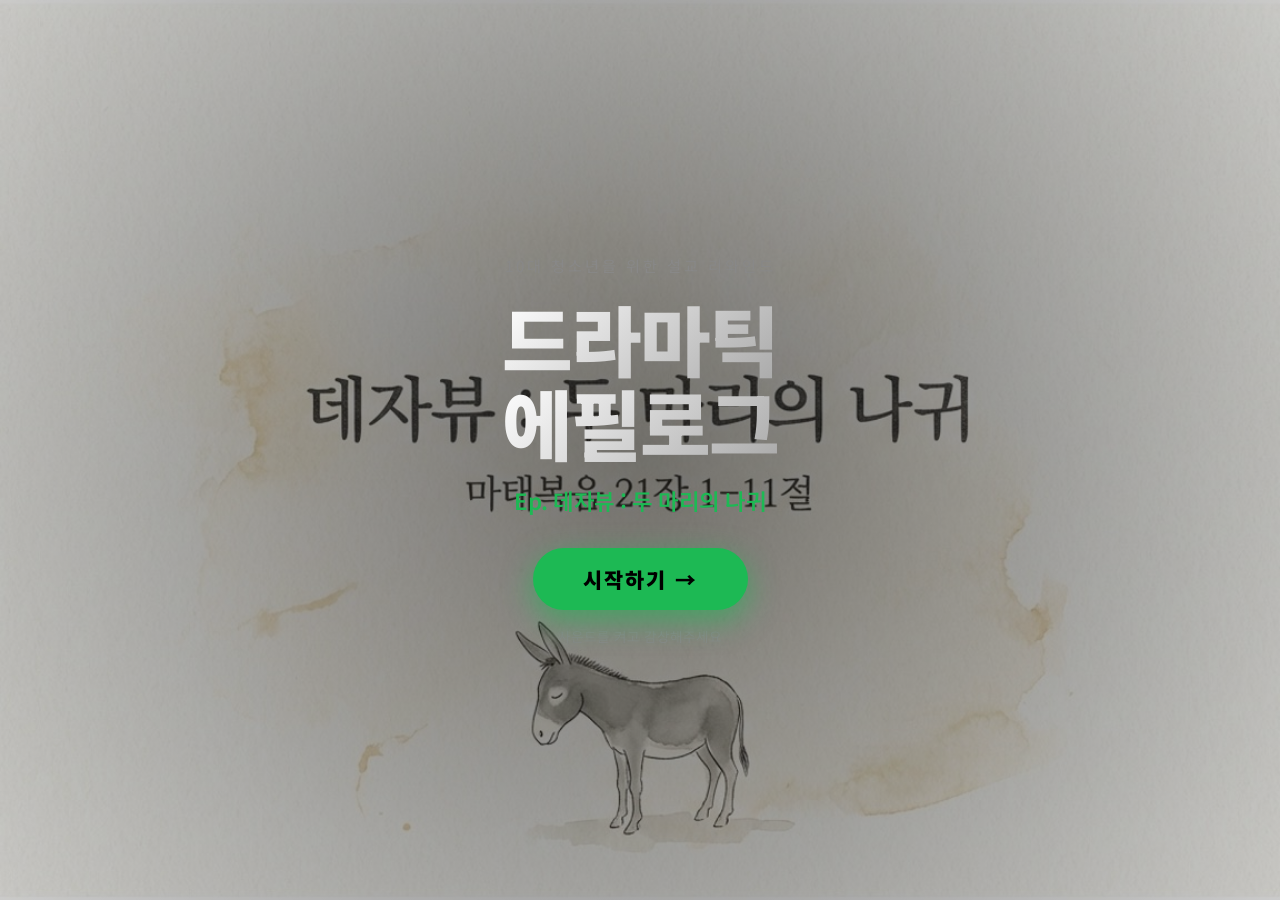
<file: donkeys/index.html>
<!DOCTYPE html>
<html lang="ko">
<head>
    <meta charset="UTF-8">
    <meta name="viewport" content="width=device-width, initial-scale=1.0, maximum-scale=1.0, user-scalable=no">
    <title>드라마틱 에필로그 - 데자뷰 : 두 마리의 나귀</title>
    <meta name="description" content="10대 청소년을 위한 인터랙티브 설교 리와인드 – 종려주일 특집">
    <meta property="og:title" content="드라마틱 에필로그 – 데자뷰 : 두 마리의 나귀">
    <meta property="og:description" content="웅장한 백마가 아닌, 볼품없는 나귀를 타신 이유. 종려주일 설교 리와인드">
    <link rel="preconnect" href="https://fonts.googleapis.com">
    <link href="https://fonts.googleapis.com/css2?family=Noto+Sans+KR:wght@400;700;900&display=swap" rel="stylesheet">
    <link rel="stylesheet" href="style.css">
    <!-- GSAP -->
    <script src="https://cdnjs.cloudflare.com/ajax/libs/gsap/3.12.5/gsap.min.js"></script>
</head>
<body class="dark-mode no-scroll">

    <!-- Cursor Glow -->
    <div class="cursor-glow"></div>

    <!-- BGM -->
    <audio id="bgm-player" src="bgm/bgm.mp3" loop></audio>

    <!-- Mute Button -->
    <button class="mute-btn" id="btn-mute">🔊</button>

    <!-- =================== -->
    <!-- App Container       -->
    <!-- =================== -->
    <div id="app-container">

        <!-- =========================================== -->
        <!-- SLIDE 0: INTRO COVER                        -->
        <!-- =========================================== -->
        <div id="slide0" class="slide intro-cover active" style="background-image: url('images/슬라이드69.jpeg'); background-size: cover; background-position: center;">
            <div class="aurora-bg" style="background: radial-gradient(circle at 50% 50%, rgba(0,0,0,0.55), transparent 80%);"></div>
            <div class="intro-content">
                <p class="sub-title">10대 청소년을 위한 설교 리와인드</p>
                <h1 class="main-title">
                    <span class="word">드라마틱</span><br>
                    <span class="word">에필로그</span>
                </h1>
                <p class="episode-title">Ep. 데자뷰 : 두 마리의 나귀</p>
                <div style="margin-top:2rem;">
                    <button id="btn-start-experience" class="start-btn pulse-glow">시작하기 →</button>
                    <p style="margin-top:1rem; font-size:0.85rem; color:#888;">사운드를 켜고 감상해주세요</p>
                </div>
            </div>
        </div>

        <!-- =========================================== -->
        <!-- SLIDE 1: 멘탈 슬라이더 (인트로 공감)         -->
        <!-- =========================================== -->
        <div id="slide1" class="slide hidden">
            <div class="image-area" style="background:#111;"></div>
            <div class="ui-area">
                <p class="hint-text text-center mb-sm">지금 이 순간, 내 상태는?</p>
                <div class="slider-labels">
                    <span>지쳐있어요 😪</span>
                    <span>괜찮아요! 🌸</span>
                </div>
                <input type="range" id="mentalSlider" class="spotify-slider" min="0" max="100" value="50">
                <p class="guide-text text-center mt-sm">슬라이더를 움직이면 다음으로 넘어가요</p>
                <button id="btn-next-1" class="next-btn mt-md hidden">다음 →</button>
            </div>
        </div>

        <!-- =========================================== -->
        <!-- SLIDE 2: 어둠 속의 공포 이야기 (내러티브)    -->
        <!-- =========================================== -->
        <div id="slide2" class="slide hidden" style="background:#0d0d0d; flex-direction:column;">
            <div class="image-area">
                <div class="bg-layer" style="background-image:url('images/슬라이드73.jpeg'); background-size:cover; background-position:center;"></div>
            </div>
            <div class="ui-area">
                <p class="hint-text text-center mb-sm">"호산나"의 뜻을 알고 있나요?</p>
                <button id="btn-next-2" class="next-btn">알고 싶어요 →</button>
            </div>
        </div>

        <!-- =========================================== -->
        <!-- SLIDE 3: 호산나의 뜻 (크로스페이드 인터랙션)  -->
        <!-- =========================================== -->
        <div id="slide3" class="slide hidden">
            <div class="image-area" style="position:relative; background:#111;">
                <div class="bg-layer" id="s3-bg1" style="background-image:url('images/슬라이드73.jpeg'); background-size:cover; background-position:center;"></div>
                <div class="bg-layer" id="s3-bg2" style="background-image:url('images/슬라이드74.jpeg'); background-size:cover; background-position:center; opacity:0;"></div>
            </div>
            <div class="ui-area">
                <p class="hint-text text-center mb-sm">
                    무서울 때, 살고 싶을 때 터지는 외침.<br>아래 버튼을 눌러보세요.
                </p>
                <button id="btn-action-3" class="action-btn mb-sm">🫶 나도 살고 싶다!</button>
                <button id="btn-next-3" class="next-btn hidden">다음 →</button>
            </div>
        </div>

        <!-- =========================================== -->
        <!-- SLIDE 4: 예루살렘 입성 장면 (줌 아웃)        -->
        <!-- =========================================== -->
        <div id="slide4" class="slide hidden">
            <div class="image-area" style="overflow:hidden;">
                <div class="bg-layer" id="s4-bg" style="background-image:url('images/슬라이드75.jpeg'); background-size:cover; background-position:center;"></div>
            </div>
            <div class="ui-area">
                <p class="hint-text text-center mb-sm">그들이 기다렸던 왕은 누구였을까요?</p>
                <button id="btn-action-4" class="action-btn mb-sm">🏇 왕의 입성을 보고 싶다!</button>
                <button id="btn-next-4" class="next-btn hidden">다음 →</button>
            </div>
        </div>

        <!-- =========================================== -->
        <!-- SLIDE 5: 기대 vs 현실 (내러티브)             -->
        <!-- =========================================== -->
        <div id="slide5" class="slide hidden" style="flex-direction:column;">
            <div class="image-area">
                <div class="bg-layer" style="background-image:url('images/슬라이드76.jpeg'); background-size:cover; background-position:center;"></div>
            </div>
            <div class="ui-area">
                <p class="hint-text text-center mb-sm">🤔 "이게 뭐야?"</p>
                <button id="btn-next-5" class="next-btn">더 알고 싶어요 →</button>
            </div>
        </div>

        <!-- =========================================== -->
        <!-- SLIDE 6: 데자뷰 팝업 (인터랙션)              -->
        <!-- =========================================== -->
        <div id="slide6" class="slide hidden">
            <div class="image-area">
                <div class="bg-layer" style="background-image:url('images/슬라이드77.jpeg'); background-size:cover; background-position:center;"></div>
                <!-- Popup -->
                <div id="deja-popup" class="glass-popup hidden">
                    <div class="popup-content">
                        <p class="danger-text" style="color:#1db954; font-size:1.1rem; font-weight:900; margin-bottom:0.8rem;">💡 데자뷰 (Déjà vu)</p>
                        <p style="color:#eee; font-size:0.95rem; line-height:1.7;">
                            나귀 한 마리가 모리아 산으로 올라가다—<br>
                            성경 어딘가에서 본 장면인데?<br>
                            <strong style="color:#fff;">창세기 22장을 기억해봐요!</strong>
                        </p>
                        <button id="close-deja" class="next-btn mt-md" style="font-size:0.95rem; padding:0.7rem;">기억났어요! →</button>
                    </div>
                </div>
            </div>
            <div class="ui-area">
                <p class="hint-text text-center mb-sm">어디서 본 것 같은 느낌... 💭</p>
                <button id="btn-action-6" class="action-btn mb-sm">💭 데자뷰 느껴보기</button>
                <button id="btn-next-6" class="next-btn hidden">다음 →</button>
            </div>
        </div>

        <!-- =========================================== -->
        <!-- SLIDE 7: 창세기 아브라함 이야기 (내러티브)    -->
        <!-- =========================================== -->
        <div id="slide7" class="slide hidden" style="flex-direction:column;">
            <div class="image-area">
                <div class="bg-layer" style="background-image:url('images/슬라이드77.jpeg'); background-size:cover; background-position:center;"></div>
            </div>
            <div class="ui-area">
                <p class="hint-text text-center mb-sm">창세기 22장 — 그 산 이름을 꼭 기억해주세요 ↓</p>
                <button id="btn-next-7" class="next-btn">기억할게요 →</button>
            </div>
        </div>

        <!-- =========================================== -->
        <!-- SLIDE 8: 모리아 산 퀴즈                      -->
        <!-- =========================================== -->
        <div id="slide8" class="slide hidden">
            <div class="image-area">
                <div class="bg-layer" style="background-image:url('images/슬라이드81.jpeg'); background-size:cover; background-position:center;"></div>
            </div>
            <div class="ui-area">
                <p class="hint-text text-center mb-sm">
                    아버지와 아들과 나귀가 올라간 산의 이름은?
                </p>
                <div class="input-group mb-sm">
                    <input type="text" id="quiz-input" class="spotify-input" placeholder="산 이름을 적어보세요">
                    <button id="btn-action-8" class="action-btn" style="width:auto; padding:0 1.2rem;">확인!</button>
                </div>
                <div id="s8-answer" class="hidden" style="background:#111; border:1px solid #1db954; border-radius:12px; padding:1rem; margin-bottom:0.8rem; text-align:center;">
                    <p style="color:#1db954; font-size:1.4rem; font-weight:900;">⛰️ 모리아 산</p>
                    <p style="color:#ddd; font-size:0.9rem; margin-top:0.4rem;">이 산, 꼭 기억해두세요!</p>
                </div>
                <button id="btn-next-8" class="next-btn hidden">다음 →</button>
            </div>
        </div>

        <!-- =========================================== -->
        <!-- SLIDE 9: 해피엔딩 vs 침묵 (내러티브)         -->
        <!-- =========================================== -->
        <div id="slide9" class="slide hidden" style="flex-direction:column;">
            <div class="image-area">
                <div class="bg-layer" style="background-image:url('images/슬라이드77.jpeg'); background-size:cover; background-position:center; filter:brightness(0.7);"></div>
            </div>
            <div class="ui-area">
                <p class="hint-text text-center mb-sm">
                    첫 번째 나귀 → 아들이 살았습니다 ✅<br>
                    두 번째 나귀에게도 해피엔딩이 기다릴까요?
                </p>
                <button id="btn-next-9" class="next-btn">다음 →</button>
            </div>
        </div>

        <!-- =========================================== -->
        <!-- SLIDE 10: 침묵 타이머 (유머 인터랙션 재활용)  -->
        <!-- =========================================== -->
        <div id="slide10" class="slide hidden">
            <div class="image-area" style="position:relative;">
                <div class="bg-layer" style="background-image:url('images/슬라이드89.jpeg'); background-size:cover; background-position:center; filter:brightness(0.45);"></div>
                <div class="giant-timer" id="timer-display" style="color:#fff; text-align:center; width:100%; top:30%;">—</div>
            </div>
            <div class="ui-area">
                <p class="hint-text text-center mb-sm">
                    십자가에서 예수님이 외쳤습니다.<br>
                    <strong style="color:#ff4757;">"나의 하나님, 어찌하여 나를 버리셨나이까!"</strong>
                </p>
                <p class="guide-text text-center mb-sm">아브라함 때처럼 하늘의 목소리가 들렸을까요?<br>버튼을 누르면 하늘의 응답을 들어봅니다.</p>
                <button id="btn-action-10" class="action-btn mb-sm" style="background:#333; color:#ff4757; border:1px solid #ff4757;">하늘의 응답 듣기</button>
                <button id="btn-next-10" class="next-btn hidden">다음 →</button>
            </div>
        </div>

        <!-- =========================================== -->
        <!-- SLIDE 11: 침묵 설명 (내러티브)               -->
        <!-- =========================================== -->
        <div id="slide11" class="slide hidden" style="flex-direction:column;">
            <div class="image-area">
                <div class="bg-layer" style="background-image:url('images/슬라이드89.jpeg'); background-size:cover; background-position:center; filter:brightness(0.5);"></div>
            </div>
            <div class="ui-area">
                <p class="hint-text text-center mb-sm" style="color:#ff4757;">하늘은… 침묵했습니다.</p>
                <p class="guide-text text-center mb-sm">로마서 8:32가 그 이유를 말해줍니다</p>
                <button id="btn-next-11" class="next-btn">이유가 궁금해요 →</button>
            </div>
        </div>

        <!-- =========================================== -->
        <!-- SLIDE 12: 로마서 8:32 (감동 말씀)            -->
        <!-- =========================================== -->
        <div id="slide12" class="slide hidden">
            <div class="image-area">
                <div class="bg-layer" style="background-image:url('images/슬라이드91.jpeg'); background-size:cover; background-position:center;"></div>
            </div>
            <div class="ui-area">
                <p class="guide-text text-center mb-sm" style="color:#aaa;">
                    기둥에 묶인 나귀 같은 나를,<br>기어코 살려내겠다는 하나님의 마음.
                </p>
                <button id="btn-next-12" class="next-btn">마음에 새기기 →</button>
            </div>
        </div>

        <!-- =========================================== -->
        <!-- SLIDE 13: 감동적 묵상 (감정 쉼)              -->
        <!-- =========================================== -->
        <div id="slide13" class="slide hidden">
            <div class="image-area">
                <div class="bg-layer" style="background-image:url('images/슬라이드93.jpeg'); background-size:cover; background-position:center;"></div>
            </div>
            <div class="ui-area" style="text-align:center;">
                <p id="s13-guide" class="hint-text mb-sm" style="font-size:1rem; line-height:1.7;">
                    잠시 그 사랑을 묵상해 보세요.
                </p>
                <button id="btn-next-13" class="next-btn hidden">계속하기 →</button>
            </div>
        </div>

        <!-- =========================================== -->
        <!-- SLIDE 14: 스크래치 캔버스 (먹구름 지우기)    -->
        <!-- =========================================== -->
        <div id="slide14" class="slide hidden">
            <div class="image-area" id="scratch-container" style="position:relative; overflow:hidden;">
                <div class="bg-layer" style="background-image:url('images/슬라이드95.jpeg'); background-size:cover; background-position:center;"></div>
                <canvas id="scratch-pad"></canvas>
                <p class="scratch-guide animate-pulse">손가락으로 화면을 문질러보세요! ✋</p>
            </div>
            <div class="ui-area">
                <p id="s14-guide" class="hint-text text-center mb-sm">어둠을 걷어내면 주님이 깔아주신 길이 보입니다.</p>
                <button id="btn-next-14" class="next-btn hidden">다음 →</button>
            </div>
        </div>

        <!-- =========================================== -->
        <!-- SLIDE 15: 결단 작성 (나귀 선언)              -->
        <!-- =========================================== -->
        <div id="slide15" class="slide hidden">
            <div class="image-area">
                <div class="bg-layer" style="background-image:url('images/슬라이드97.jpeg'); background-size:cover; background-position:center;"></div>
            </div>
            <div class="ui-area">
                <p class="hint-text text-center mb-sm">나만의 결단을 적어봐요</p>
                <div class="acrostic-row">
                    <div class="letter" style="color:#1db954;">나</div>
                    <div class="input-col">
                        <span class="guide-text-visible">나는... (예: 나는 나귀지만 주님이 타셨다)</span>
                        <input type="text" class="acrostic-input" placeholder="직접 적어봐요">
                    </div>
                </div>
                <div class="acrostic-row">
                    <div class="letter" style="color:#f39c12;">귀</div>
                    <div class="input-col">
                        <span class="guide-text-visible">귀하다! (예: 귀하다 나를 택하신 주님이 계시니)</span>
                        <input type="text" class="acrostic-input" placeholder="직접 적어봐요">
                    </div>
                </div>
                <button id="btn-next-15" class="next-btn mt-md disabled">완성! →</button>
            </div>
        </div>

        <!-- =========================================== -->
        <!-- SLIDE 16: 에필로그 최종                      -->
        <!-- =========================================== -->
        <div id="slide16" class="slide hidden">
            <div class="image-area">
                <div class="bg-layer" style="background-image:url('images/슬라이드97.jpeg'); background-size:cover; background-position:center; filter:brightness(0.7);"></div>
            </div>
            <div class="ui-area scrollable-ui">
                <p style="text-align:center; font-size:1.3rem; font-weight:900; color:#1db954; margin-bottom:0.8rem;">
                    🫏 나는 나귀다.<br>그러나 주님 안에서 나는 귀하다!
                </p>

                <!-- 식탁 질문 -->
                <div class="glass-box mb-md">
                    <p class="box-title">👨‍👩‍👧 식탁 질문</p>
                    <p class="box-desc">
                        "내가 기둥에 묶인 나귀처럼 느껴질 때는 언제인가요?<br>
                        주님이 그 밧줄을 풀어주신다는 것을 생각하며 나눠보아요."
                    </p>
                </div>

                <!-- 부모 기도 -->
                <div class="glass-box mb-md">
                    <p class="box-title">🙏 부모님의 축복 기도</p>
                    <p class="box-desc">
                        "성적과 친구들의 평가 앞에 초라하게 느껴지는 우리 아이의 등 위에,
                        만왕의 왕께서 타고 계심을 믿게 하옵소서.
                        오늘 걷는 학교와 학원의 모든 길이 영광의 레드카펫임을 알게 하옵소서.
                        예수님의 이름으로 기도합니다. 아멘."
                    </p>
                </div>

                <!-- 본문 -->
                <div class="glass-box mb-md">
                    <p class="box-title" style="font-size:0.9rem; color:#888;">📖 오늘의 말씀 – 마태복음 21:9</p>
                    <p class="box-desc" style="color:#ccc;">
                        "호산나! 다윗의 자손께! 찬양받으시기를, 주님의 이름으로 오시는 분이! 호산나, 더없이 높은 곳에서!"
                    </p>
                </div>

                <button id="btn-restart" class="next-btn" style="background:#333; color:#fff; animation:none;">↩ 처음부터 다시</button>
            </div>
        </div>

    </div><!-- /#app-container -->

    <script src="script.js"></script>
</body>
</html>
</file>
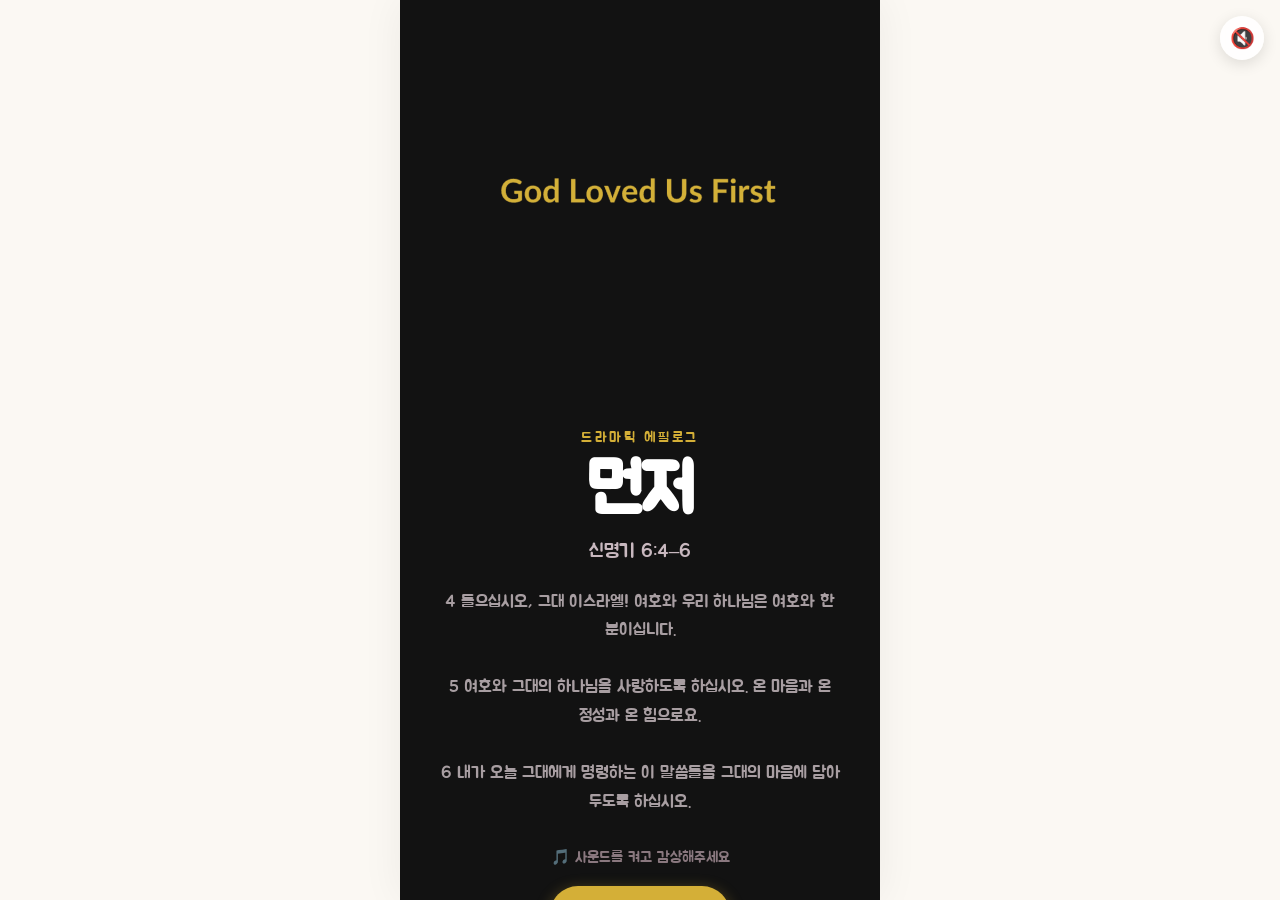
<file: firstlove/index.html>
<!DOCTYPE html>
<html lang="ko">
<head>
  <meta charset="UTF-8" />
  <meta name="viewport" content="width=device-width, initial-scale=1.0, maximum-scale=1.0, user-scalable=no" />
  <title>드라마틱 에필로그 — 먼저</title>
  <meta name="description" content="모세의 마지막 유언, 그리고 우리를 살리신 십자가 사랑" />

  <!-- OG (카카오 공유용) -->
  <meta property="og:type" content="website" />
  <meta property="og:title" content="드라마틱 에필로그 — 먼저" />
  <meta property="og:description" content="모세의 마지막 유언, 그리고 우리를 살리신 십자가 사랑" />
  <meta property="og:image" content="images/0.jpeg" />

  <!-- Kakao SDK -->
  <script src="https://t1.kakaocdn.net/kakao_js_sdk/2.7.2/kakao.min.js"
    integrity="sha384-TiCUE00h649CAMonG018J2ujOgDKW/kVWlChEuu4jK2vxfAAD0eZxzCKakxg55G4"
    crossorigin="anonymous"></script>

  <!-- Google Fonts (Jua) -->
  <link rel="preconnect" href="https://fonts.googleapis.com" />
  <link rel="preconnect" href="https://fonts.gstatic.com" crossorigin />
  <link href="https://fonts.googleapis.com/css2?family=Jua&display=swap" rel="stylesheet" />

  <link rel="stylesheet" href="style.css" />
</head>

<body>
  <!-- BGM -->
  <audio id="bgm" src="bgm/bgm.mp3" loop></audio>
  <button id="sound-btn" aria-label="소리 켜기/끄기" onclick="toggleSound()">🔇</button>

  <!-- SCENE 0 : 표지 -->
  <section class="scene active" id="scene-0">
    <div class="scene-inner scroll-scene dark-bg">
      <div class="img-card"><img src="images/0.jpeg" alt="표지" onerror="this.src='https://placehold.co/800x800/121212/d4af37?text=God+Loved+Us+First'" /></div>
      <div class="text-block dark-text" style="display:flex; flex-direction:column; justify-content:flex-start; align-items:center; text-align:center; padding-top:1.5rem;">
        <p class="ep-label">드라마틱 에필로그</p>
        <h1 class="main-title" style="color:#fff;">먼저</h1>
        <p class="scripture" style="color:#c8b8bf; margin-bottom:1.5rem; font-size:1.2rem;">신명기 6:4–6</p>
        
        <div class="scripture-text" style="color:#a89ea2; font-size:1.05rem; line-height:1.7; margin-bottom:2rem; word-break:keep-all; padding:0 15px; text-align:center;">
          4 들으십시오, 그대 이스라엘! 여호와 우리 하나님은 여호와 한 분이십니다.<br /><br />
          5 여호와 그대의 하나님을 사랑하도록 하십시오. 온 마음과 온 정성과 온 힘으로요.<br /><br />
          6 내가 오늘 그대에게 명령하는 이 말씀들을 그대의 마음에 담아 두도록 하십시오.
        </div>

        <p class="sound-hint" style="color:#8a787f; font-size:0.95rem; margin-bottom:1.2rem;">🎵 사운드를 켜고 감상해주세요</p>
        <button class="btn-primary" onclick="startApp()" style="background:#d4af37; color:#121212; box-shadow: 0 4px 15px rgba(212,175,55,0.4); padding:16px 45px; border-radius:30px; border:none; font-size:1.2rem;">시작하기 →</button>
      </div>
    </div>
  </section>

  <!-- SCENE 1 : 도입 1 - 아깝지 않다 -->
  <section class="scene" id="scene-1">
    <div class="scene-inner scroll-scene">
      <div class="img-card"><img src="images/1.jpeg" alt="아깝지 않다" onerror="this.src='https://placehold.co/800x800/fbf8f3/b85042?text=Not+A+Waste'" /></div>
      <div class="text-block">
        <span class="tag">⏳ 120년의 세월</span>
        <h3 class="scene-h">"평생을 다 쏟아부었는데,<br />코앞의 강을 건너지 못한다면?"</h3>
        <p class="scene-p">
          평생 걸어온 광야 길의 끝, 꿈에 그리던 가나안 땅이 바로 눈앞에 있습니다.
        </p>
        <p class="scene-p">
          하지만 하나님은 말씀하십니다. "너는 저 땅을 바라볼 뿐, 들어가지 못하고 여기서 죽으리라."
        </p>
        <div class="highlight-box">
          모든 것을 다 쏟았는데 정작 목적지를 밟지 못한다면,<br />
          <strong>억울하고 아깝다는 생각이 들지 않을까요?</strong>
        </div>
      </div>
      <div class="bottom-bar nav-buttons"><button class="btn-prev" onclick="goPrev(1)">← 이전</button><button
          class="btn-next" onclick="goNext(1)">다음 →</button></div>
    </div>
  </section>

  <!-- SCENE 2 : 도입 2 - 신명기 6:4-6 -->
  <section class="scene" id="scene-2">
    <div class="scene-inner scroll-scene">
      <div class="img-card"><img src="images/2.jpeg" alt="신명기 6:4-6" onerror="this.src='https://placehold.co/800x800/fbf8f3/b85042?text=Deuteronomy+6'" /></div>
      <div class="text-block">
        <span class="tag">📖 모세의 마지막 말씀</span>
        <h3 class="scene-h">"마지막 힘을 쥐어짜 낸<br />모세의 간절한 유언"</h3>
        <p class="scene-p">
          모세는 분노하거나 억울해하지 않고, 가나안으로 들어갈 백성들 앞에서 생애 마지막 외침을 전합니다.
        </p>
        <p class="scene-p">
          그들이 들어갈 땅은 원하는 것을 얻기 위해 온갖 가짜 신들에게 무릎 꿇어야 하는 타협의 세상이기 때문입니다.
        </p>
        <div class="highlight-box">
          <strong>"그 세상의 룰에 휩쓸려 마음을 빼앗기지 말고, 오직 하나님 한 분만을 온 힘으로 사랑하십시오!"</strong>
        </div>
      </div>
      <div class="bottom-bar nav-buttons"><button class="btn-prev" onclick="goPrev(2)">← 이전</button><button
          class="btn-next" onclick="goNext(2)">다음 →</button></div>
    </div>
  </section>

  <!-- SCENE 3 : 도입 3 - 말씀 본문 -->
  <section class="scene" id="scene-3">
    <div class="scene-inner scroll-scene">
      <div class="img-card"><img src="images/3.jpeg" alt="쉐마 이스라엘" onerror="this.src='https://placehold.co/800x800/fbf8f3/b85042?text=Shema+Israel'" /></div>
      <div class="text-block">
        <span class="tag">📜 들으십시오 (쉐마)</span>
        <h3 class="scene-h">"온 마음과 정성과 힘을 다해<br />하나님을 사랑하십시오"</h3>
        <p class="scene-p">
          가나안 땅 한번 밟지 못하고 광야에서 죽음을 맞이하는 그였습니다.
        </p>
        <p class="scene-p">
          하지만 모세는 왜 평생을 바친 자기 인생이 조금도 아깝지 않다고 자신 있게 고백할 수 있었을까요?
        </p>
        <div class="highlight-box">
          그가 고백한 '전부의 사랑'에 담긴 비밀을 알기 위해,<br />
          <strong>모세의 파란만장한 삶을 처음부터 다시 짚어봅니다.</strong>
        </div>
      </div>
      <div class="bottom-bar nav-buttons"><button class="btn-prev" onclick="goPrev(3)">← 이전</button><button
          class="btn-next" onclick="goNext(3)">다음 →</button></div>
    </div>
  </section>

  <!-- SCENE 4 : 본론 1 - 모세의 마지막 유언 -->
  <section class="scene" id="scene-4">
    <div class="scene-inner scroll-scene">
      <div class="img-card"><img src="images/4.jpeg" alt="모세의 유언" onerror="this.src='https://placehold.co/800x800/fbf8f3/b85042?text=Moses+Legacy'" /></div>
      <div class="text-block">
        <span class="tag">👶 강물에서 산꼭대기까지</span>
        <h3 class="scene-h">"버려진 노예의 아기에서<br />이스라엘을 이끈 지도자로"</h3>
        <p class="scene-p">
          갈대 바구니에 담겨 죽을 뻔했던 아기는 왕궁의 왕자가 되었고, 도망쳐 광야의 목동이 되었다가 80세에 비로소 하나님의 부름을 받아 백성을 이끌게 됩니다.
        </p>
        <p class="scene-p">
          돌아보면 모세는 단 한 순간도 자신의 힘만으로 걸어온 적이 없었습니다.
        </p>
        <div class="highlight-box">
          그의 파란만장한 120년 인생은 처음부터 끝까지,<br />
          <strong>하나님이 언제나 '먼저' 베풀어주신 은혜였습니다.</strong>
        </div>
      </div>
      <div class="bottom-bar nav-buttons"><button class="btn-prev" onclick="goPrev(4)">← 이전</button><button
          class="btn-next" onclick="goNext(4)">다음 →</button></div>
    </div>
  </section>

  <!-- SCENE 5 : 본론 2 - 약속의 땅, 그 너머의 고백 -->
  <section class="scene" id="scene-5">
    <div class="scene-inner scroll-scene dark-bg">
      <div class="img-card"><img src="images/5.jpeg" alt="진짜 약속의 땅" onerror="this.src='https://placehold.co/800x800/121212/d4af37?text=True+Promise'" /></div>
      <div class="text-block dark-text">
        <span class="tag dark-tag">🏔️ 진짜 약속의 땅</span>
        <h3 class="scene-h dark-h">"약속의 땅 가나안보다<br />더 위대했던 진짜 목적지"</h3>
        <p class="scene-p dark-p">
          모세에게 진짜 '약속의 땅'은 눈앞의 땅덩어리가 아니었습니다.
        </p>
        <p class="scene-p dark-p">
          자기를 건져내고 이름을 부르시며, 바다를 가르고 매일의 만나로 먼저 채워주신 하나님의 품이었습니다.
        </p>
        <div class="highlight-box dark-highlight" style="border-left-color: #d4af37;">
          그 큰 사랑을 누리며 매일을 하나님과 동행했기에,<br />
          <strong>가나안 땅에 들어가지 못해도 하나도 아깝지 않았습니다.</strong>
        </div>
      </div>
      <div class="bottom-bar dark-bar nav-buttons"><button class="btn-prev dark-btn-prev" onclick="goPrev(5)">← 이전</button><button
          class="btn-next dark-btn" onclick="goNext(5)">다음 →</button></div>
    </div>
  </section>

  <!-- SCENE 6 : 본론 3 - 하나님이 먼저 -->
  <section class="scene" id="scene-6">
    <div class="scene-inner scroll-scene dark-bg">
      <div class="img-card"><img src="images/6.jpeg" alt="하나님이 먼저" onerror="this.src='https://placehold.co/800x800/121212/d4af37?text=God+First'" /></div>
      <div class="text-block dark-text">
        <span class="tag dark-tag">🌱 선제적 사랑</span>
        <h3 class="scene-h dark-h">"우리가 찾기 전부터<br />언제나 하나님이 먼저이셨다"</h3>
        <p class="scene-p dark-p">
          먼저 건져내시고, 먼저 찾아와 이름을 부르시고, 먼저 바다를 가르시며 매일 만나를 내려주셨던 하나님.
        </p>
        <p class="scene-p dark-p">
          그분의 사랑은 우리의 필요나 자격보다 언제나 한 걸음 먼저 찾아왔습니다.
        </p>
        <div class="highlight-box dark-highlight" style="border-left-color: #d4af37;">
          <strong>모세의 고백은 억지 노력이 아니라, 이 압도적인 선제적 사랑을 듬뿍 받아본 사람의 당연한 반응이었습니다.</strong>
        </div>
      </div>
      <div class="bottom-bar dark-bar nav-buttons"><button class="btn-prev dark-btn-prev" onclick="goPrev(6)">← 이전</button><button
          class="btn-next dark-btn" onclick="goNext(6)">다음 →</button></div>
    </div>
  </section>

  <!-- SCENE 7 : 본론 4 - 사랑받아 본 사람의 고백 -->
  <section class="scene" id="scene-7">
    <div class="scene-inner scroll-scene dark-bg">
      <div class="img-card"><img src="images/7.jpeg" alt="사랑받은 사람" onerror="this.src='https://placehold.co/800x800/121212/d4af37?text=Loved+One'" /></div>
      <div class="text-block dark-text">
        <span class="tag dark-tag">💖 사랑의 반응</span>
        <h3 class="scene-h dark-h">"사랑받아 본 사람만이<br />고백할 수 있는 감격"</h3>
        <p class="scene-p dark-p">
          "온 힘을 다해 하나님을 사랑하라."
        </p>
        <p class="scene-p dark-p">
          이것은 종교적인 짐이 아닙니다. 하나님께 넘치도록 사랑받은 사람이 터뜨리는 기쁨의 고백입니다.
        </p>
        <div class="highlight-box dark-highlight" style="border-left-color: #d4af37;">
          나를 먼저 사랑해 주신 분께 내 전부를 아낌없이 드리는 기쁨,<br />
          <strong>그 신비 속에서 120년의 삶은 조금도 아깝지 않았습니다.</strong>
        </div>
      </div>
      <div class="bottom-bar dark-bar nav-buttons"><button class="btn-prev dark-btn-prev" onclick="goPrev(7)">← 이전</button><button
          class="btn-next dark-btn" onclick="goNext(7)">다음 →</button></div>
    </div>
  </section>

  <!-- SCENE 8 : 본론 5 - 진짜 끝까지 사랑하면 -->
  <section class="scene" id="scene-8">
    <div class="scene-inner scroll-scene dark-bg">
      <div class="img-card"><img src="images/8.jpeg" alt="끝까지 사랑하면" onerror="this.src='https://placehold.co/800x800/121212/d4af37?text=To+The+End'" /></div>
      <div class="text-block dark-text">
        <span class="tag dark-tag">✝️ 모세는 미처 못 본 절정</span>
        <h3 class="scene-h dark-h">"모세도 미처 보지 못했던<br />그 사랑의 진짜 끝"</h3>
        <p class="scene-p dark-p">
          모세는 떨기나무와 홍해, 만나만 보고도 감격했습니다.
        </p>
        <p class="scene-p dark-p">
          하지만 그분이 사랑을 진짜 끝까지 밀고 가셨을 때 펼쳐질 절정은 모세조차 보지 못했습니다.
        </p>
        <div class="highlight-box dark-highlight" style="border-left-color: #d4af37; color:#fff5d9;">
          우주의 주인이신 하나님이 직접 인간이 되어 찾아오셨고,<br />
          <strong>마침내 우리를 위해 십자가에서 목숨을 내던지셨습니다.</strong>
        </div>
      </div>
      <div class="bottom-bar dark-bar nav-buttons"><button class="btn-prev dark-btn-prev" onclick="goPrev(8)">← 이전</button><button
          class="btn-next dark-btn" onclick="goNext(8)">다음 →</button></div>
    </div>
  </section>

  <!-- SCENE 9 : 본론 6 - 십자가, 사랑의 절정 -->
  <section class="scene" id="scene-9">
    <div class="scene-inner scroll-scene dark-bg">
      <div class="img-card"><img src="images/9.jpeg" alt="십자가 사랑" onerror="this.src='https://placehold.co/800x800/121212/d4af37?text=Cross+Love'" /></div>
      <div class="text-block dark-text">
        <span class="tag dark-tag">🩸 십자가의 낭비</span>
        <h3 class="scene-h dark-h">"나를 위해 십자가에 쏟으신<br />하나님의 아낌없는 전부의 사랑"</h3>
        <p class="scene-p dark-p">
          우리가 하나님을 알기도 전에, 먼저 다가와 물과 피를 다 흘리시며 전부를 쏟아부어 주셨습니다.
        </p>
        <p class="scene-p dark-p">
          가장 잔인한 십자가에서 자신의 모든 것을 남김없이 낭비하며 우리를 살려내셨습니다.
        </p>
        <div class="highlight-box dark-highlight" style="border-left-color: #d4af37;">
          하나님이 이미 우리에게 <strong>온 마음과 정성과 힘</strong>을 먼저 십자가에서 다 쏟으신 것입니다.
        </div>
      </div>
      <div class="bottom-bar dark-bar nav-buttons"><button class="btn-prev dark-btn-prev" onclick="goPrev(9)">← 이전</button><button
          class="btn-next dark-btn" onclick="goNext(9)">다음 →</button></div>
    </div>
  </section>

  <!-- SCENE 10 : 본론 7 - 222번째 설교 -->
  <section class="scene" id="scene-10">
    <div class="scene-inner scroll-scene">
      <div class="img-card"><img src="images/10.jpeg" alt="222번째 설교" onerror="this.src='https://placehold.co/800x800/fbf8f3/b85042?text=222nd+Sermon'" /></div>
      <div class="text-block">
        <span class="tag">🎤 캄캄한 예배당의 고백</span>
        <h3 class="scene-h">"차가운 벽 앞에 무릎 꿇고<br />눈물 흘렸던 어느 날 밤"</h3>
        <p class="scene-p">
          일주일을 꼬박 쏟은 설교에 졸고 외면하는 아이들을 보며, 마치 단단한 시멘트 벽을 대하는 것 같아 눈물을 쏟았습니다.
        </p>
        <p class="scene-p">
          "하나님, 저같이 부족한 사람에게 이러시는 거 안 아까우세요?"
        </p>
        <div class="highlight-box">
          그때 가슴 깊은 곳에 울린 하나님의 한마디가 있었습니다.<br />
          <strong>"지훈아, 내가 너에게 쏟은 건 하나도 안 아깝단다."</strong>
        </div>
      </div>
      <div class="bottom-bar nav-buttons"><button class="btn-prev" onclick="goPrev(10)">← 이전</button><button
          class="btn-next" onclick="goNext(10)">다음 →</button></div>
    </div>
  </section>

  <!-- SCENE 11 : 본론 8 - 하나도 안 아깝다 -->
  <section class="scene" id="scene-11">
    <div class="scene-inner scroll-scene">
      <div class="img-card"><img src="images/11.jpeg" alt="안 아깝다" onerror="this.src='https://placehold.co/800x800/fbf8f3/b85042?text=Regret+Free'" /></div>
      <div class="text-block">
        <span class="tag">🧽 스펀지 같은 들음 (쉐마)</span>
        <h3 class="scene-h">"먼저 부어주신 그 사랑을 입어<br />오늘도 기꺼이 전부를 던집니다"</h3>
        <p class="scene-p">
          나를 위해 목숨마저 아낌없이 낭비하신 그 사랑이 있기에, 매주 나를 녹여내는 설교 준비 시간은 하나도 아깝지 않습니다.
        </p>
        <p class="scene-p">
          그리고 차갑던 시멘트 벽 같던 아이들의 마음은, 던지는 사랑을 포근하게 흡수하는 스펀지처럼 변해갔습니다.
        </p>
        <div class="highlight-box" style="border-left-color: #b85042;">
          우리를 살리시려 모든 것을 낭비하신 주님은<br />
          <strong>오늘도 우리를 결코 포기하지 않으십니다.</strong>
        </div>
      </div>
      <div class="bottom-bar nav-buttons"><button class="btn-prev" onclick="goPrev(11)">← 이전</button><button
          class="btn-next" onclick="goNext(11)">다음 →</button></div>
    </div>
  </section>

  <!-- SCENE 12 : 결론 1 - 식탁에서 나누기 & 기도문 -->
  <section class="scene" id="scene-12">
    <div class="scene-inner scroll-scene dark-bg">
      <div class="text-block dark-text" style="margin-top:20px;">
        <h3 class="scene-h dark-h text-center" style="margin-bottom:1.5rem; color:#d4af37;">🍽 식탁에서 나누기</h3>
        <div class="qa-box" style="background:#1e1418; border:1px solid rgba(212,175,55,0.4); padding:1.5rem; border-radius:16px; margin-bottom:1.5rem;">
          <p class="scene-p dark-p" style="margin-bottom:0.8rem; font-weight:700; font-size:1.1rem; color:#d4af37;">
            💬 이번 주 가족 식탁 질문
          </p>
          <p class="scene-p dark-p" style="font-size:0.95rem; line-height:1.7; color:#e2dcd9;">
            "오늘 모세의 고백처럼, 내 삶에서 하나님이 '먼저' 베풀어주신 사랑과 은혜는 무엇인가요? 그리고 내 공부방이나 학교 교실 등 일상에서 하나님의 사랑을 온 마음과 힘을 다해 표현(반사)해보고 싶은 방법은 무엇인지 나누어봅시다."
          </p>
        </div>
        <div class="qa-box" style="background:#1e1418; border:1px solid rgba(212,175,55,0.4); padding:1.5rem; border-radius:16px;">
          <p class="scene-p dark-p" style="margin-bottom:0.8rem; font-weight:700; font-size:1.1rem; color:#d4af37;">
            🙏 부모님의 축복 기도
          </p>
          <p class="scene-p dark-p" style="font-size:0.95rem; line-height:1.7; color:#e2dcd9;">
            "하나님, 우리 아이가 모세와 같이 하나님의 '먼저 찾아오신 사랑'을 깊이 알고 누리게 하옵소서. 세상의 다른 가짜 가치에 마음을 빼앗기지 않고, 온 마음과 온 정성과 온 힘을 다해 여호와 하나님만을 사랑하게 하옵소서. 하나님이 우리 아이에게 쏟으신 십자가 사랑의 낭비가 헛되지 않도록, 일상에서 그 사랑을 듬뿍 반사하는 복된 삶이 되게 하옵소서. 예수님의 이름으로 기도합니다. 아멘."
          </p>
        </div>
      </div>
      <div class="bottom-bar dark-bar nav-buttons"><button class="btn-prev dark-btn-prev" onclick="goPrev(12)">← 이전</button><button
          class="btn-next dark-btn" onclick="goNext(12)">종료 →</button></div>
    </div>
  </section>

  <!-- SCENE 13 : 엔딩 -->
  <section class="scene" id="scene-13">
    <div class="scene-inner scroll-scene dark-bg">
      <div class="img-card"><img src="images/ending.jpeg" alt="엔딩" onerror="this.src='https://placehold.co/800x800/121212/d4af37?text=Shema'" /></div>
      <div class="text-block dark-text" style="text-align:center; display:flex; flex-direction:column; justify-content:center; align-items:center; padding-top:2rem;">
        <h2 class="slider-title" style="color:#d4af37; font-size:clamp(2.2rem, 10vw, 3rem); margin-bottom:1.5rem; font-family:'Jua', sans-serif; line-height:1.2; word-break:keep-all;">쉐마, 들으십시오!</h2>
        <p class="scene-p text-white" style="font-size:1.1rem; line-height:1.7; margin-bottom:2.5rem; color:#d4ccd0; word-break:keep-all;">
          온 마음과 정성과 힘을 다하라는 그 명령은<br />
          우리를 옭아매는 종교적 짐이 아닙니다.<br /><br />
          나를 품기 위해 십자가에서 전부를 낭비하신<br />
          <strong style="color:#d4af37;">예수님의 거대한 사랑으로의 초대입니다.</strong>
        </p>
        <button class="btn-kakao" onclick="shareKakao()">
          <svg width="20" height="20" viewBox="0 0 24 24" fill="currentColor">
            <path d="M12 3C6.477 3 2 6.582 2 11c0 2.924 1.733 5.5 4.35 7.072L5.5 21l3.6-2.1A11.2 11.2 0 0012 19c5.523 0 10-3.582 10-8s-4.477-8-10-8z"/>
          </svg>
          카카오톡으로 공유하기
        </button>
      </div>
      <div class="bottom-bar dark-bar nav-buttons">
        <button class="btn-prev dark-btn-prev" onclick="goPrev(13)">← 이전</button>
        <button class="btn-next dark-btn" onclick="showScene(0)" style="background:rgba(212,175,55,0.15); color:#d4af37; border:1px solid #d4af37;">처음으로 ↺</button>
      </div>
    </div>
  </section>

  <script src="script.js"></script>
</body>
</html>
</file>
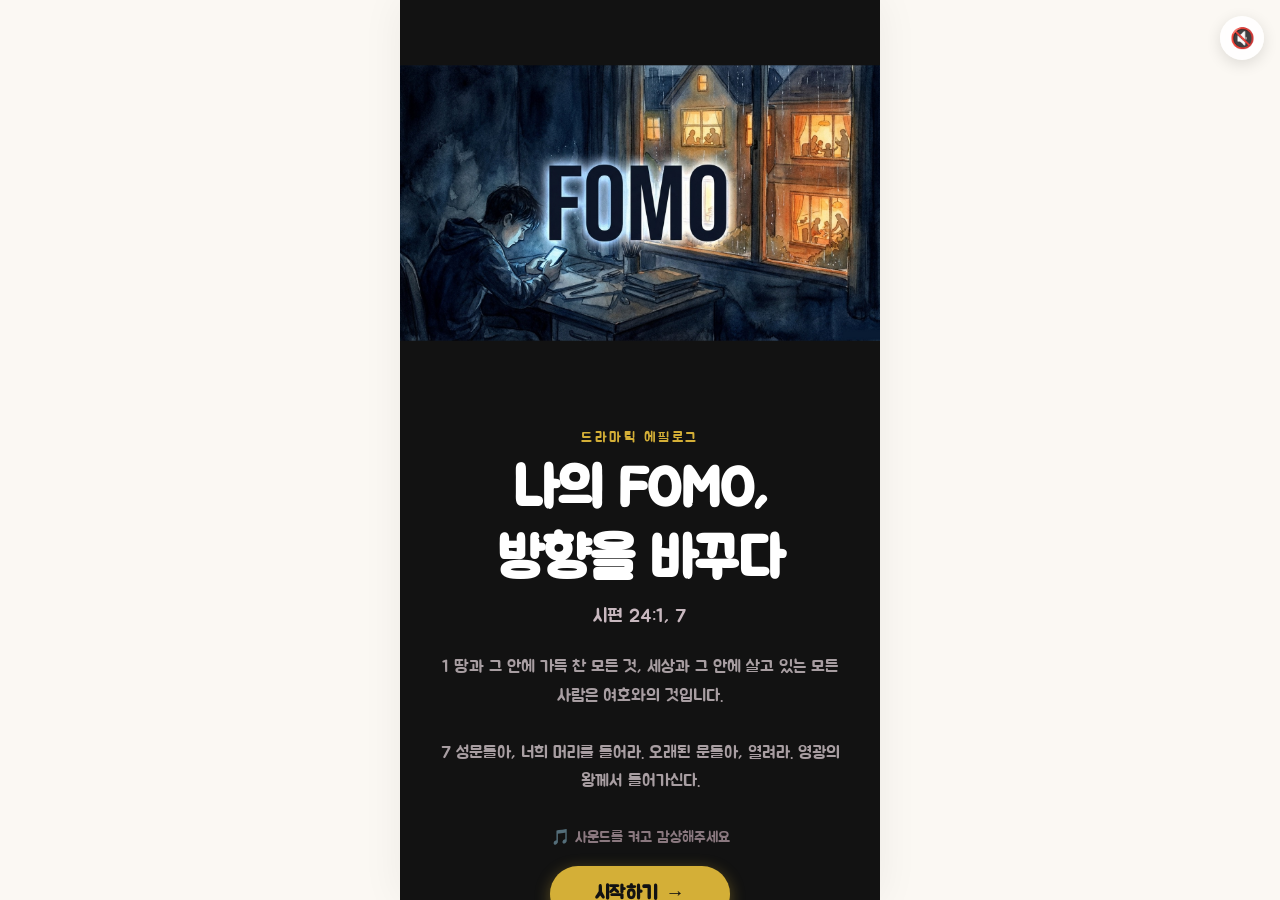
<file: fomo/index.html>
<!DOCTYPE html>
<html lang="ko">
<head>
  <meta charset="UTF-8" />
  <meta name="viewport" content="width=device-width, initial-scale=1.0, maximum-scale=1.0, user-scalable=no" />
  <title>드라마틱 에필로그 — 나의 FOMO, 방향을 바꾸다</title>
  <meta name="description" content="뒤처질까 두려운 인생에서, 진짜 주인을 따르는 인생으로!" />

  <!-- OG (카카오 공유용) -->
  <meta property="og:type" content="website" />
  <meta property="og:title" content="드라마틱 에필로그 — 나의 FOMO, 방향을 바꾸다" />
  <meta property="og:description" content="뒤처질까 두려운 인생에서, 진짜 주인을 따르는 인생으로!" />
  <meta property="og:image" content="images/0.jpeg" />

  <!-- Kakao SDK -->
  <script src="https://t1.kakaocdn.net/kakao_js_sdk/2.7.2/kakao.min.js"
    integrity="sha384-TiCUE00h649CAMonG018J2ujOgDKW/kVWlChEuu4jK2vxfAAD0eZxzCKakxg55G4"
    crossorigin="anonymous"></script>

  <!-- Google Fonts (Jua) -->
  <link rel="preconnect" href="https://fonts.googleapis.com" />
  <link rel="preconnect" href="https://fonts.gstatic.com" crossorigin />
  <link href="https://fonts.googleapis.com/css2?family=Jua&display=swap" rel="stylesheet" />

  <link rel="stylesheet" href="style.css" />
</head>

<body>
  <!-- BGM -->
  <audio id="bgm" src="bgm/bgm.mp3" loop></audio>
  <button id="sound-btn" aria-label="소리 켜기/끄기" onclick="toggleSound()">🔇</button>

  <!-- SCENE 0 : 표지 -->
  <section class="scene active" id="scene-0">
    <div class="scene-inner scroll-scene dark-bg">
      <div class="img-card"><img src="images/0.jpeg" alt="표지" onerror="this.src='https://placehold.co/800x800/121212/d4af37?text=Follow+One+Master+Only'" /></div>
      <div class="text-block dark-text" style="display:flex; flex-direction:column; justify-content:flex-start; align-items:center; text-align:center; padding-top:1.5rem;">
        <p class="ep-label">드라마틱 에필로그</p>
        <h1 class="main-title" style="color:#fff;">나의 FOMO,<br />방향을 바꾸다</h1>
        <p class="scripture" style="color:#c8b8bf; margin-bottom:1.5rem; font-size:1.2rem;">시편 24:1, 7</p>
        
        <div class="scripture-text" style="color:#a89ea2; font-size:1.05rem; line-height:1.7; margin-bottom:2rem; word-break:keep-all; padding:0 15px; text-align:center;">
          1 땅과 그 안에 가득 찬 모든 것, 세상과 그 안에 살고 있는 모든 사람은 여호와의 것입니다.<br /><br />
          7 성문들아, 너희 머리를 들어라. 오래된 문들아, 열려라. 영광의 왕께서 들어가신다.
        </div>

        <p class="sound-hint" style="color:#8a787f; font-size:0.95rem; margin-bottom:1.2rem;">🎵 사운드를 켜고 감상해주세요</p>
        <button class="btn-primary" onclick="startApp()" style="background:#d4af37; color:#121212; box-shadow: 0 4px 15px rgba(212,175,55,0.4); padding:16px 45px; border-radius:30px; border:none; font-size:1.2rem;">시작하기 →</button>
      </div>
    </div>
  </section>

  <!-- SCENE 1 : 도입 1 - 우리 시대의 불안 -->
  <section class="scene" id="scene-1">
    <div class="scene-inner scroll-scene">
      <div class="img-card"><img src="images/1.jpeg" alt="불안한 현대인" onerror="this.src='https://placehold.co/800x800/fbf8f3/b85042?text=Anxiety'" /></div>
      <div class="text-block">
        <span class="tag">⏳ 나만 뒤처지는 두려움</span>
        <h3 class="scene-h">"혹시 나만 뒤처지고<br />있는 건 아닐까?"</h3>
        <p class="scene-p">
          세상의 모든 사람들이 다 잘나가는 것 같고, 나만 제자리에 정체되어 있는 듯한 막연한 불안감.
        </p>
        <p class="scene-p">
          그 두려움을 뜻하는 현대인들의 신조어, 바로 <strong>FOMO(Fear Of Missing Out)</strong>입니다.
        </p>
        <div class="highlight-box">
          성적이든, 친구 관계든, SNS 속 화려한 일상이든,<br />
          <strong>우리 마음은 늘 뒤처질지 모른다는 두려움으로 조급해집니다.</strong>
        </div>
      </div>
      <div class="bottom-bar nav-buttons"><button class="btn-prev" onclick="goPrev(1)">← 이전</button><button
          class="btn-next" onclick="goNext(1)">다음 →</button></div>
    </div>
  </section>

  <!-- SCENE 2 : 도입 2 - 인스타와 비교 -->
  <section class="scene" id="scene-2">
    <div class="scene-inner scroll-scene">
      <div class="img-card"><img src="images/2.jpeg" alt="인스타 비교" onerror="this.src='https://placehold.co/800x800/fbf8f3/b85042?text=Social+Media'" /></div>
      <div class="text-block">
        <span class="tag">📱 끊임없는 비교</span>
        <h3 class="scene-h">"나만 빼고 모두<br />행복해 보이는 세상"</h3>
        <p class="scene-p">
          친구들의 SNS 피드를 보며 씁쓸함을 느끼거나, 남들 다 다니는 학원을 나만 안 가면 큰일이 날 것 같은 불안에 시달려 본 적이 있나요?
        </p>
        <p class="scene-p">
          우리는 나도 모르게 세상의 기준에 맞춰 스스로를 채찍질하고, 두려움에 쫓기며 무언가를 움켜쥐려 바둥거립니다.
        </p>
        <div class="highlight-box">
          남들의 인스타, 망쳐버릴 것 같은 기말고사...<br />
          <strong>여러분 마음에 불안의 그늘을 드리운 진짜 이유는 무엇인가요?</strong>
        </div>
      </div>
      <div class="bottom-bar nav-buttons"><button class="btn-prev" onclick="goPrev(2)">← 이전</button><button
          class="btn-next" onclick="goNext(2)">다음 →</button></div>
    </div>
  </section>

  <!-- SCENE 3 : 본론 1 - 50도 사막에서의 질주 -->
  <section class="scene" id="scene-3">
    <div class="scene-inner scroll-scene">
      <div class="img-card"><img src="images/3.jpeg" alt="사막 질주" onerror="this.src='https://placehold.co/800x800/fbf8f3/b85042?text=Desert+Run'" /></div>
      <div class="text-block">
        <span class="tag">🐫 아버지가 일하던 사막</span>
        <h3 class="scene-h">"가난과 뒤처짐이 두려워<br />악착같이 달렸던 사막의 시간"</h3>
        <p class="scene-p">
          전도사님의 아버지는 가난과 뒤처짐이 너무나 두려웠습니다. 그 두려움을 극복하기 위해, 기온이 50도에 육박하는 척박한 사막에서 청춘을 바쳐 일하셨습니다.
        </p>
        <p class="scene-p">
          더 높이 올라가기 위해, 남들에게 뒤처지지 않기 위해 매 순간 악착같이 달려가셨던 것입니다.
        </p>
        <div class="highlight-box">
          두려움은 때로 우리를 움직이게 하는 엔진이 되지만,<br />
          <strong>동시에 우리의 삶을 쉴 틈 없이 조급하게 억죄어 옵니다.</strong>
        </div>
      </div>
      <div class="bottom-bar nav-buttons"><button class="btn-prev" onclick="goPrev(3)">← 이전</button><button
          class="btn-next" onclick="goNext(3)">다음 →</button></div>
    </div>
  </section>

  <!-- SCENE 4 : 본론 2 - 채워도 채워지지 않는 빈 공간 -->
  <section class="scene" id="scene-4">
    <div class="scene-inner scroll-scene">
      <div class="img-card"><img src="images/4.jpeg" alt="공허함" onerror="this.src='https://placehold.co/800x800/fbf8f3/b85042?text=Emptiness'" /></div>
      <div class="text-block">
        <span class="tag">🍂 공허함 (현타)</span>
        <h3 class="scene-h">"세상의 성공을 얻었지만,<br />여전히 헛헛했던 마음"</h3>
        <p class="scene-p">
          결국 세상의 기준대로 멋진 아파트도 사고 좋은 차도 샀습니다. 그러나 아버지는 행복하지 않았습니다. 마음에 알 수 없는 공허함이 가득했기 때문입니다.
        </p>
        <p class="scene-p">
          우리도 밤새워 게임 만렙을 찍었을 때 몰려오는 씁쓸함, 비싼 옷을 샀지만 막상 입고 갈 곳이 없을 때 느끼는 헛헛함처럼 '현타'를 마주하곤 합니다.
        </p>
        <div class="highlight-box" style="border-left-color: #b85042;">
          세상의 것들은 아무리 열심히 채워도,<br />
          <strong>결국 모래처럼 다 빠져나가는 빈 공간이 마음에 남습니다.</strong>
        </div>
      </div>
      <div class="bottom-bar nav-buttons"><button class="btn-prev" onclick="goPrev(4)">← 이전</button><button
          class="btn-next" onclick="goNext(4)">다음 →</button></div>
    </div>
  </section>

  <!-- SCENE 5 : 본론 3 - 칭다오 비밀 신학교의 황소 -->
  <section class="scene" id="scene-5">
    <div class="scene-inner scroll-scene">
      <div class="img-card"><img src="images/5.jpeg" alt="지하신학교" onerror="this.src='https://placehold.co/800x800/fbf8f3/b85042?text=Underground+Church'" /></div>
      <div class="text-block">
        <span class="tag">🇨🇳 칭다오 지하 신학교</span>
        <h3 class="scene-h">"잡혀갈까 봐 두려운 게 아니라,<br />말씀을 빼앗길까 봐 두렵습니다"</h3>
        <p class="scene-p">
          전도사님이 중국 칭다오의 허름한 창고 지하 신학교에서 만난 한 성도님이 계셨습니다.
        </p>
        <p class="scene-p">
          그곳은 공안 경찰에 걸리면 당장 감옥에 끌려가야 하는 위험천만한 곳이었지만, 그분의 얼굴에는 미소가 가득했습니다.
        </p>
        <div class="highlight-box">
          그는 공안보다 오직 '말씀'을 빼앗길까 봐 두려워하며,<br />
          <strong>성경 700페이지를 외우며 황소처럼 환하게 웃고 있었습니다.</strong>
        </div>
      </div>
      <div class="bottom-bar nav-buttons"><button class="btn-prev" onclick="goPrev(5)">← 이전</button><button
          class="btn-next" onclick="goNext(5)">다음 →</button></div>
    </div>
  </section>

  <!-- SCENE 6 : 본론 4 - 두려움의 주인이 바뀌다 -->
  <section class="scene" id="scene-6">
    <div class="scene-inner scroll-scene">
      <div class="img-card"><img src="images/6.jpeg" alt="황소의 미소" onerror="this.src='https://placehold.co/800x800/fbf8f3/b85042?text=Brave+Smile'" /></div>
      <div class="text-block">
        <span class="tag">🐂 황소의 미소</span>
        <h3 class="scene-h">"진짜 두려워해야 할 대상을<br />아는 사람이 누리는 자유"</h3>
        <p class="scene-p">
          그 지하 신학교 성도님은 세상의 권력이나 체포를 두려워하지 않았습니다. 그가 두려워한 것은 오직 '하나님의 말씀을 사랑하지 못하고 잃어버리는 것'뿐이었습니다.
        </p>
        <p class="scene-p">
          가장 큰 권능을 가지신 하나님만을 경외했기에, 그는 세상의 그 어떤 위협 앞에서도 두려움 없이 자유롭게 미소 지을 수 있었습니다.
        </p>
        <div class="highlight-box" style="border-left-color: #b85042;">
          세상이 주는 두려움에 무릎 꿇지 않고,<br />
          <strong>오직 하나님만을 경외할 때, 세상이 감당 못 할 자유가 시작됩니다.</strong>
        </div>
      </div>
      <div class="bottom-bar nav-buttons"><button class="btn-prev" onclick="goPrev(6)">← 이전</button><button
          class="btn-next" onclick="goNext(6)">다음 →</button></div>
    </div>
  </section>

  <!-- SCENE 7 : 본론 5 - 진짜 FOMO의 탄생 -->
  <section class="scene" id="scene-7">
    <div class="scene-inner scroll-scene dark-bg">
      <div class="img-card"><img src="images/7.jpeg" alt="진짜 FOMO" onerror="this.src='https://placehold.co/800x800/121212/d4af37?text=Real+Master'" /></div>
      <div class="text-block dark-text">
        <span class="tag dark-tag">👑 진짜 FOMO의 의미</span>
        <h3 class="scene-h dark-h">"Follow One Master Only!<br />오직 한 주인만 따르다"</h3>
        <p class="scene-p dark-p">
          이제 불안의 단어였던 FOMO를, 크리스천으로서 완전히 새롭게 해석해 봅시다.
        </p>
        <p class="scene-p dark-p">
          <strong>Follow One Master Only!</strong>
        </p>
        <p class="scene-p dark-p">
          남들과 비교하며 조급해하는 것이 아니라, 내 인생의 유일한 구원자이신 진짜 주인 한 분만을 바라보는 것입니다.
        </p>
        <div class="highlight-box dark-highlight" style="border-left-color: #d4af37;">
          세상에 한눈팔지 않고 진짜 주인만을 바라보는 것,<br />
          <strong>그것이 우리가 살아내야 할 두려움 없는 진짜 믿음의 방향입니다.</strong>
        </div>
      </div>
      <div class="bottom-bar dark-bar nav-buttons"><button class="btn-prev dark-btn-prev" onclick="goPrev(7)">← 이전</button><button
          class="btn-next dark-btn" onclick="goNext(7)">다음 →</button></div>
    </div>
  </section>

  <!-- SCENE 8 : 본론 6 - 문들아 머리를 들어라 -->
  <section class="scene" id="scene-8">
    <div class="scene-inner scroll-scene dark-bg">
      <div class="img-card"><img src="images/8.jpeg" alt="문들아 머리를 들어라" onerror="this.src='https://placehold.co/800x800/121212/d4af37?text=Open+Gates'" /></div>
      <div class="text-block dark-text">
        <span class="tag dark-tag">📖 시편 24편</span>
        <h3 class="scene-h dark-h">"온 우주가 하나님의 소유임을<br />기억할 때 열리는 평화"</h3>
        <p class="scene-p dark-p">
          시편 24:1은 '땅과 그 안에 가득 찬 모든 것, 세상과 그 주민이 다 여호와의 것'이라고 선포합니다.
        </p>
        <p class="scene-p dark-p">
          내 공부도, 내 미래도, 내 키와 외모도, 내 인생도 전부 원래 하나님의 것입니다. 그렇기에 내게는 잃어버릴 것도, 빼앗길 것도 없습니다.
        </p>
        <div class="highlight-box dark-highlight" style="border-left-color: #d4af37;">
          내 인생이 그 위대한 하나님의 손안에 있음을 인정할 때,<br />
          <strong>내 마음의 문을 굳게 닫고 있던 두려움이 스르르 떠나갑니다.</strong>
        </div>
      </div>
      <div class="bottom-bar dark-bar nav-buttons"><button class="btn-prev dark-btn-prev" onclick="goPrev(8)">← 이전</button><button
          class="btn-next dark-btn" onclick="goNext(8)">다음 →</button></div>
    </div>
  </section>

  <!-- SCENE 9 : 본론 7 - 십자가, 모든 것을 내어주신 주인 -->
  <section class="scene" id="scene-9">
    <div class="scene-inner scroll-scene dark-bg">
      <div class="img-card"><img src="images/9.jpeg" alt="십자가의 사랑" onerror="this.src='https://placehold.co/800x800/121212/d4af37?text=Cross+Love'" /></div>
      <div class="text-block dark-text">
        <span class="tag dark-tag">✝️ 십자가의 사랑</span>
        <h3 class="scene-h dark-h">"우리를 소유하기 위해<br />자기 생명 전부를 비우신 사랑"</h3>
        <p class="scene-p dark-p">
          우리의 인생을 하나님의 것으로 되돌려 놓기 위해, 예수님은 이 땅에 직접 오셔서 십자가를 지셨습니다.
        </p>
        <p class="scene-p dark-p">
          스스로 영광을 버리고 자신의 물과 피를 다 흘려, 우리를 위해 모든 것을 내어주셨습니다.
        </p>
        <div class="highlight-box dark-highlight" style="border-left-color: #d4af37; color:#fff5d9;">
          나를 얻으려 전부를 아낌없이 던지신 주님이시기에,<br />
          <strong>그 크신 사랑 아래서 우리는 영원히 안전합니다.</strong>
        </div>
      </div>
      <div class="bottom-bar dark-bar nav-buttons"><button class="btn-prev dark-btn-prev" onclick="goPrev(9)">← 이전</button><button
          class="btn-next dark-btn" onclick="goNext(9)">다음 →</button></div>
    </div>
  </section>

  <!-- SCENE 10 : 결론 1 - 내 마음의 문을 여는 고백 -->
  <section class="scene" id="scene-10">
    <div class="scene-inner scroll-scene">
      <div class="img-card"><img src="images/10.jpeg" alt="마음의 문" onerror="this.src='https://placehold.co/800x800/fbf8f3/b85042?text=Open+Heart'" /></div>
      <div class="text-block">
        <span class="tag">🚪 마음의 문을 열며</span>
        <h3 class="scene-h">"꽉 쥔 손을 활짝 펴고<br />영광의 왕을 환영합니다"</h3>
        <p class="scene-p">
          지금까지 내 미래와 성공을 나 혼자 책임지려 불안에 떨며 꽁꽁 쥐고 있었던 주먹을 펴 봅시다.
        </p>
        <p class="scene-p">
          오래되고 단단하게 닫혀 있던 내 마음의 문을 향해 선포합니다. "문들아 머리를 들어라, 영광의 왕이 들어가신다!"
        </p>
        <div class="highlight-box" style="border-left-color: #b85042; font-size:1.02rem; line-height:1.8;">
          <strong>"예수님, 제가 세상의 뒤처짐 때문에 불안하고 흔들렸어요. 이제 꽉 쥔 손을 펴고 마음의 문을 엽니다. 나의 진짜 주인이신 영광의 임금님, 내 마음에 들어오세요!"</strong>
        </div>
      </div>
      <div class="bottom-bar nav-buttons"><button class="btn-prev" onclick="goPrev(10)">← 이전</button><button
          class="btn-next" onclick="goNext(10)">다음 →</button></div>
    </div>
  </section>

  <!-- SCENE 11 : 결론 2 - 포모 2행시 결단 -->
  <section class="scene" id="scene-11">
    <div class="scene-inner scroll-scene">
      <div class="img-card"><img src="images/11.jpeg" alt="2행시 결단" onerror="this.src='https://placehold.co/800x800/fbf8f3/b85042?text=Resolution'" /></div>
      <div class="text-block">
        <span class="tag">✊ 믿음의 결단</span>
        <h3 class="scene-h">"주먹을 꽉 쥐고 외치는<br />믿음의 2행시 결단!"</h3>
        <p class="scene-p" style="font-size:1.2rem; line-height:1.8; margin-bottom:1.5rem;">
          <strong style="color: #b85042; font-size:1.5rem;">[포]</strong> : 포기하고 싶고, 뒤처질까 봐 불안했던 내 인생에<br />
          <strong style="color: #b85042; font-size:1.5rem;">[모]</strong> : 모든 것의 진짜 주인이신 예수님이 들어오셨다! 난 세상이 감당 못 할 사람이다!
        </p>
        <div class="highlight-box" style="border-left-color: #b85042;">
          우리는 두려움에 쫓기는 나약한 존재가 아닙니다.<br />
          <strong>우리는 진짜 주인을 따르는, 세상이 감당할 수 없는 하나님의 사람입니다!</strong>
        </div>
      </div>
      <div class="bottom-bar nav-buttons"><button class="btn-prev" onclick="goPrev(11)">← 이전</button><button
          class="btn-next" onclick="goNext(11)">다음 →</button></div>
    </div>
  </section>

  <!-- SCENE 12 : 결론 3 - 식탁에서 나누기 & 기도문 -->
  <section class="scene" id="scene-12">
    <div class="scene-inner scroll-scene dark-bg">
      <div class="text-block dark-text" style="margin-top:20px;">
        <h3 class="scene-h dark-h text-center" style="margin-bottom:1.5rem; color:#d4af37;">🍽 식탁에서 나누기</h3>
        <div class="qa-box" style="background:#1e1418; border:1px solid rgba(212,175,55,0.4); padding:1.5rem; border-radius:16px; margin-bottom:1.5rem;">
          <p class="scene-p dark-p" style="margin-bottom:0.8rem; font-weight:700; font-size:1.1rem; color:#d4af37;">
            💬 이번 주 가족 식탁 질문
          </p>
          <p class="scene-p dark-p" style="font-size:0.95rem; line-height:1.7; color:#e2dcd9;">
            "오늘 나눴던 이야기처럼, 내 삶을 불안하게 만들고 자꾸 내 손에 꽉 쥐게 만드는 '나만의 FOMO(두려움)'는 무엇인가요? 이제 내 마음의 주인을 예수님 한 분(Follow One Master Only)으로 바꾸기 위해, 이번 주 내 일상에서 꽉 쥔 손을 펴고 실천해볼 수 있는 구체적인 결단은 무엇인지 나누어봅시다."
          </p>
        </div>
        <div class="qa-box" style="background:#1e1418; border:1px solid rgba(212,175,55,0.4); padding:1.5rem; border-radius:16px;">
          <p class="scene-p dark-p" style="margin-bottom:0.8rem; font-weight:700; font-size:1.1rem; color:#d4af37;">
            🙏 부모님의 축복 기도
          </p>
          <p class="scene-p dark-p" style="font-size:0.95rem; line-height:1.7; color:#e2dcd9;">
            "하나님, 우리 아이가 세상의 성적이나 비교, 뒤처질지 모른다는 두려움(FOMO)에 사로잡혀 불안해하는 인생이 되지 않게 하옵소서. 온 우주와 우리 아이 인생의 진짜 주인이 하나님이심을 깨닫게 하시고, 꽉 쥐고 있던 불안의 주먹을 펴고 마음의 문을 활짝 열어 영광의 왕 예수님을 온전히 모시게 하옵소서. 오직 진짜 주인 한 분만을 경외하고 따르는(Follow One Master Only) 복된 믿음의 삶이 되게 하옵소서. 예수님의 이름으로 기도합니다. 아멘."
          </p>
        </div>
      </div>
      <div class="bottom-bar dark-bar nav-buttons"><button class="btn-prev dark-btn-prev" onclick="goPrev(12)">← 이전</button><button
          class="btn-next dark-btn" onclick="goNext(12)">종료 →</button></div>
    </div>
  </section>

  <!-- SCENE 13 : 엔딩 -->
  <section class="scene" id="scene-13">
    <div class="scene-inner scroll-scene dark-bg">
      <div class="img-card"><img src="images/ending.jpeg" alt="엔딩" onerror="this.src='https://placehold.co/800x800/121212/d4af37?text=Follow+One+Master+Only'" /></div>
      <div class="text-block dark-text" style="text-align:center; display:flex; flex-direction:column; justify-content:center; align-items:center; padding-top:2rem;">
        <h2 class="slider-title" style="color:#d4af37; font-size:clamp(2.2rem, 10vw, 3rem); margin-bottom:1.5rem; font-family:'Jua', sans-serif; line-height:1.2; word-break:keep-all;">나의 FOMO,<br />방향을 바꾸다</h2>
        <p class="scene-p text-white" style="font-size:1.15rem; line-height:1.7; margin-bottom:2.5rem; color:#d4ccd0; word-break:keep-all;">
          뒤처질까 두려운 인생에서<br />
          진짜 주인을 따르는 인생으로!<br /><br />
          내 인생을 불안에 떨게 하던 세상의 가짜 주인들을 버리고,<br />
          <strong style="color:#d4af37;">오직 진짜 왕이신 예수님 한 분만 따르십시오.</strong>
        </p>
        <button class="btn-kakao" onclick="shareKakao()">
          <svg width="20" height="20" viewBox="0 0 24 24" fill="currentColor">
            <path d="M12 3C6.477 3 2 6.582 2 11c0 2.924 1.733 5.5 4.35 7.072L5.5 21l3.6-2.1A11.2 11.2 0 0012 19c5.523 0 10-3.582 10-8s-4.477-8-10-8z"/>
          </svg>
          카카오톡으로 공유하기
        </button>
        <div class="bgm-credit" style="margin-top: 2rem; font-size: 0.8rem; color: #8a787f; letter-spacing: 0.02em;">
          🎵 BGM: <a href="https://youtu.be/KoV3_3WTlx4?si=EABSqLwD55MU8yrg" target="_blank" style="color: #d4af37; text-decoration: underline; text-underline-offset: 3px;">문들아 머리 들어라 (피아버전) - 피아워십</a>
        </div>
      </div>
      <div class="bottom-bar dark-bar nav-buttons">
        <button class="btn-prev dark-btn-prev" onclick="goPrev(13)">← 이전</button>
        <button class="btn-next dark-btn" onclick="showScene(0)" style="background:rgba(212,175,55,0.15); color:#d4af37; border:1px solid #d4af37;">처음으로 ↺</button>
      </div>
    </div>
  </section>

  <script src="script.js"></script>
</body>
</html>
</file>
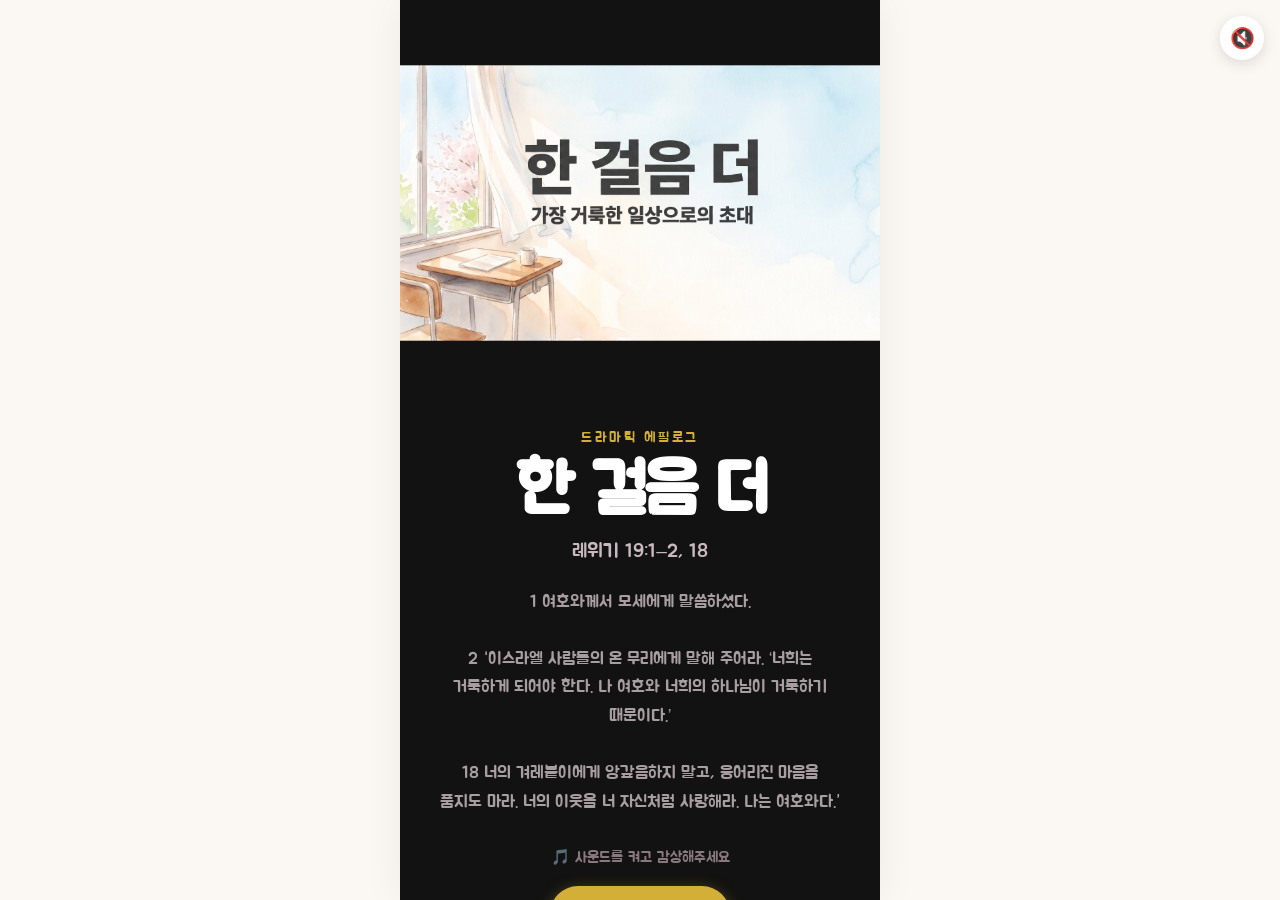
<file: holiness/index.html>
<!DOCTYPE html>
<html lang="ko">
<head>
  <meta charset="UTF-8" />
  <meta name="viewport" content="width=device-width, initial-scale=1.0, maximum-scale=1.0, user-scalable=no" />
  <title>드라마틱 에필로그 — 한 걸음 더</title>
  <meta name="description" content="성령님의 엔진을 달고, 내 일상의 교실에서 시작하는 아름다운 사랑의 모험" />

  <!-- OG (카카오 공유용) -->
  <meta property="og:type" content="website" />
  <meta property="og:title" content="드라마틱 에필로그 — 한 걸음 더" />
  <meta property="og:description" content="성령님의 엔진을 달고, 내 일상의 교실에서 시작하는 아름다운 사랑의 모험" />
  <meta property="og:image" content="images/0.jpeg" />

  <!-- Kakao SDK -->
  <script src="https://t1.kakaocdn.net/kakao_js_sdk/2.7.2/kakao.min.js"
    integrity="sha384-TiCUE00h649CAMonG018J2ujOgDKW/kVWlChEuu4jK2vxfAAD0eZxzCKakxg55G4"
    crossorigin="anonymous"></script>

  <!-- Google Fonts (Jua) -->
  <link rel="preconnect" href="https://fonts.googleapis.com" />
  <link rel="preconnect" href="https://fonts.gstatic.com" crossorigin />
  <link href="https://fonts.googleapis.com/css2?family=Jua&display=swap" rel="stylesheet" />

  <link rel="stylesheet" href="style.css" />
</head>

<body>
  <!-- BGM -->
  <audio id="bgm" src="bgm/bgm.mp3" loop></audio>
  <button id="sound-btn" aria-label="소리 켜기/끄기" onclick="toggleSound()">🔇</button>

  <!-- SCENE 0 : 표지 -->
  <section class="scene active" id="scene-0">
    <div class="scene-inner scroll-scene dark-bg">
      <div class="img-card"><img src="images/0.jpeg" alt="표지" onerror="this.src='https://placehold.co/800x800/121212/d4af37?text=One+Step+Further'" /></div>
      <div class="text-block dark-text" style="display:flex; flex-direction:column; justify-content:flex-start; align-items:center; text-align:center; padding-top:1.5rem;">
        <p class="ep-label">드라마틱 에필로그</p>
        <h1 class="main-title" style="color:#fff;">한 걸음 더</h1>
        <p class="scripture" style="color:#c8b8bf; margin-bottom:1.5rem; font-size:1.2rem;">레위기 19:1–2, 18</p>
        
        <div class="scripture-text" style="color:#a89ea2; font-size:1.05rem; line-height:1.7; margin-bottom:2rem; word-break:keep-all; padding:0 15px; text-align:center;">
          1 여호와께서 모세에게 말씀하셨다.<br /><br />
          2 “이스라엘 사람들의 온 무리에게 말해 주어라. ‘너희는 거룩하게 되어야 한다. 나 여호와 너희의 하나님이 거룩하기 때문이다.’<br /><br />
          18 너의 겨레붙이에게 앙갚음하지 말고, 응어리진 마음을 품지도 마라. 너의 이웃을 너 자신처럼 사랑해라. 나는 여호와다.”
        </div>

        <p class="sound-hint" style="color:#8a787f; font-size:0.95rem; margin-bottom:1.2rem;">🎵 사운드를 켜고 감상해주세요</p>
        <button class="btn-primary" onclick="startApp()" style="background:#d4af37; color:#121212; box-shadow: 0 4px 15px rgba(212,175,55,0.4); padding:16px 45px; border-radius:30px; border:none; font-size:1.2rem;">시작하기 →</button>
      </div>
    </div>
  </section>

  <!-- SCENE 1 : 도입 1 - 지도에는 없는 가장 깊은 강 -->
  <section class="scene" id="scene-1">
    <div class="scene-inner scroll-scene">
      <div class="img-card"><img src="images/1.jpeg" alt="성경 읽기" onerror="this.src='https://placehold.co/800x800/fbf8f3/b85042?text=Bible+Reading'" /></div>
      <div class="text-block">
        <span class="tag">🌊 성경 읽기 중단 구간</span>
        <h3 class="scene-h">"지도에는 없는 어마어마한 강,<br />그 강 건너편으로 갑니다"</h3>
        <p class="scene-p">
          창세기와 출애굽기까지는 흥미진진한 스토리에 푹 빠져 재미있게 읽어 나갑니다.
        </p>
        <p class="scene-p">
          하지만 출애굽기 40장을 넘어 <strong>레위기 1장</strong>을 맞이하는 순간, 수많은 사람들이 제사법이라는 거대한 강에 막혀 성경 읽기를 멈추고 맙니다.
        </p>
        <div class="highlight-box">
          오늘 우리는 이 험난한 레위기 강을 건너볼 것입니다.<br />
          <strong>그 강 건너편에 숨겨진 진짜 영광을 마주해 보세요!</strong>
        </div>
      </div>
      <div class="bottom-bar nav-buttons"><button class="btn-prev" onclick="goPrev(1)">← 이전</button><button
          class="btn-next" onclick="goNext(1)">다음 →</button></div>
    </div>
  </section>

  <!-- SCENE 2 : 도입 2 - 우리가 오해하는 거룩 -->
  <section class="scene" id="scene-2">
    <div class="scene-inner scroll-scene">
      <div class="img-card"><img src="images/2.jpeg" alt="오해하는 거룩" onerror="this.src='https://placehold.co/800x800/fbf8f3/b85042?text=False+Holiness'" /></div>
      <div class="text-block">
        <span class="tag">🏔️ 자연인의 오해</span>
        <h3 class="scene-h">"첩첩산중에 숨어 살거나,<br />수도원 촛불 아래 폼 잡는 것?"</h3>
        <p class="scene-p">
          '거룩' 하면 왠지 세상과 담을 쌓고 살아야 할 것만 같은 지루한 의무감과 부담감이 엄습합니다.
        </p>
        <p class="scene-p">
          TV 프로그램 &lt;나는 자연인이다&gt; 아저씨처럼 깊은 산속 폭포수 아래서 고행을 하거나, 어두운 성당 촛불 앞에서 묵직하고 신성한 목소리를 내야만 할 것 같죠.
        </p>
        <div class="highlight-box">
          우리는 거룩을 <strong>세상과 뚝 떨어져 혼자 완벽하게 사는 것</strong>으로 자꾸 오해하곤 합니다.
        </div>
      </div>
      <div class="bottom-bar nav-buttons"><button class="btn-prev" onclick="goPrev(2)">← 이전</button><button
          class="btn-next" onclick="goNext(2)">다음 →</button></div>
    </div>
  </section>

  <!-- SCENE 3 : 도입 3 - 진짜 거룩의 현장 -->
  <section class="scene" id="scene-3">
    <div class="scene-inner scroll-scene">
      <div class="img-card"><img src="images/3.jpeg" alt="진짜 거룩의 현장" onerror="this.src='https://placehold.co/800x800/fbf8f3/b85042?text=Real+Holiness'" /></div>
      <div class="text-block">
        <span class="tag">🌾 삶의 현장 속으로</span>
        <h3 class="scene-h">"조용한 수도원이 아닌,<br />시끌벅적한 세상 한가운데"</h3>
        <p class="scene-p">
          하지만 레위기 19장에서 하나님이 보여주신 거룩의 현장은 조용한 방이 아니었습니다.
        </p>
        <p class="scene-p">
          그곳은 흙먼지 날리는 농장, 땀 흘려 일하는 팍팍한 일터, 그리고 사람 냄새 가득한 시장 바닥이었습니다.
        </p>
        <div class="highlight-box">
          진짜 거룩은 우리가 매일 부대끼는 <strong>학교 교실, 일터, 인간관계 한복판</strong>에서 살아내는 생생한 삶의 이야기입니다.
        </div>
      </div>
      <div class="bottom-bar nav-buttons"><button class="btn-prev" onclick="goPrev(3)">← 이전</button><button
          class="btn-next" onclick="goNext(3)">다음 →</button></div>
    </div>
  </section>

  <!-- SCENE 4 : 본론 1 - 밭 모퉁이를 남겨두라 -->
  <section class="scene" id="scene-4">
    <div class="scene-inner scroll-scene">
      <div class="img-card"><img src="images/4.jpeg" alt="밭 모퉁이" onerror="this.src='https://placehold.co/800x800/fbf8f3/b85042?text=Field+Corner'" /></div>
      <div class="text-block">
        <span class="tag">🚜 이웃을 위한 여백</span>
        <h3 class="scene-h">"밭의 네 모퉁이까지<br />싹 긁어가며 욕심내지 말아라"</h3>
        <p class="scene-p">
          레위기 19장 9절은 곡식을 거둘 때 밭 모퉁이까지 다 긁어모으지 말고, 이삭을 남겨두라고 명령하십니다.
        </p>
        <p class="scene-p">
          내 피땀과 노력이 들어간 내 소유라 해도, 헐벗은 이웃과 약자들을 위해 기꺼이 아낌없는 여백을 내어두라는 뜻입니다.
        </p>
        <div class="highlight-box" style="border-left-color: #b85042;">
          세상은 '배워서 남 주냐'고 말하지만,<br />
          <strong>예수님의 자녀들은 '배워서 남 줍니다!'</strong>
        </div>
      </div>
      <div class="bottom-bar nav-buttons"><button class="btn-prev" onclick="goPrev(4)">← 이전</button><button
          class="btn-next" onclick="goNext(4)">다음 →</button></div>
    </div>
  </section>

  <!-- SCENE 5 : 본론 2 - 일상 속의 밭 모퉁이 -->
  <section class="scene" id="scene-5">
    <div class="scene-inner scroll-scene">
      <div class="img-card"><img src="images/5.jpeg" alt="일상의 모퉁이" onerror="this.src='https://placehold.co/800x800/fbf8f3/b85042?text=Everyday+Corner'" /></div>
      <div class="text-block">
        <span class="tag">🤝 문을 열어두는 마음</span>
        <h3 class="scene-h">"아픈 친구를 위한 요약 노트,<br />혼밥 하는 이에게 열어주는 곁"</h3>
        <p class="scene-p">
          밤새 코피 흘려 만든 나만의 역사 요약 노트를 결석한 친구에게 복사해 주는 것.
        </p>
        <p class="scene-p">
          친한 무리끼리 모여 식사하는 견고한 원의 한 귀퉁이를 살짝 열어, 외롭게 혼자 밥을 먹는 친구에게 곁을 내어주는 것입니다.
        </p>
        <div class="highlight-box">
          사소해 보이는 그 여백을 통해, 하나님은 <strong>"참 나를 닮아가는구나"</strong> 기뻐하십니다.
        </div>
      </div>
      <div class="bottom-bar nav-buttons"><button class="btn-prev" onclick="goPrev(5)">← 이전</button><button
          class="btn-next" onclick="goNext(5)">다음 →</button></div>
    </div>
  </section>

  <!-- SCENE 6 : 본론 3 - 알바생 월급과 배터리 0% -->
  <section class="scene" id="scene-6">
    <div class="scene-inner scroll-scene">
      <div class="img-card"><img src="images/6.jpeg" alt="신속한 지급" onerror="this.src='https://placehold.co/800x800/fbf8f3/b85042?text=Fairness'" /></div>
      <div class="text-block">
        <span class="tag">⚡ 사소한 약속 지키기</span>
        <h3 class="scene-h">"빌린 물건 미루지 않고 주기,<br />친구의 타들어가는 마음 챙기기"</h3>
        <p class="scene-p">
          "날품팔이의 임금은 밤을 넘기지 마라." 그 푼돈은 누군가의 당장 먹을 오늘 저녁 밥이자 아기의 분유값입니다.
        </p>
        <p class="scene-p">
          친구에게 빌린 충전기를 귀찮다고 미루지 않고 돌려주어, 친구가 배터리 0%로 발을 동동 구르지 않게 챙겨주는 마음도 위대한 거룩입니다.
        </p>
        <div class="highlight-box">
          나의 편리함 때문에 <strong>이웃이 겪어야 할 조급함과 고통</strong>을 모른 척하지 마세요.
        </div>
      </div>
      <div class="bottom-bar nav-buttons"><button class="btn-prev" onclick="goPrev(6)">← 이전</button><button
          class="btn-next" onclick="goNext(6)">다음 →</button></div>
    </div>
  </section>

  <!-- SCENE 7 : 본론 4 - 베아하브타 레레아카 카모카 -->
  <section class="scene" id="scene-7">
    <div class="scene-inner scroll-scene">
      <div class="img-card"><img src="images/7.jpeg" alt="이웃 사랑" onerror="this.src='https://placehold.co/800x800/fbf8f3/b85042?text=Love+Neighbor'" /></div>
      <div class="text-block">
        <span class="tag">📖 모순을 마주한 고백</span>
        <h3 class="scene-h">"이웃을 내 몸처럼 사랑하라 적으며,<br />문밖의 진짜 이웃을 귀찮아했다"</h3>
        <p class="scene-p">
          신학대학원 시절, 지우개 가루를 날리며 "네 이웃을 내 자신처럼 사랑하라(레위기 19:18)"를 적고 있었습니다.
        </p>
        <p class="scene-p">
          그때 편의점에 가며 필요한 게 있냐 물어봐 준 친절한 룸메이트를, 저는 바쁘다는 이유로 귀찮은 듯 쫓아내고 말았습니다.
        </p>
        <div class="highlight-box" style="border-left-color: #b85042; background:#fdf5f3;">
          이웃(레아)은 소울메이트가 아니라, <strong>지금 내 교실에서 부대끼는 얄밉고 불편한 짝꿍</strong>입니다.
        </div>
      </div>
      <div class="bottom-bar nav-buttons"><button class="btn-prev" onclick="goPrev(7)">← 이전</button><button
          class="btn-next" onclick="goNext(7)">다음 →</button></div>
    </div>
  </section>

  <!-- SCENE 8 : 본론 5 - 엔진이 없는 완벽한 지도 -->
  <section class="scene" id="scene-8">
    <div class="scene-inner scroll-scene">
      <div class="img-card"><img src="images/8.jpeg" alt="부러진 다리" onerror="this.src='https://placehold.co/800x800/fbf8f3/b85042?text=No+Engine'" /></div>
      <div class="text-block">
        <span class="tag">🧭 길은 알지만 걸을 수 없다</span>
        <h3 class="scene-h">"떡볶이집 지도를 본다고<br />내 몸이 떡볶이집으로 이동할까?"</h3>
        <p class="scene-p">
          성경 말씀은 우리가 향해야 할 목적지와 길을 완벽히 보여주는 훌륭한 지도(KakaoMap)와 같습니다.
        </p>
        <p class="scene-p">
          하지만 지도는 길을 가리킬 뿐 내 다리를 움직여 주지 못하듯, 이기적이고 지친 우리는 이웃을 진정 사랑할 힘이 결여되어 있습니다.
        </p>
        <div class="highlight-box">
          사랑하고 싶지만 <strong>사랑할 힘이 없는 부러진 다리</strong>. 그것이 우리들의 진짜 실상입니다.
        </div>
      </div>
      <div class="bottom-bar nav-buttons"><button class="btn-prev" onclick="goPrev(8)">← 이전</button><button
          class="btn-next" onclick="goNext(8)">다음 →</button></div>
    </div>
  </section>

  <!-- SCENE 9 : 본론 6 - 마침내 찾아온 사랑의 엔진 -->
  <section class="scene" id="scene-9">
    <div class="scene-inner scroll-scene dark-bg">
      <div class="img-card"><img src="images/9.jpeg" alt="성령 강림" onerror="this.src='https://placehold.co/800x800/121212/d4af37?text=Holy+Spirit'" /></div>
      <div class="text-block dark-text">
        <span class="tag dark-tag">🔥 성령강림주일</span>
        <h3 class="scene-h dark-h">"율법의 돌판이 내려오던 날과<br />성령의 불이 쏟아지던 날"</h3>
        <p class="scene-p dark-p">
          시내산에서 차가운 돌판(율법)이 온 날에는 죄가 탄로 나 이스라엘 백성 3,000명이 심판받아 죽고 말았습니다.
        </p>
        <p class="scene-p dark-p">
          그러나 오순절 마가 다락방에 성령님이 불처럼 바람처럼 임하신 날에는, 복음을 듣고 3,000명이 회개하여 살아났습니다!
        </p>
        <div class="highlight-box dark-highlight" style="border-left-color: #d4af37;">
          내 부러진 다리에 <strong>강력한 성령님의 엔진</strong>이 장착된 위대한 날입니다.
        </div>
      </div>
      <div class="bottom-bar dark-bar nav-buttons"><button class="btn-prev dark-btn-prev" onclick="goPrev(9)">← 이전</button><button
          class="btn-next dark-btn" onclick="goNext(9)">다음 →</button></div>
    </div>
  </section>

  <!-- SCENE 10 : 본론 7 - 성령님이 내 안에서 일하실 때 -->
  <section class="scene" id="scene-10">
    <div class="scene-inner scroll-scene dark-bg">
      <div class="img-card"><img src="images/10.jpeg" alt="말랑해진 마음" onerror="this.src='https://placehold.co/800x800/121212/d4af37?text=Softened+Heart'" /></div>
      <div class="text-block dark-text">
        <span class="tag dark-tag">✊ 움켜쥔 손을 펴고</span>
        <h3 class="scene-h dark-h">"나만 챙기려 꽉 쥐었던 주먹이<br />성령의 숨결로 스르르 풀린다"</h3>
        <p class="scene-p dark-p">
          성령이 임하시면 내 성적, 내 시간, 내 간식만 아까워하며 욕심껏 움켜쥐고 있던 이기적인 주먹이 스르르 풀리기 시작합니다.
        </p>
        <p class="scene-p dark-p">
          죽어도 용서할 수 없던 조별 과제 빌런, 나를 무시하던 얄미운 짝꿍을 향한 굳은 마음이 조금씩 말랑해지며 져줄 힘이 생깁니다.
        </p>
        <div class="highlight-box dark-highlight" style="border-left-color: #d4af37;">
          억지로 착한 척 쥐어짜 내는 것이 아닙니다.<br />
          <strong>내 주인이 바뀌어 기꺼이 걸어가게 되는 기적입니다!</strong>
        </div>
      </div>
      <div class="bottom-bar dark-bar nav-buttons"><button class="btn-prev dark-btn-prev" onclick="goPrev(10)">← 이전</button><button
          class="btn-next dark-btn" onclick="goNext(10)">다음 →</button></div>
    </div>
  </section>

  <!-- SCENE 11 : 본론 8 - 나의 밭 모퉁이를 통째로 비우신 분 -->
  <section class="scene" id="scene-11">
    <div class="scene-inner scroll-scene dark-bg">
      <div class="img-card"><img src="images/11.jpeg" alt="예수님의 희생" onerror="this.src='https://placehold.co/800x800/121212/d4af37?text=Jesus+Sacrifice'" /></div>
      <div class="text-block dark-text">
        <span class="tag dark-tag">✝️ 십자가의 아낌없는 여백</span>
        <h3 class="scene-h dark-h">"영적 무임승차 빌런인 우리를 위해<br />자기 생명 전체를 비워주신 사랑"</h3>
        <p class="scene-p dark-p">
          사실 우리부터가 하나님 앞에서 온갖 욕심 가득한 얌체 같은 영적 무임승차 빌런이었습니다.
        </p>
        <p class="scene-p dark-p">
          예수님은 천국에만 가만히 계시지 않고 흙먼지 날리는 우리 현실로 직접 오셔서, 자신의 밭 모퉁이가 아니라 <strong>생명 전체</strong>를 십자가에서 떼어 비워주셨습니다.
        </p>
        <div class="highlight-box dark-highlight" style="border-left-color: #d4af37; color:#fff5d9;">
          우리는 이 말도 안 되는 낭떠러지의 큰 사랑을 먼저 거저 입은 은혜의 전사들입니다.
        </div>
      </div>
      <div class="bottom-bar dark-bar nav-buttons"><button class="btn-prev dark-btn-prev" onclick="goPrev(11)">← 이전</button><button
          class="btn-next dark-btn" onclick="goNext(11)">다음 →</button></div>
    </div>
  </section>

  <!-- SCENE 12 : 결론 1 - 다시 교실로 돌아갈 시간 -->
  <section class="scene" id="scene-12">
    <div class="scene-inner scroll-scene">
      <div class="img-card"><img src="images/12.jpeg" alt="교실로 복귀" onerror="this.src='https://placehold.co/800x800/fbf8f3/b85042?text=Back+to+Class'" /></div>
      <div class="text-block">
        <span class="tag">🏫 다시 마주하는 현실</span>
        <h3 class="scene-h">"레위기 강 건너편의 풍경은<br />내일 아침 네가 마주할 차가운 교실"</h3>
        <p class="scene-p">
          레위기라는 깊은 강을 건너 다다른 목적지는 깊은 은둔의 동굴이나 숲속 텐트가 아니었습니다.
        </p>
        <p class="scene-p">
          내일 당장 가방을 메고 가야 할 시끄러운 교실이고, 거기엔 여전히 얄미운 짝꿍과 속을 긁어놓는 조별과제 빌런이 버티고 있습니다.
        </p>
        <div class="highlight-box">
          그러나 두려워할 필요 없습니다.<br />
          <strong>부러진 너의 다리를 안고 같이 걸어주시는 성령님이 함께하십니다.</strong>
        </div>
      </div>
      <div class="bottom-bar nav-buttons"><button class="btn-prev" onclick="goPrev(12)">← 이전</button><button
          class="btn-next" onclick="goNext(12)">다음 →</button></div>
    </div>
  </section>

  <!-- SCENE 13 : 결론 2 - 한 걸음 더 천천히 간다 해도 -->
  <section class="scene" id="scene-13">
    <div class="scene-inner scroll-scene">
      <div class="img-card"><img src="images/13.jpeg" alt="한걸음 더" onerror="this.src='https://placehold.co/800x800/fbf8f3/b85042?text=One+Step+More'" /></div>
      <div class="text-block">
        <span class="tag">🎵 윤상의 멜로디처럼</span>
        <h3 class="scene-h">"그리 늦는 것은 아니니,<br />어제보다 딱 한 걸음만 더"</h3>
        <p class="scene-p">
          오늘 우리가 살아내야 할 거룩은 대단한 혁명이 아닙니다. 어제는 화를 참지 못했다면, 오늘은 딱 한 번만 속으로 참아보는 것.
        </p>
        <p class="scene-p">
          어제는 짜증 나서 투명인간 취급했던 얄미운 그 조원에게, 오늘은 성령님 의지해 마음을 가라앉히고 한 번 먼저 따스한 인사를 건네보는 것입니다.
        </p>
        <div class="highlight-box" style="border-left-color: #b85042;">
          내 노트 귀퉁이를 복사해 주는 모험, 곁을 비워 내어주는 이 믿음의 모험에 <strong>내 안의 엔진(성령)</strong>이 함께하십니다.
        </div>
      </div>
      <div class="bottom-bar nav-buttons"><button class="btn-prev" onclick="goPrev(13)">← 이전</button><button
          class="btn-next" onclick="goNext(13)">다음 →</button></div>
    </div>
  </section>

  <!-- SCENE 14 : 결론 3 - 식탁에서 나누기 & 기도문 -->
  <section class="scene" id="scene-14">
    <div class="scene-inner scroll-scene dark-bg">
      <div class="text-block dark-text" style="margin-top:20px;">
        <h3 class="scene-h dark-h text-center" style="margin-bottom:1.5rem; color:#d4af37;">🍽 식탁에서 나누기</h3>
        <div class="qa-box" style="background:#1e1418; border:1px solid rgba(212,175,55,0.4); padding:1.5rem; border-radius:16px; margin-bottom:1.5rem;">
          <p class="scene-p dark-p" style="margin-bottom:0.8rem; font-weight:700; font-size:1.1rem; color:#d4af37;">
            💬 이번 주 가족 식탁 질문
          </p>
          <p class="scene-p dark-p" style="font-size:0.95rem; line-height:1.7; color:#e2dcd9;">
            "내 교실과 일상 속에서 나를 가장 힘들게 하거나 피하고 싶은 얄미운 '이웃'은 누구인가요? 그 친구에게 한 걸음 더 다가가기 위해, 성령님께서 내게 어떤 부드러운 마음을 부어주셔야 할지 함께 속마음을 나눠봅시다."
          </p>
        </div>
        <div class="qa-box" style="background:#1e1418; border:1px solid rgba(212,175,55,0.4); padding:1.5rem; border-radius:16px;">
          <p class="scene-p dark-p" style="margin-bottom:0.8rem; font-weight:700; font-size:1.1rem; color:#d4af37;">
            🙏 부모님의 축복 기도
          </p>
          <p class="scene-p dark-p" style="font-size:0.95rem; line-height:1.7; color:#e2dcd9;">
            "하나님, 우리 아이가 욕심과 경쟁 속에서 자기 소유만을 꽉 움켜쥐는 삶을 살지 않게 하옵소서. 성령의 부드러운 엔진을 힘입어 이웃에게 밭 모퉁이를 남겨주고, 친구에게 먼저 곁을 내어주는 거룩하고 위대한 한 걸음을 기꺼이 내딛게 하옵소서. 예수님의 이름으로 기도합니다. 아멘."
          </p>
        </div>
      </div>
      <div class="bottom-bar dark-bar nav-buttons"><button class="btn-prev dark-btn-prev" onclick="goPrev(14)">← 이전</button><button
          class="btn-next dark-btn" onclick="goNext(14)">종료 →</button></div>
    </div>
  </section>

  <!-- SCENE 15 : 엔딩 -->
  <section class="scene" id="scene-15">
    <div class="scene-inner scroll-scene dark-bg">
      <div class="img-card"><img src="images/0.jpeg" alt="엔딩" onerror="this.src='https://placehold.co/800x800/121212/d4af37?text=One+Step+Further'" /></div>
      <div class="text-block dark-text" style="text-align:center; display:flex; flex-direction:column; justify-content:center; align-items:center; padding-top:2rem;">
        <h2 class="slider-title" style="color:#d4af37; font-size:clamp(2.2rem, 10vw, 3rem); margin-bottom:1.5rem; font-family:'Jua', sans-serif; line-height:1.2; word-break:keep-all;">한 걸음 더</h2>
        <p class="scene-p text-white" style="font-size:1.1rem; line-height:1.7; margin-bottom:2.5rem; color:#d4ccd0; word-break:keep-all;">
          부러진 다리를 성령으로 고치시고<br />
          매일 내 시끄러운 교실로 같이 걸어주시는 주님.<br /><br />
          어제보다 오늘 딱 한 발짝만 더,<br />
          <strong style="color:#d4af37;">성령의 엔진으로 모험을 시작하세요!</strong>
        </p>
        <button class="btn-kakao" onclick="shareKakao()">
          <svg width="20" height="20" viewBox="0 0 24 24" fill="currentColor">
            <path d="M12 3C6.477 3 2 6.582 2 11c0 2.924 1.733 5.5 4.35 7.072L5.5 21l3.6-2.1A11.2 11.2 0 0012 19c5.523 0 10-3.582 10-8s-4.477-8-10-8z"/>
          </svg>
          카카오톡으로 공유하기
        </button>
      </div>
      <div class="bottom-bar dark-bar nav-buttons">
        <button class="btn-prev dark-btn-prev" onclick="goPrev(15)">← 이전</button>
        <button class="btn-next dark-btn" onclick="showScene(0)" style="background:rgba(212,175,55,0.15); color:#d4af37; border:1px solid #d4af37;">처음으로 ↺</button>
      </div>
    </div>
  </section>

  <script src="script.js"></script>
</body>
</html>
</file>
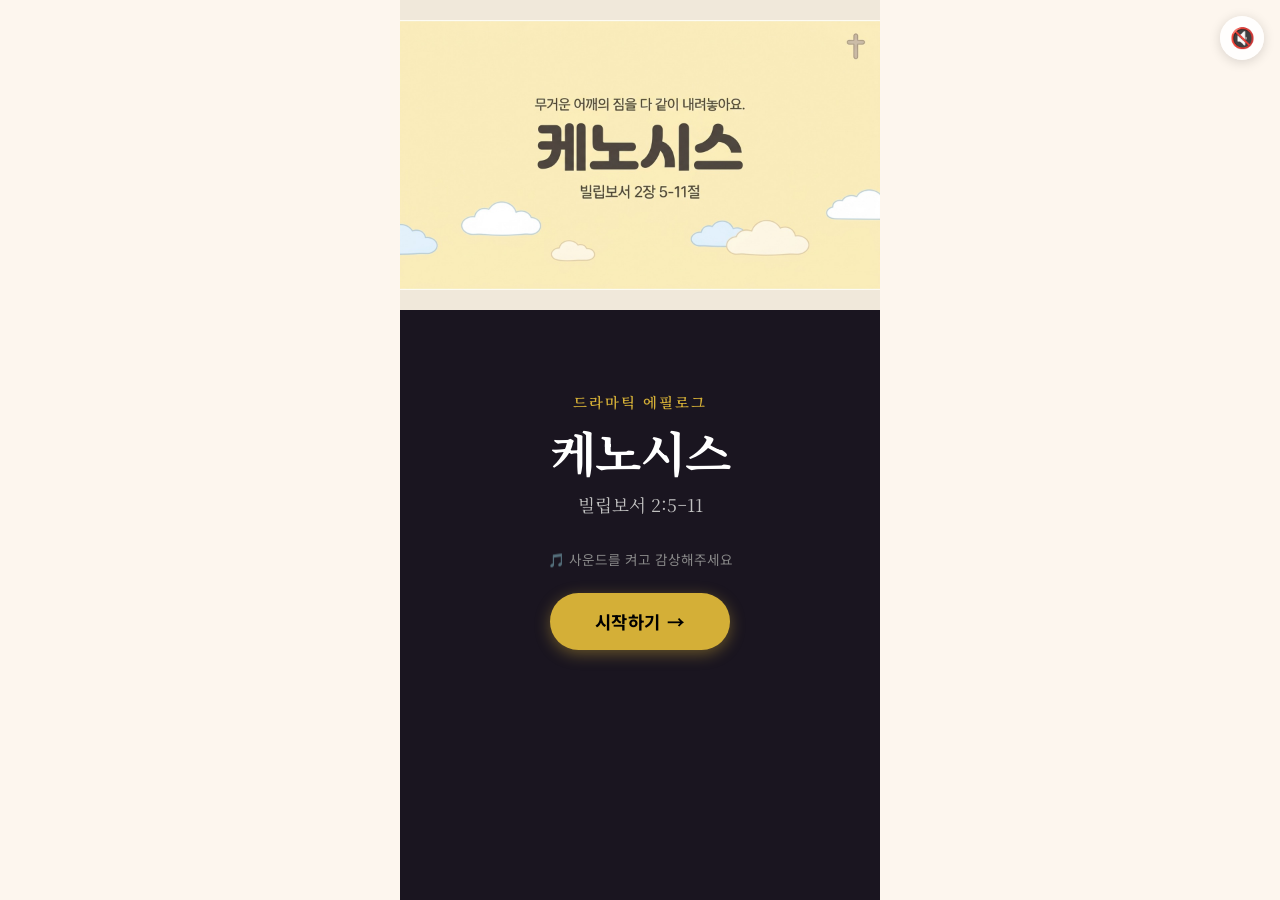
<file: kenosis/index.html>
<!DOCTYPE html>
<html lang="ko">

<head>
  <meta charset="UTF-8" />
  <meta name="viewport" content="width=device-width, initial-scale=1.0, maximum-scale=1.0, user-scalable=no" />
  <title>드라마틱 에필로그 — 케노시스</title>
  <meta name="description" content="우주의 왕이 목숨 걸고 나를 증명해 내셨는데, 내가 더 억지 부려 증명할 게 무엇이겠습니까. 빌립보서 2:5-11" />

  <!-- OG (카카오 공유용) -->
  <meta property="og:type" content="website" />
  <meta property="og:title" content="드라마틱 에필로그 — 케노시스" />
  <meta property="og:description" content="가장 깊은 바닥까지 자기를 비우신 예수님의 완벽한 '힘 빼기'" />
  <meta property="og:image" content="https://cornerstone12107-wq.github.io/dramatic-epilogue/kenosis/images/0.jpeg?v=new2" />
  <meta property="og:url" content="https://cornerstone12107-wq.github.io/dramatic-epilogue/kenosis/" />

  <!-- Kakao SDK -->
  <script src="https://t1.kakaocdn.net/kakao_js_sdk/2.7.2/kakao.min.js"
    integrity="sha384-TiCUE00h649CAMonG018J2ujOgDKW/kVWlChEuu4jK2vxfAAD0eZxzCKakxg55G4"
    crossorigin="anonymous"></script>

  <!-- Google Fonts -->
  <link rel="preconnect" href="https://fonts.googleapis.com" />
  <link rel="preconnect" href="https://fonts.gstatic.com" crossorigin />
  <link
    href="https://fonts.googleapis.com/css2?family=Noto+Serif+KR:wght@300;400;600;700&family=Noto+Sans+KR:wght@300;400;500;700&display=swap"
    rel="stylesheet" />

  <link rel="stylesheet" href="style.css" />
</head>

<body>

  <!-- BGM -->
  <audio id="bgm" src="bgm/bgm.mp3" loop></audio>
  <button id="sound-btn" aria-label="소리 켜기/끄기" onclick="toggleSound()">🔇</button>

  <!-- SCENE 0 : 표지 -->
  <section class="scene active" id="scene-0">
    <div class="scene-inner scroll-scene dark-bg">
      <div class="img-card"><img src="images/0.jpeg?v=new" alt="표지" onerror="this.src='https://placehold.co/800x800/1a1a1a/D4AF37?text=Kenosis'" /></div>
      <div class="text-block dark-text" style="display:flex; flex-direction:column; justify-content:center; align-items:center; text-align:center; min-height:45vh; padding-top:2rem;">
        <p class="ep-label" style="color:#D4AF37; margin-bottom:1rem; font-weight:600; letter-spacing:2px; font-size:0.9rem;">드라마틱 에필로그</p>
        <h1 class="main-title" style="font-size:3rem; margin-bottom:1rem; color:#fff;">케노시스</h1>
        <p class="scripture" style="color:#c0c0c0; margin-bottom:2rem; font-size:1.1rem;">빌립보서 2:5–11</p>
        <p class="sound-hint" style="color:#888; font-size:0.85rem; margin-bottom:1.5rem;">🎵 사운드를 켜고 감상해주세요</p>
        <button class="btn-primary" onclick="startApp()" style="background:#D4AF37; color:#000; box-shadow: 0 4px 15px rgba(212,175,55,0.4); padding:16px 45px; border-radius:30px; border:none; font-weight:700; font-size:1.1rem;">시작하기 →</button>
      </div>
    </div>
  </section>

  <!-- SCENE 1 : 지워지지 않는 소리 -->
  <section class="scene" id="scene-1">
    <div class="scene-inner scroll-scene dark-bg">
      <div class="img-card"><img src="images/1.jpeg?v=new" alt="노이즈 캔슬링" onerror="this.src='https://placehold.co/800x800/1a1a1a/D4AF37?text=Noise+Canceling'" /></div>
      <div class="text-block dark-text">
        <span class="tag dark-tag">🎧 지워지지 않는 소리</span>
        <h3 class="scene-h dark-h">"최고급 헤드폰으로도<br />막을 수 없는 소음"</h3>
        <p class="scene-p dark-p">
          아무리 비싸고 성능 좋은 노이즈 캔슬링 헤드폰을 써도,<br />
          결코 지워지지 않는 소리가 있습니다.<br />
          바로 내 머릿속에서 울리는 <strong>'부정적인 소리'</strong>예요.
        </p>
        <div class="highlight-box dark-highlight">
          '시험 성적 떨어지면 어떡하지?'<br />
          '친구들이 나를 무시하면 어떡하지?'
        </div>
      </div>
      <div class="bottom-bar dark-bar nav-buttons"><button class="btn-prev dark-btn-prev" onclick="goPrev(1)">← 이전</button><button
          class="btn-next dark-btn" onclick="goNext(1)">다음 →</button></div>
    </div>
  </section>

  <!-- SCENE 2 : 잔뜩 들어간 힘 -->
  <section class="scene" id="scene-2">
    <div class="scene-inner scroll-scene dark-bg">
      <div class="img-card"><img src="images/2.jpeg?v=new" alt="잔뜩 들어간 힘" onerror="this.src='https://placehold.co/800x800/1a1a1a/D4AF37?text=Tension'" /></div>
      <div class="text-block dark-text" style="color:#d9d9d9;">
        <span class="tag dark-tag">💪 잔뜩 들어간 힘</span>
        <h3 class="scene-h dark-h">"무시당하지 않으려고<br />넣은 어깨 뽕"</h3>
        <p class="scene-p dark-p">
          끊임없이 나를 증명해야 한다는 불안감.<br />
          남들보다 뒤처지면 끝장이라는 두려움.<br />
          이 소음이 들릴수록 우리는 본능적으로 온몸에 힘을 빡 주게 됩니다.
        </p>
        <p class="scene-p dark-p em-text" style="color:#ff8080;">
          까치발을 든 것처럼, 어깨에 뽕을 넣은 것처럼<br />잔뜩 긴장한 채로 뻣뻣하게 하루를 버티는 거죠.
        </p>
      </div>
      <div class="bottom-bar dark-bar nav-buttons"><button class="btn-prev dark-btn-prev" onclick="goPrev(2)">← 이전</button><button
          class="btn-next dark-btn" onclick="goNext(2)">다음 →</button></div>
    </div>
  </section>

  <!-- SCENE 3 : 긴장한 도시 빌립보 -->
  <section class="scene" id="scene-3">
    <div class="scene-inner scroll-scene dark-bg">
      <div class="img-card"><img src="images/3.jpeg?v=new" alt="긴장한 도시 빌립보" onerror="this.src='https://placehold.co/800x800/1a1a1a/D4AF37?text=Philippi'" /></div>
      <div class="text-block dark-text">
        <span class="tag dark-tag" style="background:rgba(200,50,50,0.2); color:#ff6666;">🏛 작은 로마, 빌립보</span>
        <h3 class="scene-h dark-h">"2,000년 전,<br />가장 뻣뻣했던 도시"</h3>
        <p class="scene-p dark-p">
          로마 퇴역 군인들이 집단으로 이주해 살았던 도시 빌립보.<br />
          그들의 최고 자랑은 가슴에 달린 훈장, <strong>'로마 시민권'</strong>이었습니다.
        </p>
        <p class="scene-p dark-p">
          시민권 하나로 사람의 등급이 철저하게 매겨졌기에,<br />
          서로 계급을 비교하며 늘 경계하고, 만만해 보이지 않으려<br />
          아주 뻣뻣하게 힘을 주고 살아야만 했습니다.
        </p>
      </div>
      <div class="bottom-bar dark-bar nav-buttons"><button class="btn-prev dark-btn-prev" onclick="goPrev(3)">← 이전</button><button
          class="btn-next dark-btn" onclick="goNext(3)">다음 →</button></div>
    </div>
  </section>

  <!-- SCENE 4 : 교회 안의 기싸움 -->
  <section class="scene" id="scene-4">
    <div class="scene-inner scroll-scene">
      <div class="img-card"><img src="images/4.jpeg?v=new" alt="교회 안의 기싸움" onerror="this.src='https://placehold.co/800x800/f0f0f0/D4AF37?text=Church+Conflict'" /></div>
      <div class="text-block">
        <span class="tag">⚡ 기싸움</span>
        <h3 class="scene-h">"서로 지지 않으려는<br />유오디아와 순두게"</h3>
        <p class="scene-p">
          비극은 교회 안에서도 똑같이 벌어졌습니다.<br />
          무거운 어깨를 풀고 숨을 쉬어야 할 교회에서도,<br />
          리더였던 유오디아와 순두게는 세상처럼 기싸움을 했습니다.
        </p>
        <div class="highlight-box">
          "내 방식이 맞아! 내가 더 헌신했어!"<br />
          양보하면 무시당하는 것 같아 끝까지 억지를 부린 것입니다.
        </div>
      </div>
      <div class="bottom-bar nav-buttons"><button class="btn-prev" onclick="goPrev(4)">← 이전</button><button
          class="btn-next" onclick="goNext(4)">다음 →</button></div>
    </div>
  </section>

  <!-- SCENE 5 : 바울의 처방전 -->
  <section class="scene" id="scene-5">
    <div class="scene-inner scroll-scene">
      <div class="img-card"><img src="images/5.jpeg?v=new" alt="바울의 찬송시" onerror="this.src='https://placehold.co/800x800/f0f0f0/D4AF37?text=Paul\\'s+Letter'" /></div>
      <div class="text-block">
        <span class="tag" style="background:rgba(212,175,55,0.2); color:#b58900;">📜 바울의 처방전</span>
        <h3 class="scene-h">"가장 높으신 왕은<br />억지를 부리지 않으셨네"</h3>
        <p class="scene-p">
          감옥에 있던 바울은 이 답답한 소식을 듣고 편지를 보냅니다.<br />
          혼을 내는 대신, 초대 교회가 불렀던 <strong>찬송시</strong>를 적어 보냈죠.
        </p>
        <p class="scene-p em-text" style="color:#a87a00;">
          "예수님은 하나님의 모습을 지니셨지만<br />하나님과 동등하게 되시는 것에 억지를 쓰지 않으셨네."
        </p>
      </div>
      <div class="bottom-bar nav-buttons"><button class="btn-prev" onclick="goPrev(5)">← 이전</button><button
          class="btn-next" onclick="goNext(5)">다음 →</button></div>
    </div>
  </section>

  <!-- SCENE 6 : 아가별의 로봇 연기 -->
  <section class="scene" id="scene-6">
    <div class="scene-inner scroll-scene">
      <div class="img-card"><img src="images/6.jpeg?v=new" alt="아가별의 로봇 연기" onerror="this.src='https://placehold.co/800x800/f0f0f0/D4AF37?text=Robot+Acting'" /></div>
      <div class="text-block">
        <span class="tag">🤖 억지스러움</span>
        <h3 class="scene-h">"긴장하면 누구나<br />부자연스러워집니다"</h3>
        <p class="scene-p">
          마음이 불안할 때, 내 자리를 뺏길까 봐 겁날 때,<br />
          사람들은 방어하느라 온몸에 힘이 들어가고<br />
          자연스러움을 잃은 채 억지스러운 모습이 나옵니다.
        </p>
        <p class="scene-p">
          하지만 온 우주를 다스리는 진짜 왕, 예수님은<br />
          자신의 특권을 방어하겠다고 뻣뻣하게 목소리를 높이지 않으셨습니다.
        </p>
      </div>
      <div class="bottom-bar nav-buttons"><button class="btn-prev" onclick="goPrev(6)">← 이전</button><button
          class="btn-next" onclick="goNext(6)">다음 →</button></div>
    </div>
  </section>

  <!-- SCENE 7 : 완벽한 힘 빼기, 케노시스 -->
  <section class="scene" id="scene-7">
    <div class="scene-inner scroll-scene dark-bg">
      <div class="img-card"><img src="images/7.jpeg?v=new" alt="케노시스" onerror="this.src='https://placehold.co/800x800/1a1a1a/D4AF37?text=Kenosis'" /></div>
      <div class="text-block dark-text" style="color:#d9d9d9;">
        <span class="tag dark-tag" style="background:rgba(212,175,55,0.2); color:#D4AF37;">💧 비워냄</span>
        <h3 class="scene-h dark-h">"자신을 비우셨다,<br />케노시스(Kenosis)"</h3>
        <p class="scene-p dark-p">
          예수님은 정반대의 선택을 하셨습니다.<br />
          '케노시스'는 그릇 안에 있는 내용물을 밑바닥까지<br />
          단 한 방울도 남김없이 박박 긁어 다 쏟아버렸다는 뜻입니다.
        </p>
        <div class="highlight-box dark-highlight">
          자신이 가진 하나님이라는 절대적인 특권과 권리에서<br />
          <strong>100% 완벽하게 힘을 빼셨다</strong>는 의미입니다.
        </div>
      </div>
      <div class="bottom-bar dark-bar nav-buttons"><button class="btn-prev dark-btn-prev" onclick="goPrev(7)">← 이전</button><button
          class="btn-next dark-btn" onclick="goNext(7)">다음 →</button></div>
    </div>
  </section>

  <!-- SCENE 8 : 스포츠의 핵심 -->
  <section class="scene" id="scene-8">
    <div class="scene-inner scroll-scene dark-bg">
      <div class="img-card"><img src="images/8.jpeg?v=new" alt="힘을 빼세요" onerror="this.src='https://placehold.co/800x800/1a1a1a/D4AF37?text=Relax'" /></div>
      <div class="text-block dark-text">
        <span class="tag dark-tag">🏌️ 스포츠의 핵심</span>
        <h3 class="scene-h dark-h">"힘을 빼야 진짜<br />능력이 나옵니다"</h3>
        <p class="scene-p dark-p">
          골프, 야구, 태권도... 모든 스포츠의 첫 번째 가르침은<br />
          "어깨에 잔뜩 들어간 힘을 빼세요" 입니다.<br />
          하지만 위협 앞에서 힘을 빼는 건 손해를 볼까 봐 무서운 일이죠.
        </p>
        <p class="scene-p dark-p em-text" style="color:#ff8080;">
          본능적으로 나를 보호하려 힘을 주고 굳어버리게 됩니다.
        </p>
      </div>
      <div class="bottom-bar dark-bar nav-buttons"><button class="btn-prev dark-btn-prev" onclick="goPrev(8)">← 이전</button><button
          class="btn-next dark-btn" onclick="goNext(8)">다음 →</button></div>
    </div>
  </section>

  <!-- SCENE 9 : 십자가의 힘 빼기 -->
  <section class="scene" id="scene-9">
    <div class="scene-inner scroll-scene dark-bg">
      <div class="img-card"><img src="images/9.jpeg?v=new" alt="십자가의 힘 빼기" onerror="this.src='https://placehold.co/800x800/1a1a1a/D4AF37?text=The+Cross'" /></div>
      <div class="text-block dark-text">
        <span class="tag dark-tag">✝️ 십자가</span>
        <h3 class="scene-h dark-h">"가장 비참한 바닥까지<br />내려간 사랑"</h3>
        <p class="scene-p dark-p">
          예수님 앞에는 야구공이나 주먹이 아니라,<br />
          가장 끔찍하고 고통스러운 사형 틀 <strong>'십자가'</strong>가 있었습니다.
        </p>
        <p class="scene-p dark-p">
          그러나 죄의 우물에서 허우적대는 우리를 살려내시려고,<br />
          하늘의 특권이라는 방어막을 완전히 내려놓고<br />
          자신의 가장 소중한 생명까지 힘을 빼고 내던지셨습니다.
        </p>
      </div>
      <div class="bottom-bar dark-bar nav-buttons"><button class="btn-prev dark-btn-prev" onclick="goPrev(9)">← 이전</button><button
          class="btn-next dark-btn" onclick="goNext(9)">다음 →</button></div>
    </div>
  </section>

  <!-- SCENE 10 : 우주적인 구원 사건 -->
  <section class="scene" id="scene-10">
    <div class="scene-inner scroll-scene">
      <div class="img-card"><img src="images/10.jpeg?v=new" alt="부활과 승리" onerror="this.src='https://placehold.co/800x800/f0f0f0/D4AF37?text=Resurrection'" /></div>
      <div class="text-block">
        <span class="tag" style="background:rgba(215,90,0,0.15); color:#d75a00;">🔥 가장 위대한 승리</span>
        <h3 class="scene-h">"생명의 힘을 뺀 자리에서<br />시작된 기적"</h3>
        <p class="scene-p">
          예수님이 모든 힘을 다 빼고 죽으셨던 바로 그 자리에서,<br />
          마침내 하나님이 일하기 시작하셨습니다!
        </p>
        <div class="highlight-box" style="border-color:#d75a00;">
          사망의 권세를 깨뜨리고 영원히 다시 살리셔서,<br />
          가장 높은 곳으로 수직 상승시키셨습니다.<br />
          모든 존재가 그 이름 앞에 무릎을 꿇게 하셨죠.
        </div>
      </div>
      <div class="bottom-bar nav-buttons"><button class="btn-prev" onclick="goPrev(10)">← 이전</button><button
          class="btn-next" onclick="goNext(10)">다음 →</button></div>
    </div>
  </section>

  <!-- SCENE 11 : 은혜로 초대받은 우리 -->
  <section class="scene" id="scene-11">
    <div class="scene-inner scroll-scene">
      <div class="img-card"><img src="images/11.jpeg?v=new" alt="은혜의 초대" onerror="this.src='https://placehold.co/800x800/f0f0f0/D4AF37?text=Grace'" /></div>
      <div class="text-block">
        <span class="tag" style="background:rgba(212,175,55,0.2); color:#b58900;">👑 이미 다 이겨 놓은 싸움</span>
        <h3 class="scene-h">"나의 승리로<br />덮어씌워지는 복음"</h3>
        <p class="scene-p">
          예수님이 십자가와 부활로 이루어내신 완벽한 승리는,<br />
          우리가 예수님을 믿는 순간 '나의 승리'로 덮어씌워집니다!
        </p>
        <p class="scene-p">
          우리는 내 힘으로 아등바등 싸워서 이겨야 하는 사람들이 아니라,<br />
          예수님이 이미 다 이겨 놓으신 그 완벽한 승리에<br />
          그저 은혜로 값없이 초대받은 사람들입니다.
        </p>
      </div>
      <div class="bottom-bar nav-buttons"><button class="btn-prev" onclick="goPrev(11)">← 이전</button><button
          class="btn-next" onclick="goNext(11)">다음 →</button></div>
    </div>
  </section>

  <!-- SCENE 12 : 10초의 멈춤 -->
  <section class="scene" id="scene-12">
    <div class="scene-inner scroll-scene">
      <div class="img-card"><img src="images/12.jpeg?v=new" alt="10초의 멈춤" onerror="this.src='https://placehold.co/800x800/f0f0f0/D4AF37?text=10+Seconds+Pause'" /></div>
      <div class="text-block">
        <span class="tag" style="background:rgba(212,175,55,0.2); color:#b58900;">🛑 결단</span>
        <h3 class="scene-h">"불안할 때 딱 10초만<br />멈춰보세요"</h3>
        <p class="scene-p">
          다시 성적으로 깎아내리고 무시하는 세상 속에서 불안해질 때,<br />
          본능적으로 힘을 주고 억지를 부리려는 그 순간.<br />
          속으로 딱 10초만 멈춰 서서 이렇게 외쳐봅시다.
        </p>
        <p class="scene-p em-text" style="color:#a87a00; font-size:1.05rem;">
          "우주의 왕이 목숨 걸고 나를 증명해 내셨는데,<br />내가 더 억지 부려 증명할 게 뭐가 있겠습니까!"
        </p>
      </div>
      <div class="bottom-bar nav-buttons"><button class="btn-prev" onclick="goPrev(12)">← 이전</button><button
          class="btn-next" onclick="goNext(12)">다음 →</button></div>
    </div>
  </section>

  <!-- SCENE 13 : 식탁 기도 -->
  <section class="scene" id="scene-13">
    <div class="scene-inner scroll-scene dark-bg">
      <div class="text-block dark-text" style="margin-top:20px;">
        <h3 class="scene-h dark-h text-center" style="margin-bottom:1.5rem;color:#D4AF37;">🍽 식탁에서 나누기</h3>
        <div class="qa-box" style="background:#1f1f1f;border:1px solid rgba(212,175,55,0.5);padding:1.5rem;border-radius:16px;margin-bottom:1.5rem;">
          <p class="scene-p dark-p" style="margin-bottom:0.8rem;font-weight:700;font-size:1.1rem;color:#D4AF37;">
            💬 이번 주 가족 식탁 질문
          </p>
          <p class="scene-p dark-p" style="font-size:0.95rem;line-height:1.7;color:#e0e0e0;">
            "최근 내가 무시당하지 않으려고 잔뜩 긴장해서 억지를 부렸던 적은 언제인가요?<br/>나를 위해 생명까지 다 내어주신 예수님의 완벽한 사랑(케노시스)을 떠올리며 서로를 격려해 보아요."
          </p>
        </div>
        <div class="qa-box" style="background:#1f1f1f;border:1px solid rgba(212,175,55,0.5);padding:1.5rem;border-radius:16px;">
          <p class="scene-p dark-p" style="margin-bottom:0.8rem;font-weight:700;font-size:1.1rem;color:#D4AF37;">
            🙏 부모님의 축복 기도
          </p>
          <p class="scene-p dark-p" style="font-size:0.95rem;line-height:1.7;color:#e0e0e0;">
            "사랑하는 하나님, 우리 아이가 세상의 평가 속에서 억지로 자신을 증명하느라 힘들어하지 않게 하옵소서.<br/>우주의 왕이신 예수님이 다 이루어 놓으신 십자가 승리를 믿고, 잔뜩 들어간 어깨의 힘을 뺀 채 참된 평안과 자유를 누리는 귀한 자녀로 살아가게 하옵소서. 예수님의 이름으로 기도합니다. 아멘."
          </p>
        </div>
      </div>
      <div class="bottom-bar dark-bar nav-buttons"><button class="btn-prev dark-btn-prev" onclick="goPrev(13)">← 이전</button><button
          class="btn-next dark-btn" onclick="goNext(13)">종료 →</button></div>
    </div>
  </section>

  <!-- SCENE 14 : 엔딩 -->
  <section class="scene" id="scene-14">
    <div class="scene-inner scroll-scene dark-bg">
      <div class="img-card"><img src="images/ending.jpeg?v=new" alt="엔딩" onerror="this.src='https://placehold.co/800x800/1a1a1a/D4AF37?text=King\\'s+Love'" /></div>
      <div class="text-block dark-text" style="text-align:center; display:flex; flex-direction:column; justify-content:center; align-items:center; padding-top:2rem;">
        <h2 class="slider-title" style="color:#D4AF37; font-size:2.5rem; margin-bottom:1.5rem; font-family:'Noto Serif KR', serif;">케노시스</h2>
        <p class="scene-p text-white" style="font-size:1.1rem; line-height:1.7; margin-bottom:2.5rem; color:#d9d9d9; word-break:keep-all;">
          어깨에 잔뜩 힘이 들어간 일상을<br />완전히 무장해제 시켜주는 강력한 은혜.<br /><br />
          나를 위해 가장 낮은 곳까지 비우신<br />위대한 <strong style="color:#D4AF37;">왕의 사랑</strong>에 기대어 사세요.
        </p>
        <button class="btn-kakao" onclick="shareKakao()" style="background:#FEE500; color:#000; padding:14px 26px; border-radius:30px; font-weight:700; border:none; display:flex; align-items:center; margin:0 auto; gap:8px;">
          <svg width="20" height="20" viewBox="0 0 24 24" fill="currentColor">
            <path d="M12 3C6.477 3 2 6.582 2 11c0 2.924 1.733 5.5 4.35 7.072L5.5 21l3.6-2.1A11.2 11.2 0 0012 19c5.523 0 10-3.582 10-8s-4.477-8-10-8z"/>
          </svg>
          카카오톡으로 공유하기
        </button>
      </div>
      <div class="bottom-bar dark-bar nav-buttons">
        <button class="btn-prev dark-btn-prev" onclick="goPrev(14)">← 이전</button>
        <button class="btn-next dark-btn" onclick="showScene(0)" style="background:rgba(212,175,55,0.15); color:#D4AF37; border:1px solid #D4AF37;">처음으로 ↺</button>
      </div>
    </div>
  </section>

  <script src="script.js?v=6"></script>
</body>

</html>
</file>
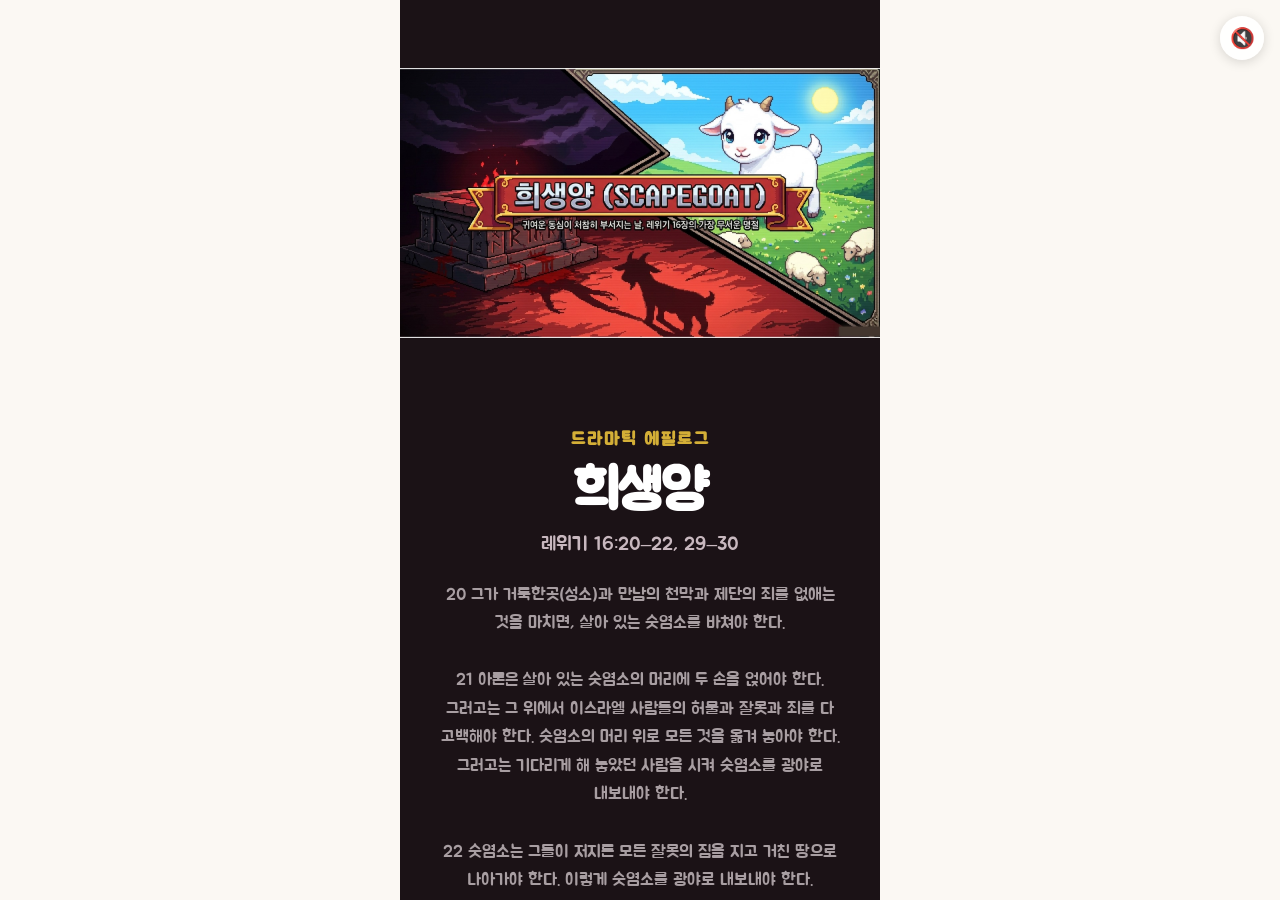
<file: scapegoat/index.html>
<!DOCTYPE html>
<html lang="ko">
<head>
  <meta charset="UTF-8" />
  <meta name="viewport" content="width=device-width, initial-scale=1.0, maximum-scale=1.0, user-scalable=no" />
  <title>드라마틱 에필로그 — 희생양</title>
  <meta name="description" content="우리의 모든 수치와 죄를 대신 짊어지고 영원한 광야로 떠나신 나의 아사셀, 예수님." />

  <!-- OG (카카오 공유용) -->
  <meta property="og:type" content="website" />
  <meta property="og:title" content="드라마틱 에필로그 — 희생양" />
  <meta property="og:description" content="내 모든 수치와 죄를 대신 짊어지고 영원한 광야로 떠나신 나의 아사셀, 예수님" />
  <meta property="og:image" content="images/0.jpeg" />

  <!-- Kakao SDK -->
  <script src="https://t1.kakaocdn.net/kakao_js_sdk/2.7.2/kakao.min.js"
    integrity="sha384-TiCUE00h649CAMonG018J2ujOgDKW/kVWlChEuu4jK2vxfAAD0eZxzCKakxg55G4"
    crossorigin="anonymous"></script>

  <!-- Google Fonts (Jua) -->
  <link rel="preconnect" href="https://fonts.googleapis.com" />
  <link rel="preconnect" href="https://fonts.gstatic.com" crossorigin />
  <link href="https://fonts.googleapis.com/css2?family=Jua&display=swap" rel="stylesheet" />

  <link rel="stylesheet" href="style.css" />
</head>

<body>
  <!-- BGM -->
  <audio id="bgm" src="bgm/bgm.mp3" loop></audio>
  <button id="sound-btn" aria-label="소리 켜기/끄기" onclick="toggleSound()">🔇</button>

  <!-- SCENE 0 : 표지 -->
  <section class="scene active" id="scene-0">
    <div class="scene-inner scroll-scene dark-bg">
      <div class="img-card"><img src="images/0.jpeg" alt="표지" onerror="this.src='https://placehold.co/800x800/1b1216/d4af37?text=Scapegoat'" /></div>
      <div class="text-block dark-text" style="display:flex; flex-direction:column; justify-content:flex-start; align-items:center; text-align:center; padding-top:1.5rem;">
        <p class="ep-label" style="color:#d4af37; margin-bottom:0.8rem; font-weight:600; letter-spacing:2px; font-size:1.1rem;">드라마틱 에필로그</p>
        <h1 class="main-title" style="font-size:3.5rem; margin-bottom:0.8rem; color:#fff;">희생양</h1>
        <p class="scripture" style="color:#c8b8bf; margin-bottom:1.5rem; font-size:1.2rem;">레위기 16:20–22, 29–30</p>
        
        <div class="scripture-text" style="color:#a89ea2; font-size:1.05rem; line-height:1.7; margin-bottom:2rem; word-break:keep-all; padding:0 15px; text-align:center;">
          20 그가 거룩한곳(성소)과 만남의 천막과 제단의 죄를 없애는 것을 마치면, 살아 있는 숫염소를 바쳐야 한다.<br /><br />
          21 아론은 살아 있는 숫염소의 머리에 두 손을 얹어야 한다. 그러고는 그 위에서 이스라엘 사람들의 허물과 잘못과 죄를 다 고백해야 한다. 숫염소의 머리 위로 모든 것을 옮겨 놓아야 한다. 그러고는 기다리게 해 놓았던 사람을 시켜 숫염소를 광야로 내보내야 한다.<br /><br />
          22 숫염소는 그들이 저지른 모든 잘못의 짐을 지고 거친 땅으로 나아가야 한다. 이렇게 숫염소를 광야로 내보내야 한다.<br /><br />
          29 너희에게 영원한 규정이 될 것이 하나 있다. 일곱째 달 열째 날에는 자기 욕구를 억누르고 아무 일도 하지 마라. 토박이든 너희 가운데 나그네로 살고 있는 사람이든 마찬가지이다.<br /><br />
          30 이날에 너희의 죄를 없애 너희를 깨끗하게 해야 하기 때문이다. 너희는 너희의 모든 죄에서 벗어나 여호와 앞에서 깨끗해야 한다.
        </div>

        <p class="sound-hint" style="color:#8a787f; font-size:0.95rem; margin-bottom:1.2rem;">🎵 사운드를 켜고 감상해주세요</p>
        <button class="btn-primary" onclick="startApp()" style="background:#d4af37; color:#1b1216; box-shadow: 0 4px 15px rgba(212,175,55,0.4); padding:16px 45px; border-radius:30px; border:none; font-size:1.2rem;">시작하기 →</button>
      </div>
    </div>
  </section>

  <!-- SCENE 1 : 도입 1 - 세상 속의 예배자 -->
  <section class="scene" id="scene-1">
    <div class="scene-inner scroll-scene">
      <div class="img-card"><img src="images/1.png" alt="세상 속 신앙인" onerror="this.src='https://placehold.co/800x800/fbf8f3/b85042?text=Faith+in+World'" /></div>
      <div class="text-block">
        <span class="tag">🌱 세상 한가운데서</span>
        <h3 class="scene-h">"스님들이 지나다니는<br />불교 대학 한복판에서"</h3>
        <p class="scene-p">
          얼마 전 고등부 선생님의 초청으로 동국대학교를 방문했습니다. 불교 재단이 세운 대학이라 교정 한가운데 커다란 코끼리 동상이 서 있고 스님들이 지나다니는 곳이죠.
        </p>
        <p class="scene-p">
          하지만 그 삼엄한 불교 대학 한복판에서 예수님을 향한 신앙을 지키며 복음의 밀알이 되려는 대학생 형, 누나들의 모습은 저에게 신선한 충격이자 큰 감동이었습니다.
        </p>
        <div class="highlight-box">
          그 모습을 보며 일주일 내내 하나님을 모르는 세상 속에서, 치열한 학업의 스트레스 속에서도 기어코 신앙을 지키기 위해 이 아침 예배의 자리에 나온 여러분이 생각났습니다.<br />
          <strong>"지나온 삶 속에서 예배를 지켜낸 여러분, 참 자랑스럽습니다."</strong>
        </div>
      </div>
      <div class="bottom-bar nav-buttons"><button class="btn-prev" onclick="goPrev(1)">← 이전</button><button
          class="btn-next" onclick="goNext(1)">다음 →</button></div>
    </div>
  </section>

  <!-- SCENE 2 : 도입 2 - 다이어트와 보문역 영순관 -->
  <section class="scene" id="scene-2">
    <div class="scene-inner scroll-scene">
      <div class="img-card"><img src="images/2.jpeg" alt="중국집 영순관" onerror="this.src='https://placehold.co/800x800/fbf8f3/b85042?text=Chinese+Restaurant'" /></div>
      <div class="text-block">
        <span class="tag">🍜 프로혼밥러의 만찬</span>
        <h3 class="scene-h">"당분간은 못 갈 나의 최애 맛집,<br />보문역 영순관을 소개합니다"</h3>
        <p class="scene-p">
          제가 최근 다시 건강을 위해 운동과 식단 관리를 시작했습니다. 야식을 끊고 밀가루를 줄이다 보니, 슬프게도 당분간 먹지 못하게 된 음식이 생겼습니다. 바로 중국 음식입니다.
        </p>
        <p class="scene-p">
          다짐을 굳히기 전, 마지막으로 6호선 보문역 근처 단골 중국집 '영순관'에서 깐풍육에 짬뽕까지 들이켜며 '최후의 만찬'을 즐겼습니다. 1인분 요리를 파는 혼밥러들의 성지죠!
        </p>
        <p class="scene-p">
          참고 참는데도 일주일쯤 지나니 붉고 진한 짬뽕 국물이 머릿속을 맴돌기 시작했습니다.
        </p>
      </div>
      <div class="bottom-bar nav-buttons"><button class="btn-prev" onclick="goPrev(2)">← 이전</button><button
          class="btn-next" onclick="goNext(2)">다음 →</button></div>
    </div>
  </section>

  <!-- SCENE 3 : 도입 3 - 태훈이 형의 아기 염소 -->
  <section class="scene" id="scene-3">
    <div class="scene-inner scroll-scene">
      <div class="img-card"><img src="images/3.jpeg" alt="아기 염소의 기억" onerror="this.src='https://placehold.co/800x800/fbf8f3/b85042?text=Goat+Innocence'" /></div>
      <div class="text-block">
        <span class="tag">🐐 동심 파괴의 추억</span>
        <h3 class="scene-h">"입술에 짜장을 잔뜩 묻힌 채<br />형이 불러준 충격의 아기 염소"</h3>
        <p class="scene-p">
          중국집 생각에 어릴 적 교회에서 만난 중국집 첫째 아들 '태훈이 형'이 떠올랐습니다. 쎈 척하길 좋아하던 형은 예배 후 쟁반짜장을 먹으며 동요를 기괴하게 개사해 부르곤 했죠.
        </p>
        <div class="highlight-box">
          "파란 하늘 꿈이 드리운 푸른 언덕에~ 아줌마들 모여서 화투 치고 놀아요~ 삐뽀삐뽀 경찰차가 오면 이불을 뒤집어쓰고..."
        </div>
        <p class="scene-p">
          주방에서 나오시던 어머님께 '등짝 스매시'를 맞으며 노래는 끝났지만, 제 마음속의 푸르고 귀엽던 '아기 염소'의 평화로운 동심은 완전히 조각나 버렸습니다.
        </p>
        <p class="scene-p">
          그런데 오늘 성경 속에서도 우리가 알던 귀여운 아기 염소의 동심을 완전히 깨부수는 피비린내 나고 묵직한 이야기가 펼쳐집니다.
        </p>
      </div>
      <div class="bottom-bar nav-buttons"><button class="btn-prev" onclick="goPrev(3)">← 이전</button><button
          class="btn-next" onclick="goNext(3)">다음 →</button></div>
    </div>
  </section>

  <!-- SCENE 4 : 본론 1-1 - 대속죄일과 제비뽑기 -->
  <section class="scene" id="scene-4">
    <div class="scene-inner scroll-scene dark-bg">
      <div class="img-card"><img src="images/4.jpeg" alt="대속죄일 제비뽑기" onerror="this.src='https://placehold.co/800x800/1b1216/d4af37?text=Day+of+Atonement'" /></div>
      <div class="text-block dark-text">
        <span class="tag dark-tag">🗳️ 1년에 단 하루</span>
        <h3 class="scene-h dark-h">"이스라엘의 온 죄를 씻는 날,<br />대제사장 앞에 선 두 마리 염소"</h3>
        <p class="scene-p dark-p">
          성경 속 유대인들에게는 1년에 딱 하루, 일 년 동안 쌓인 백성들의 모든 죄를 한 번에 지우는 <strong>'대속죄일(Day of Atonement)'</strong>이 있었습니다. 온 집안을 뒤엎는 대청소 같은 날이었죠.
        </p>
        <p class="scene-p dark-p">
          이날은 대제사장 앞에 똑같이 생기고 아무 흠도 상처도 없는 건강한 염소 두 마리가 끌려 나옵니다. 그리고 제비를 뽑아 두 마리의 운명을 결정합니다.
        </p>
        <div class="highlight-box dark-highlight" style="border-left-color: #d4af37;">
          한쪽 제비에는 <strong style="color:#d4af37;">'여호와를 위하여'</strong>,<br />
          다른 쪽 제비에는 <strong style="color:#d4af37;">'아사셀을 위하여'</strong>.
        </div>
      </div>
      <div class="bottom-bar dark-bar nav-buttons"><button class="btn-prev dark-btn-prev" onclick="goPrev(4)">← 이전</button><button
          class="btn-next dark-btn" onclick="goNext(4)">다음 →</button></div>
    </div>
  </section>

  <!-- SCENE 5 : 본론 1-2 - 피 흘리는 첫 번째 염소 -->
  <section class="scene" id="scene-5">
    <div class="scene-inner scroll-scene dark-bg">
      <div class="img-card"><img src="images/5.jpeg" alt="첫 번째 염소의 희생" onerror="this.src='https://placehold.co/800x800/1b1216/c83b50?text=The+First+Goat'" /></div>
      <div class="text-block dark-text">
        <span class="tag dark-tag" style="color:#ff6b6b; border-color:#c83b50; background:rgba(200,59,80,0.15);">🩸 여호와를 위한 염소</span>
        <h3 class="scene-h dark-h">"피비린내 진동하는 제단 위,<br />목 베여 타 들어가는 생명"</h3>
        <p class="scene-p dark-p">
          '여호와를 위하여' 뽑힌 첫 번째 염소는 끌려가 즉시 목이 베입니다. 방금 전까지 숨 쉬던 염소는 처참한 비명 속에 쓰러지고 붉은 피가 사방으로 뿜어져 나와 제단에 뿌려집니다. 몸뚱이는 뜨거운 제단 불 속으로 던져져 연기로 사라집니다.
        </p>
        <p class="scene-p dark-p">
          왜 하나님은 이토록 잔인한 제사를 매년 온 백성이 지켜보게 하셨을까요?
        </p>
        <div class="highlight-box dark-highlight" style="border-left-color: #c83b50; color:#ffb3b3;">
          우리가 일상에서 가볍게 지었던 거짓말, 남에게 준 생채기, 나만 아는 은밀한 죄까지... 그 모든 죄의 무게가 결코 가볍지 않다는 것을 붉은 피를 통해 똑똑히 가르쳐주시기 위함이었습니다.
        </div>
      </div>
      <div class="bottom-bar dark-bar nav-buttons"><button class="btn-prev dark-btn-prev" onclick="goPrev(5)">← 이전</button><button
          class="btn-next dark-btn" onclick="goNext(5)">다음 →</button></div>
    </div>
  </section>

  <!-- SCENE 6 : 본론 2-1 - 죄의 전가, 아사셀 염소 -->
  <section class="scene" id="scene-6">
    <div class="scene-inner scroll-scene">
      <div class="img-card"><img src="images/6.jpeg" alt="죄의 전가 안수" onerror="this.src='https://placehold.co/800x800/fbf8f3/b85042?text=Azazel+Goat'" /></div>
      <div class="text-block">
        <span class="tag">🐏 잘라내기 & 붙여넣기</span>
        <h3 class="scene-h">"온 백성의 수치와 더러운 죄가<br />아무 죄 없는 염소에게 쏟아지다"</h3>
        <p class="scene-p">
          첫 번째 염소가 숨을 거두면, 살아남은 두 번째 염소인 '아사셀을 위한 염소'가 대제사장 앞으로 끌려옵니다. 
        </p>
        <p class="scene-p">
          대제사장은 살아 있는 염소의 머리에 두 손을 얹고 이스라엘 자손의 온갖 우상숭배, 미움, 음란, 탐욕을 낱낱이 자백합니다. 신학적으로 이를 <strong style="color:#b85042;">'전가(Imputation)'</strong>라고 합니다.
        </p>
        <div class="highlight-box" style="border-left-color: #b85042; background:#fdf5f3; color:#7d3025;">
          우리의 수많은 죄악과 은밀한 흑역사의 데이터들이 나에게서 완전히 '잘라내기(Cut)' 되어서, 저 순수한 염소의 머리 위로 '붙여넣기(Paste)' 되는 것입니다.
        </div>
        <p class="scene-p">
          잘못한 것 하나 없는 아기 염소가 온 백성의 수치를 뒤집어쓴 채 '걸어 다니는 죄 덩어리', 즉 억울하게 남의 죄를 대신 지는 존재인 <strong>'희생양(Scapegoat)'</strong>이 되는 순간입니다.
        </p>
      </div>
      <div class="bottom-bar nav-buttons"><button class="btn-prev" onclick="goPrev(6)">← 이전</button><button
          class="btn-next" onclick="goNext(6)">다음 →</button></div>
    </div>
  </section>

  <!-- SCENE 7 : 본론 2-2 - 광야로 떠나는 길 -->
  <section class="scene" id="scene-7">
    <div class="scene-inner scroll-scene dark-bg">
      <div class="img-card"><img src="images/7.jpeg" alt="광야로 보내지는 염소" onerror="this.src='https://placehold.co/800x800/1b1216/d4af37?text=Path+to+Wilderness'" /></div>
      <div class="text-block dark-text">
        <span class="tag dark-tag">🏜️ 미지의 광야로</span>
        <h3 class="scene-h dark-h">"다시는 마을로 돌아오지 못하도록<br />저주를 지고 광야 깊은 곳으로"</h3>
        <p class="scene-p dark-p">
          이 죄투성이가 된 염소를 마을 근처에 그냥 풀어두면 어떻게 될까요? 염소가 풀을 뜯다가 텐트가 있는 동네로 쫄래쫄래 되돌아오면, 우리가 옮겨 담았던 수치와 저주가 다시 진영 안으로 밀려오게 됩니다. 그건 결코 있을 수 없는 일입니다.
        </p>
        <p class="scene-p dark-p">
          그래서 이스라엘은 건장한 사람 한 명을 미리 정해 이 염소를 끌고 무인지경의 거친 광야, 사막 낭떠러지 끝으로 가게 만들었습니다.
        </p>
        <div class="highlight-box dark-highlight" style="border-left-color: #d4af37;">
          그 밧줄을 쥐고 아사셀 염소를 끌며 사막의 먼지 바람 속으로 묵묵히 걸어 들어가는 한 남자가 되어 그 뜨거운 광야의 심연을 상상해 보십시오.
        </div>
      </div>
      <div class="bottom-bar dark-bar nav-buttons"><button class="btn-prev dark-btn-prev" onclick="goPrev(7)">← 이전</button><button
          class="btn-next dark-btn" onclick="goNext(7)">다음 →</button></div>
    </div>
  </section>

  <!-- SCENE 8 : 본론 2-3 - 밧줄을 쥔 사람의 시선 -->
  <section class="scene" id="scene-8">
    <div class="scene-inner scroll-scene dark-bg">
      <div class="img-card"><img src="images/8.jpeg" alt="절벽 끝 염소와 눈맞춤" onerror="this.src='https://placehold.co/800x800/1b1216/c83b50?text=Goats+Pure+Eyes'" /></div>
      <div class="text-block dark-text">
        <span class="tag dark-tag" style="color:#ff6b6b; border-color:#c83b50; background:rgba(200,59,80,0.15);">👁️ 맑은 눈망울과의 마주함</span>
        <h3 class="scene-h dark-h">"절벽 끝에서 낑낑대는 염소,<br />그 맑은 눈 속에서 내 죄를 보았다"</h3>
        <p class="scene-p dark-p">
          뙤약볕 아래를 걸어 마침내 맹수들조차 다가오지 않는 깎아지른 절벽 끝에 섰습니다. 뒤돌아 나를 쳐다보는 염소의 겁에 질린 맑은 눈망울을 가만히 응시하는데, 갑자기 쿵 하고 가슴이 내려앉습니다.
        </p>
        <p class="scene-p dark-p em-text" style="color:#c8b8bf;">
          그 염소의 작은 어깨 위에, 어젯밤 골방에서 아무도 모르게 행했던 나의 은밀한 수치와 부모님을 향한 날 선 원망, 친구를 조롱하던 이기적인 마음이 잔뜩 짓눌려 있었습니다.
        </p>
        <div class="highlight-box dark-highlight" style="border-left-color: #c83b50; color:#ffb3b3;">
          "이 무고한 생명이 절벽 아래서 찢겨 죽어야만 하는 이유에, 바로 나의 죄가 들어있구나." 뼈저린 진실이 몰아쳤습니다.
        </div>
      </div>
      <div class="bottom-bar dark-bar nav-buttons"><button class="btn-prev dark-btn-prev" onclick="goPrev(8)">← 이전</button><button
          class="btn-next dark-btn" onclick="goNext(8)">다음 →</button></div>
    </div>
  </section>

  <!-- SCENE 9 : 본론 2-4 - 밧줄을 풀며 -->
  <section class="scene" id="scene-9">
    <div class="scene-inner scroll-scene dark-bg">
      <div class="img-card"><img src="images/9.jpeg" alt="밧줄을 푸는 손" onerror="this.src='https://placehold.co/800x800/1b1216/d4af37?text=Release+the+Rope'" /></div>
      <div class="text-block dark-text">
        <span class="tag dark-tag">🏜️ 제발 다신 돌아오지 마라</span>
        <h3 class="scene-h dark-h">"눈을 질끈 감고 던진 손,<br />내 수치를 다 안고 사라져 다오"</h3>
        <p class="scene-p dark-p">
          덜덜 떨리는 손으로 묶여 있던 거친 밧줄을 눈을 질끈 감고 풀어버립니다. 
        </p>
        <p class="scene-p dark-p" style="color:#e6dfa2; font-size:1.1rem; line-height:1.8;">
          "미안하다... 네가 무슨 죄가 있겠니. 내가 지은 추악하고 부끄러운 과거 때문에 네가 이 거친 사막 낭떠러지 끝까지 와버렸구나."
        </p>
        <p class="scene-p dark-p">
          울컥하는 심정으로 깊은 광야의 모래 언덕을 향해 외칩니다.<br />
          <strong>"가라! 내 더러운 죄를 짊어지고 멀리 가버려라! 제발... 제발 다신 돌아오지 마라!"</strong>
        </p>
        <p class="scene-p dark-p">
          낭떠러지 사막 너머로 터벅터벅 사라지는 그 염소의 작아지는 뒷모습은 과연 누구를 닮았을까요?
        </p>
      </div>
      <div class="bottom-bar dark-bar nav-buttons"><button class="btn-prev dark-btn-prev" onclick="goPrev(9)">← 이전</button><button
          class="btn-next dark-btn" onclick="goNext(9)">다음 →</button></div>
    </div>
  </section>

  <!-- SCENE 10 : 본론 3-1 - 영원한 아사셀 염소, 예수님 -->
  <section class="scene" id="scene-10">
    <div class="scene-inner scroll-scene dark-bg">
      <div class="img-card"><img src="images/10.jpeg" alt="십자가의 예수님" onerror="this.src='https://placehold.co/800x800/1b1216/d4af37?text=Jesus+on+Cross'" /></div>
      <div class="text-block dark-text">
        <span class="tag dark-tag">✝️ 영원한 아사셀</span>
        <h3 class="scene-h dark-h">"두 마리 염소의 처절한 운명을<br />단번에 짊어지신 진짜 희생양"</h3>
        <p class="scene-p dark-p">
          구약의 짐승 제사는 유효기간이 단 1년뿐이었습니다. 그래서 우리의 완전한 본성을 깨끗케 하기 위해, 하나님은 그 끔찍하고 무한히 반복되던 피의 굴레를 끊으려 당신의 독생자를 보내셨습니다.
        </p>
        <div class="highlight-box dark-highlight" style="border-left-color: #d4af37;">
          피 흘려 쓰러진 첫 번째 염소처럼 십자가에서 모든 물과 피를 쏟아 죗값을 완벽히 치르시고, 동시에 우리의 더러운 죄를 등에 지고 버림받은 두 번째 아사셀 염소가 되신 분, 바로 <strong>예수 그리스도</strong>이십니다.
        </div>
      </div>
      <div class="bottom-bar dark-bar nav-buttons"><button class="btn-prev dark-btn-prev" onclick="goPrev(10)">← 이전</button><button
          class="btn-next dark-btn" onclick="goNext(10)">다음 →</button></div>
    </div>
  </section>

  <!-- SCENE 11 : 본론 3-2 - 성문 밖 십자가 길 -->
  <section class="scene" id="scene-11">
    <div class="scene-inner scroll-scene dark-bg">
      <div class="img-card"><img src="images/11.jpeg" alt="성문 밖 십자가 길" onerror="this.src='https://placehold.co/800x800/1b1216/c83b50?text=Outside+the+Gate'" /></div>
      <div class="text-block dark-text">
        <span class="tag dark-tag" style="color:#ff6b6b; border-color:#c83b50; background:rgba(200,59,80,0.15);">🚶‍♂️ 성문 밖 고난의 발걸음</span>
        <h3 class="scene-h dark-h">"그 무거운 나무 등짝 위에 얹힌 건<br />나의 모든 수치와 흑역사였다"</h3>
        <p class="scene-p dark-p">
          히브리서 13장 12절은 말씀합니다. <i>"예수도 자기 피로써 백성을 거룩하게 하려고 성문 밖에서 고난을 받으셨느니라."</i>
        </p>
        <p class="scene-p dark-p">
          온갖 채찍과 침 뱉음을 당하고 발가벗겨진 채 십자가를 메고 예루살렘 성문 밖을 향해 비틀거리며 걸어가시던 주님의 뒤태를 보십시오. 그 거칠고 찢겨진 살점 위에는 나무 십자가만 얹혀 있지 않았습니다.
        </p>
        <div class="highlight-box dark-highlight" style="border-left-color: #c83b50; color:#ffb3b3;">
          거기엔 바로 어제 내가 지었던 부끄러운 거짓말, 내뱉은 더러운 원망과 온갖 흑역사들이 예수님의 어깨 위에 가득 실려 있었습니다!
        </div>
      </div>
      <div class="bottom-bar dark-bar nav-buttons"><button class="btn-prev dark-btn-prev" onclick="goPrev(11)">← 이전</button><button
          class="btn-next dark-btn" onclick="goNext(11)">다음 →</button></div>
    </div>
  </section>

  <!-- SCENE 12 : 본론 3-3 - 사랑 때문에 자원하신 죽음 -->
  <section class="scene" id="scene-12">
    <div class="scene-inner scroll-scene dark-bg">
      <div class="img-card"><img src="images/12.png?v=2" alt="자원하신 예수님의 사랑" onerror="this.src='https://placehold.co/800x800/1b1216/d4af37?text=Willing+Sacrifice'" /></div>
      <div class="text-block dark-text">
        <span class="tag dark-tag">💝 스스로 걸어 들어가신 낭떠러지</span>
        <h3 class="scene-h dark-h">"그곳은 네가 찢겨 죽을 절벽인데...<br />사랑하는 내 자녀야, 너는 살아라"</h3>
        <p class="scene-p dark-p">
          구약의 아사셀 염소는 영문도 모른 채 밧줄에 이끌려 억울하게 끌려갔지만, 하나님의 아들이신 예수님은 도망치고 피하실 수 있는 능력이 있으셨습니다. 그러나 도망치지 않으셨습니다.
        </p>
        <p class="scene-p dark-p em-text" style="color:#d4af37; font-size:1.05rem;">
          이유는 오직 하나, 저와 여러분을 찢어지게 사랑하셨기 때문입니다.
        </p>
        <div class="highlight-box dark-highlight" style="border-left-color: #d4af37; color:#fff5d9;">
          "네가 서야 할 그 저주의 사막 한복판, 네가 굴러떨어져 죽어야 할 절벽 끝에 내가 대신 설게. 네 수치는 내가 다 짊어질 테니... 너는 내 품에서 살아다오."
        </div>
        <p class="scene-p dark-p">
          예수님은 십자가라는 참혹한 낭떠러지에서 우리를 살리시기 위해 기꺼이 자신을 던져 찢겨 죽으셨습니다.
        </p>
      </div>
      <div class="bottom-bar dark-bar nav-buttons"><button class="btn-prev dark-btn-prev" onclick="goPrev(12)">← 이전</button><button
          class="btn-next dark-btn" onclick="goNext(12)">다음 →</button></div>
    </div>
  </section>

  <!-- SCENE 13 : 결론 1 - 사탄의 정죄에 맞서는 선포 -->
  <section class="scene" id="scene-13">
    <div class="scene-inner scroll-scene">
      <div class="img-card"><img src="images/13.jpeg" alt="정죄에 맞서는 전사" onerror="this.src='https://placehold.co/800x800/fbf8f3/b85042?text=Declaration+of+Faith'" /></div>
      <div class="text-block">
        <span class="tag" style="background:rgba(184,80,66,0.1); color:#b85042;">🛡️ 당당한 선포</span>
        <h3 class="scene-h">"사탄이 내 과거를 들먹이며 조롱할 때<br />이불 속에 숨지 말고 일어납시다"</h3>
        <p class="scene-p">
          우리는 내일 또 세상 속에서 넘어지고 부서질 것입니다. 사탄은 그 틈을 타 "네가 자격이 있겠느냐"며 비웃고, 우리는 겁먹어 이불을 뒤집어쓰고 싶어질 것입니다.
        </p>
        <p class="scene-p">
          하지만 레위기 16장 30절 말씀을 기억합시다. <strong style="color:#b85042;">"이날에 너희의 죄를 없애 너희를 깨끗하게 해야 하기 때문이다!"</strong>
        </p>
        <div class="highlight-box" style="border-left-color:#b85042; background:#fdf5f3;">
          당당하게 어깨를 펴고 일어납시다. "내 수치와 더러운 죄는 이미 나의 희생양 예수님께 전부 넘어갔다! 주님이 그걸 다 짊어지고 영원한 광야 밖으로 내던지셨다! 내 죄는 십자가에서 끝났다!"
        </div>
      </div>
      <div class="bottom-bar nav-buttons"><button class="btn-prev" onclick="goPrev(13)">← 이전</button><button
          class="btn-next" onclick="goNext(13)">다음 →</button></div>
    </div>
  </section>

  <!-- SCENE 14 : 결론 2 - 식탁에서 나누기 & 기도문 -->
  <section class="scene" id="scene-14">
    <div class="scene-inner scroll-scene dark-bg">
      <div class="text-block dark-text" style="margin-top:20px;">
        <h3 class="scene-h dark-h text-center" style="margin-bottom:1.5rem; color:#d4af37;">🍽 식탁에서 나누기</h3>
        <div class="qa-box" style="background:#24191e; border:1px solid rgba(212,175,55,0.4); padding:1.5rem; border-radius:16px; margin-bottom:1.5rem;">
          <p class="scene-p dark-p" style="margin-bottom:0.8rem; font-weight:700; font-size:1.1rem; color:#d4af37;">
            💬 이번 주 가족 식탁 질문
          </p>
          <p class="scene-p dark-p" style="font-size:0.95rem; line-height:1.7; color:#e2dcd9;">
            "나는 평소 나의 연약함과 부끄러운 과거가 들통나 평가받을까 봐 숨으려 하진 않나요? 내 죄를 대신 안고 영원한 광야로 가신 예수님의 십자가 사랑을 묵상하며 솔직하게 서로 위로를 나눠봅시다."
          </p>
        </div>
        <div class="qa-box" style="background:#24191e; border:1px solid rgba(212,175,55,0.4); padding:1.5rem; border-radius:16px;">
          <p class="scene-p dark-p" style="margin-bottom:0.8rem; font-weight:700; font-size:1.1rem; color:#d4af37;">
            🙏 부모님의 축복 기도
          </p>
          <p class="scene-p dark-p" style="font-size:0.95rem; line-height:1.7; color:#e2dcd9;">
            "하나님, 세상은 성적과 실력으로 채점하지만, 예수님은 우리 아이의 모든 수치와 연약함을 대신 지고 광야 절벽에서 희생양이 되셨음을 고백합니다. 그 영원한 속죄를 힘입어 당당히 거룩한 싸움을 해나가는 강인한 하나님의 전사들이 되게 하옵소서. 예수님의 이름으로 기도합니다. 아멘."
          </p>
        </div>
      </div>
      <div class="bottom-bar dark-bar nav-buttons"><button class="btn-prev dark-btn-prev" onclick="goPrev(14)">← 이전</button><button
          class="btn-next dark-btn" onclick="goNext(14)">종료 →</button></div>
    </div>
  </section>

  <!-- SCENE 15 : 엔딩 -->
  <section class="scene" id="scene-15">
    <div class="scene-inner scroll-scene dark-bg">
      <div class="img-card"><img src="images/ending.jpeg" alt="엔딩" onerror="this.src='https://placehold.co/800x800/1b1216/d4af37?text=My+Scapegoat+Jesus'" /></div>
      <div class="text-block dark-text" style="text-align:center; display:flex; flex-direction:column; justify-content:center; align-items:center; padding-top:2rem;">
        <h2 class="slider-title" style="color:#d4af37; font-size:clamp(2.2rem, 10vw, 3rem); margin-bottom:1.5rem; font-family:'Jua', sans-serif; line-height:1.2; word-break:keep-all;">희생양</h2>
        <p class="scene-p text-white" style="font-size:1.1rem; line-height:1.7; margin-bottom:2.5rem; color:#d4ccd0; word-break:keep-all;">
          우리를 대신하여 온갖 조롱을 뒤집어쓰고<br />
          성문 밖 거친 광야 절벽 끝으로 떠나신 분.<br /><br />
          여러분의 아사셀 염소이신<br />
          <strong style="color:#d4af37;">예수님의 품에 그냥 안기세요!</strong>
        </p>
        <button class="btn-kakao" onclick="shareKakao()" style="background:#FFE300; color:#3C1E1E; padding:14px 26px; border-radius:30px; font-weight:700; border:none; display:flex; align-items:center; margin:0 auto; gap:8px; font-family:'Jua', sans-serif; box-shadow:0 4px 18px rgba(255,227,0,0.3);">
          <svg width="20" height="20" viewBox="0 0 24 24" fill="currentColor">
            <path d="M12 3C6.477 3 2 6.582 2 11c0 2.924 1.733 5.5 4.35 7.072L5.5 21l3.6-2.1A11.2 11.2 0 0012 19c5.523 0 10-3.582 10-8s-4.477-8-10-8z"/>
          </svg>
          카카오톡으로 공유하기
        </button>
      </div>
      <div class="bottom-bar dark-bar nav-buttons">
        <button class="btn-prev dark-btn-prev" onclick="goPrev(15)">← 이전</button>
        <button class="btn-next dark-btn" onclick="showScene(0)" style="background:rgba(212,175,55,0.15); color:#d4af37; border:1px solid #d4af37;">처음으로 ↺</button>
      </div>
    </div>
  </section>

  <script src="script.js"></script>
</body>
</html>
</file>
<file: donkeys/style.css>
/* ============================================================
   드라마틱 에필로그 - 데자뷰: 두 마리의 나귀
   Style (same design system as Ep.이제부터 베드로)
   ============================================================ */

:root {
    --bg-dark: #000;
    --ui-dark: #111;
    --text-main: #f5f5f7;
    --spotify-green: #1db954;
    --action-color: #f39c12;
    --danger-color: #ff4757;
}

* {
    margin: 0; padding: 0; box-sizing: border-box;
    font-family: 'Noto Sans KR', 'Pretendard', sans-serif;
    user-select: none;
}

body.dark-mode { background-color: var(--bg-dark); color: var(--text-main); cursor: default; }
body.no-scroll { overflow: hidden; touch-action: none; }

/* Interactive Cursor Glow */
.cursor-glow {
    position: fixed; top: 0; left: 0;
    width: 400px; height: 400px;
    background: radial-gradient(circle, rgba(29, 185, 84, 0.12) 0%, transparent 60%);
    border-radius: 50%; pointer-events: none; z-index: 9999;
    transform: translate(-50%, -50%); mix-blend-mode: screen;
    opacity: 0;
    transition: width 0.3s, height 0.3s, opacity 0.5s;
}

/* App Container */
#app-container {
    width: 100vw; height: 100vh; height: 100dvh;
    background: #000;
    position: relative;
    overflow: hidden;
}

/* Flex Slide Architecture */
.slide {
    display: flex; flex-direction: column;
    width: 100%; height: 100%;
    opacity: 0; visibility: hidden;
    transition: opacity 0.5s ease, visibility 0.5s;
    position: absolute; top:0; left:0;
}
.slide.active { opacity: 1; visibility: visible; z-index: 10; }
.slide.hidden { display: none !important; }

/* Narration Slide */
.narration-slide {
    background: #0a0a0c;
    justify-content: center;
    align-items: center;
    padding: 30px;
}
.narration-content {
    max-width: 500px; width: 100%;
    display: flex; flex-direction: column;
    justify-content: center;
    border-left: 3px solid var(--action-color);
    background: rgba(255,255,255,0.05);
    border-radius: 0 16px 16px 0;
    padding: 30px 20px;
}
.narration-text {
    font-size: 1.15rem; line-height: 1.7;
    color: #e0e0e0; word-break: keep-all;
}
.text-highlight {
    font-size: 1.3rem; font-weight: 800; color: #fff;
}

/* Image Area */
.image-area {
    position: relative;
    flex: 1; width: 100%;
    background: #000;
}
.bg-layer {
    position: absolute; top:0; left:0; width:100%; height:100%;
    background-size: contain;
    background-position: center center;
    background-repeat: no-repeat;
}

/* UI Control Panel */
.ui-area {
    padding: 20px;
    background: var(--ui-dark);
    border-top: 1px solid #333;
    display: flex; flex-direction: column;
    justify-content: center;
    box-shadow: 0 -10px 20px rgba(0,0,0,0.5);
    z-index: 50;
    flex-shrink: 0;
}
.scrollable-ui {
    max-height: 55vh;
    overflow-y: auto;
    touch-action: pan-y;
}

/* Utilities */
.text-center { text-align: center; }
.text-white { color: #fff; }
.mb-sm { margin-bottom: 0.8rem; }
.mb-md { margin-bottom: 1.5rem; }
.mt-sm { margin-top: 0.8rem; }
.mt-md { margin-top: 1.5rem; }
.mt-lg { margin-top: 2rem; }
.hidden { display: none !important; }
.pointer-events-none { pointer-events: none; }

/* Buttons */
.action-btn, .next-btn, .spotify-btn {
    width: 100%; padding: 1rem; font-size: 1.1rem; font-weight: 800;
    border-radius: 20px; border: none; cursor: pointer;
    transition: transform 0.2s, background 0.2s;
}
.action-btn { background: var(--action-color); color: #000; }
.action-btn:active { transform: scale(0.97); }
.next-btn {
    background: #fff; color: #000;
    box-shadow: 0 4px 15px rgba(255,255,255,0.2);
    animation: bounce 2s infinite;
}
@keyframes bounce { 0%, 100% {transform: translateY(0);} 50% {transform: translateY(-5px);} }
.next-btn.disabled {
    background: #444; color: #777; pointer-events: none; animation: none;
}
.spotify-btn { background: var(--spotify-green); color: #fff; }
.outline { background: transparent; border: 1px solid #fff; color: #fff; }

/* Slider */
.slider-labels {
    display: flex; justify-content: space-between;
    font-weight: bold; margin-bottom: 10px;
    font-size: 0.9rem; color: #ccc;
}
.spotify-slider {
    -webkit-appearance: none; appearance: none;
    width: 100%; height: 10px; border-radius: 5px;
    background: #444; outline: none; margin: 10px 0;
}
.spotify-slider::-webkit-slider-thumb {
    -webkit-appearance: none; appearance: none;
    width: 26px; height: 26px; border-radius: 50%;
    background: #fff; cursor: pointer;
    box-shadow: 0 0 5px rgba(0,0,0,0.5);
}

/* Guide / Hint */
.guide-text { font-size: 0.85rem; color: #aaa; }
.hint-text { font-size: 0.95rem; color: #ddd; }

/* Popup */
.glass-popup {
    position: absolute; top:50%; left:50%;
    transform: translate(-50%,-50%);
    width: 90%; max-width: 350px; z-index: 100;
}
.popup-content {
    background: rgba(0,0,0,0.88);
    border: 1px solid var(--spotify-green);
    padding: 1.5rem; border-radius: 16px;
}
.danger-text { color: var(--danger-color); margin-bottom: 0.5rem; }

/* Quiz Input */
.input-group { display: flex; gap: 10px; }
.spotify-input {
    flex: 1; padding: 1rem; font-size: 1.1rem;
    border-radius: 20px; border: 1px solid #444;
    background: #222; color: #fff; outline: none;
    user-select: auto;
}

/* Timer */
.giant-timer {
    position: absolute; top:10%; left:50%;
    transform: translateX(-50%);
    font-size: 4.5rem; font-weight: 900; color: #fff;
    font-variant-numeric: tabular-nums; z-index: 10;
}

/* Scratch Canvas */
#scratch-pad {
    position: absolute; top:0; left:0; width:100%; height:100%;
    z-index: 20; touch-action: none;
}
.scratch-guide {
    position: absolute; top:50%; left:50%;
    transform: translate(-50%,-50%);
    z-index: 21; font-size: 1.5rem; font-weight: bold; color: #fff;
    text-align: center;
}
.animate-pulse { animation: pulse 1.5s infinite; }
@keyframes pulse { 0%, 100% { opacity: 0.4; } 50% { opacity: 1; } }

/* Acrostic */
.acrostic-row { display: flex; align-items: stretch; gap: 10px; margin-bottom: 12px; }
.letter {
    font-size: 1.8rem; font-weight: 900;
    display: flex; align-items: center; justify-content: center;
    width: 40px; flex-shrink: 0;
}
.input-col { display: flex; flex-direction: column; flex: 1; }
.guide-text-visible { font-size: 0.8rem; color: #888; margin-bottom: 4px; padding-left: 5px; }
.acrostic-input {
    width: 100%; padding: 0.8rem; font-size: 1rem; border-radius: 12px;
    border: 1px solid #444; background: #222; color: #fff;
    outline: none; user-select: auto;
}
.acrostic-input:focus { border-color: var(--spotify-green); }

/* Epilogue Boxes */
.glass-box {
    background: rgba(255,255,255,0.08);
    backdrop-filter: blur(10px);
    border: 1px solid rgba(255,255,255,0.1);
    border-radius: 12px; padding: 1.2rem;
    box-shadow: 0 4px 15px rgba(0,0,0,0.3);
}
.box-title { font-size: 1.1rem; margin-bottom: 0.4rem; }
.box-desc { font-size: 0.95rem; line-height: 1.5; color: #ddd; }

/* Mute Button */
.mute-btn {
    position: fixed; top:15px; right:15px; z-index: 1000;
    width: 45px; height: 45px; border-radius: 50%;
    background: rgba(0,0,0,0.5); border: 1px solid rgba(255,255,255,0.2);
    color: #fff; font-size: 1.2rem; cursor: pointer;
    display: none; align-items: center; justify-content: center;
    backdrop-filter: blur(5px); transition: all 0.3s ease;
}
.mute-btn.show { display: flex; }
.mute-btn:hover { background: rgba(255,255,255,0.2); }

/* ==========================================
   INTRO COVER
   ========================================== */
.intro-cover {
    background: #050505;
    justify-content: center; align-items: center;
    overflow: hidden; position: relative; z-index: 100;
}
.aurora-bg {
    position: absolute; top:-50%; left:-50%;
    width: 200%; height: 200%;
    background:
        radial-gradient(circle at 50% 50%, rgba(29, 185, 84, 0.15), transparent 60%),
        radial-gradient(circle at 80% 20%, rgba(243, 156, 18, 0.1), transparent 50%);
    animation: rotateAurora 20s linear infinite;
    z-index: 0;
}
@keyframes rotateAurora {
    0% { transform: rotate(0deg); }
    100% { transform: rotate(360deg); }
}
.intro-content {
    position: relative; z-index: 10;
    text-align: center; padding: 0 20px; width: 100%;
}
.sub-title {
    font-size: 0.95rem; color: #888;
    letter-spacing: 3px; margin-bottom: 20px;
    text-transform: uppercase;
}
.main-title {
    font-size: clamp(3rem, 12vw, 4.8rem);
    font-weight: 900; line-height: 1.1;
    letter-spacing: -2px; margin-bottom: 20px;
}
.main-title .word {
    display: inline-block;
    background: linear-gradient(135deg, #ffffff 0%, #aaaaaa 100%);
    -webkit-background-clip: text; background-clip: text;
    -webkit-text-fill-color: transparent; color: transparent;
}
.episode-title {
    font-size: 1.4rem; color: var(--spotify-green);
    font-weight: 600; letter-spacing: -0.5px;
}
.start-btn {
    position: relative; z-index: 999;
    padding: 16px 50px; font-size: 1.3rem; font-weight: 900;
    color: #000; background: #1DB954;
    border: none; border-radius: 50px; cursor: pointer;
    overflow: hidden; transition: all 0.3s ease;
    box-shadow: 0 10px 30px rgba(29, 185, 84, 0.6);
    letter-spacing: 2px;
}
.pulse-glow { animation: pulseGlow 2s infinite; }
@keyframes pulseGlow {
    0% { box-shadow: 0 0 0 0 rgba(29, 185, 84, 0.8); }
    70% { box-shadow: 0 0 0 25px rgba(29, 185, 84, 0); }
    100% { box-shadow: 0 0 0 0 rgba(29, 185, 84, 0); }
}
.start-btn:hover {
    background: #1ed760; transform: scale(1.05);
    animation: none;
    box-shadow: 0 10px 40px rgba(29, 185, 84, 0.8);
}
</file>
<file: firstlove/style.css>
/* =============================================
   DRAMATIC EPILOGUE — 하나님이 기뻐하시는 거룩
   레위기 19:2, 미가 6:8
   ============================================= */

/* ---------- Reset & Base ---------- */
*, *::before, *::after { box-sizing: border-box; margin: 0; padding: 0; }
html, body {
  width: 100%; height: 100%;
  overflow: hidden;
  background: #fbf8f3;
  font-family: 'Jua', sans-serif;
  color: #2d2420;
  -webkit-text-size-adjust: 100%;
}

/* ---------- Scene System ---------- */
.scene {
  position: fixed; inset: 0;
  display: flex; align-items: stretch; justify-content: center;
  opacity: 0; pointer-events: none;
  transition: opacity 0.55s ease;
}
.scene.active { opacity: 1; pointer-events: all; }

.scene-inner {
  width: 100%; max-width: 480px; height: 100%;
  display: flex; flex-direction: column; align-items: center;
  position: relative; overflow: hidden;
  box-shadow: 0 0 40px rgba(0,0,0,0.06);
  background: inherit;
}

/* ---------- Sound Button ---------- */
#sound-btn {
  position: fixed; top: 16px; right: 16px; z-index: 9999;
  background: rgba(255,255,255,0.85); border: none; border-radius: 50%;
  width: 44px; height: 44px; font-size: 20px; cursor: pointer;
  box-shadow: 0 4px 15px rgba(0,0,0,0.12);
  display: flex; align-items: center; justify-content: center;
  backdrop-filter: blur(8px); -webkit-backdrop-filter: blur(8px);
  transition: transform 0.2s, background-color 0.2s;
}
#sound-btn:active { transform: scale(0.9); }

/* ──────────────────────────────────────────
   LANDING & COVER (scene-0)
   ────────────────────────────────────────── */
.ep-label {
  font-size: 14px; letter-spacing: 0.18em;
  color: #d4af37; text-transform: uppercase;
  margin-bottom: 8px; font-family: 'Jua', sans-serif;
}
.main-title {
  font-family: 'Jua', sans-serif;
  font-size: clamp(38px, 12vw, 68px);
  font-weight: 700; color: #2d2420;
  line-height: 1.1; margin-bottom: 10px;
  letter-spacing: -0.02em;
}

/* ──────────────────────────────────────────
   IMAGE CARD
   ────────────────────────────────────────── */
.img-card {
  width: 100%; height: 45vh; flex-shrink: 0; background: transparent;
  display: flex; align-items: center; justify-content: center;
  overflow: hidden;
}
.img-card img {
  width: 100%; height: 100%;
  object-fit: contain; display: block;
  transition: transform 0.8s ease-in-out;
}
.scene.active .img-card img {
  transform: scale(1.02);
}

/* ──────────────────────────────────────────
   TEXT BLOCK
   ────────────────────────────────────────── */
.text-block {
  width: 100%; flex: 1; overflow-y: auto; overflow-x: hidden;
  -webkit-overflow-scrolling: touch;
  padding: 24px 24px 110px; text-align: left;
  -ms-overflow-style: none; scrollbar-width: none;
}
.text-block::-webkit-scrollbar { display: none; }
.center-block { text-align: center; padding-top: 60px; }

.tag {
  display: inline-block; font-size: 12px;
  letter-spacing: 0.1em; color: #b85042;
  background: #fdf2f0; border: 1px solid #ebd3cf;
  border-radius: 20px; padding: 4px 12px; margin-bottom: 14px;
}
.dark-tag { color: #d4af37; background: rgba(212,175,55,0.12); border-color: rgba(212,175,55,0.3); }

.scene-h {
  font-family: 'Jua', sans-serif;
  font-size: 24px; font-weight: 700;
  color: #2d2420; line-height: 1.5; margin-bottom: 16px;
}
.dark-h { color: #fbf8f3; }

.scene-p {
  font-size: 17px; line-height: 1.9;
  color: #53453f; margin-bottom: 14px;
  word-break: keep-all;
}
.scene-p strong { color: #b85042; }
.scene-p.dark-p { color: #d4ccd0; }
.scene-p.dark-p strong { color: #d4af37; }
.em-text { font-style: normal; color: #8a7a6a !important; }

/* ──────────────────────────────────────────
   HIGHLIGHT BOX
   ────────────────────────────────────────── */
.highlight-box {
  background: #fdf5f3;
  border-left: 4px solid #b85042;
  border-radius: 10px;
  padding: 18px 18px;
  font-family: 'Jua', sans-serif;
  font-size: 18px; line-height: 1.9;
  color: #7d3025; margin: 14px 0;
  word-break: keep-all;
}
.highlight-box strong { color: #b85042; }

.dark-highlight {
  background: rgba(36,25,30,0.4);
  border-left-color: #d4af37;
  color: #d4ccd0;
}
.dark-highlight strong { color: #ffeb99; }

/* ──────────────────────────────────────────
   DARK BACKGROUNDS
   ────────────────────────────────────────── */
.dark-bg { background: #121212; }
.dark-text { color: #d4ccd0; }

/* ──────────────────────────────────────────
   BOTTOM BAR
   ────────────────────────────────────────── */
.bottom-bar {
  position: absolute; bottom: 0;
  left: 0; width: 100%;
  padding: 10px 20px 28px;
  background: linear-gradient(to top,
    rgba(251,248,243,1) 70%, rgba(251,248,243,0));
  z-index: 100;
}
.nav-buttons {
  display: flex; gap: 10px; width: 100%;
}
.dark-bar {
  background: linear-gradient(to top,
    rgba(18,18,18,1) 70%, transparent) !important;
}

/* ──────────────────────────────────────────
   BUTTONS
   ────────────────────────────────────────── */
.btn-primary {
  display: inline-block;
  background: #b85042; color: white; border: none;
  border-radius: 50px; padding: 16px 40px;
  font-size: 18px; font-weight: 600;
  font-family: 'Jua', sans-serif;
  cursor: pointer; letter-spacing: 0.03em;
  box-shadow: 0 4px 20px rgba(184,80,66,0.35);
  transition: transform 0.2s, box-shadow 0.2s;
}
.btn-primary:active { transform: scale(0.96); }

.btn-next {
  flex: 1; display: block; width: 100%;
  background: white; color: #2d2420;
  border: 1.5px solid #ebd3cf; border-radius: 50px;
  padding: 16px; font-size: 18px; font-weight: 600;
  font-family: 'Jua', sans-serif;
  cursor: pointer; letter-spacing: 0.03em;
  transition: background 0.2s, transform 0.15s, border-color 0.2s;
  text-align: center;
}
.btn-next:active { transform: scale(0.97); background: #fbf5f3; }

.btn-prev {
  flex: 1; display: block; width: 100%;
  background: transparent; color: #8c766f;
  border: 1.5px solid #ebd3cf; border-radius: 50px;
  padding: 16px; font-size: 17px; font-weight: 600;
  font-family: 'Jua', sans-serif;
  cursor: pointer; letter-spacing: 0.03em;
  transition: background 0.2s, transform 0.15s;
  text-align: center;
}
.btn-prev:active { transform: scale(0.97); background: #fbf5f3; }

.dark-btn {
  background: #d4af37 !important;
  color: #121212 !important;
  border-color: #d4af37 !important;
  box-shadow: 0 4px 15px rgba(212,175,55,0.3);
}
.dark-btn-prev {
  border-color: rgba(212,175,55,0.5) !important; color: #e2dcd9 !important; background: transparent !important;
}

/* ──────────────────────────────────────────
   KAKAO BUTTON
   ────────────────────────────────────────── */
.btn-kakao {
  display: flex; align-items: center;
  justify-content: center; gap: 10px;
  width: 100%; max-width: 340px; margin: 12px auto;
  background: #FFE300; color: #3C1E1E; border: none;
  border-radius: 50px; padding: 16px 24px;
  font-size: 17px; font-weight: 700;
  font-family: 'Jua', sans-serif;
  cursor: pointer; letter-spacing: 0.03em;
  box-shadow: 0 4px 18px rgba(255,227,0,0.4);
  transition: transform 0.15s;
}
.btn-kakao:active { transform: scale(0.97); }

/* ─── Extra Helpers ─── */
.text-center { text-align: center; }
.w-full { width: 100%; }
</file>
<file: fomo/style.css>
/* =============================================
   DRAMATIC EPILOGUE — 나의 FOMO, 방향을 바꾸다
   시편 24:1, 7–10
   ============================================= */

/* ---------- Reset & Base ---------- */
*, *::before, *::after { box-sizing: border-box; margin: 0; padding: 0; }
html, body {
  width: 100%; height: 100%;
  overflow: hidden;
  background: #fbf8f3;
  font-family: 'Jua', sans-serif;
  color: #2d2420;
  -webkit-text-size-adjust: 100%;
}

/* ---------- Scene System ---------- */
.scene {
  position: fixed; inset: 0;
  display: flex; align-items: stretch; justify-content: center;
  opacity: 0; pointer-events: none;
  transition: opacity 0.55s ease;
}
.scene.active { opacity: 1; pointer-events: all; }

.scene-inner {
  width: 100%; max-width: 480px; height: 100%;
  display: flex; flex-direction: column; align-items: center;
  position: relative; overflow: hidden;
  box-shadow: 0 0 40px rgba(0,0,0,0.06);
  background: inherit;
}

/* ---------- Sound Button ---------- */
#sound-btn {
  position: fixed; top: 16px; right: 16px; z-index: 9999;
  background: rgba(255,255,255,0.85); border: none; border-radius: 50%;
  width: 44px; height: 44px; font-size: 20px; cursor: pointer;
  box-shadow: 0 4px 15px rgba(0,0,0,0.12);
  display: flex; align-items: center; justify-content: center;
  backdrop-filter: blur(8px); -webkit-backdrop-filter: blur(8px);
  transition: transform 0.2s, background-color 0.2s;
}
#sound-btn:active { transform: scale(0.9); }

/* ──────────────────────────────────────────
   LANDING & COVER (scene-0)
   ────────────────────────────────────────── */
.ep-label {
  font-size: 14px; letter-spacing: 0.18em;
  color: #d4af37; text-transform: uppercase;
  margin-bottom: 8px; font-family: 'Jua', sans-serif;
}
.main-title {
  font-family: 'Jua', sans-serif;
  font-size: clamp(32px, 10vw, 56px);
  font-weight: 700; color: #2d2420;
  line-height: 1.25; margin-bottom: 10px;
  letter-spacing: -0.02em;
}

/* ──────────────────────────────────────────
   IMAGE CARD
   ────────────────────────────────────────── */
.img-card {
  width: 100%; height: 45vh; flex-shrink: 0; background: transparent;
  display: flex; align-items: center; justify-content: center;
  overflow: hidden;
}
.img-card img {
  width: 100%; height: 100%;
  object-fit: contain; display: block;
  transition: transform 0.8s ease-in-out;
}
.scene.active .img-card img {
  transform: scale(1.02);
}

/* ──────────────────────────────────────────
   TEXT BLOCK
   ────────────────────────────────────────── */
.text-block {
  width: 100%; flex: 1; overflow-y: auto; overflow-x: hidden;
  -webkit-overflow-scrolling: touch;
  padding: 24px 24px 110px; text-align: left;
  -ms-overflow-style: none; scrollbar-width: none;
}
.text-block::-webkit-scrollbar { display: none; }
.center-block { text-align: center; padding-top: 60px; }

.tag {
  display: inline-block; font-size: 12px;
  letter-spacing: 0.1em; color: #b85042;
  background: #fdf2f0; border: 1px solid #ebd3cf;
  border-radius: 20px; padding: 4px 12px; margin-bottom: 14px;
}
.dark-tag { color: #d4af37; background: rgba(212,175,55,0.12); border-color: rgba(212,175,55,0.3); }

.scene-h {
  font-family: 'Jua', sans-serif;
  font-size: 24px; font-weight: 700;
  color: #2d2420; line-height: 1.5; margin-bottom: 16px;
}
.dark-h { color: #fbf8f3; }

.scene-p {
  font-size: 17px; line-height: 1.9;
  color: #53453f; margin-bottom: 14px;
  word-break: keep-all;
}
.scene-p strong { color: #b85042; }
.scene-p.dark-p { color: #d4ccd0; }
.scene-p.dark-p strong { color: #d4af37; }
.em-text { font-style: normal; color: #8a7a6a !important; }

/* ──────────────────────────────────────────
   HIGHLIGHT BOX
   ────────────────────────────────────────── */
.highlight-box {
  background: #fdf5f3;
  border-left: 4px solid #b85042;
  border-radius: 10px;
  padding: 18px 18px;
  font-family: 'Jua', sans-serif;
  font-size: 18px; line-height: 1.9;
  color: #7d3025; margin: 14px 0;
  word-break: keep-all;
}
.highlight-box strong { color: #b85042; }

.dark-highlight {
  background: rgba(36,25,30,0.4);
  border-left-color: #d4af37;
  color: #d4ccd0;
}
.dark-highlight strong { color: #ffeb99; }

/* ──────────────────────────────────────────
   DARK BACKGROUNDS
   ────────────────────────────────────────── */
.dark-bg { background: #121212; }
.dark-text { color: #d4ccd0; }

/* ──────────────────────────────────────────
   BOTTOM BAR
   ────────────────────────────────────────── */
.bottom-bar {
  position: absolute; bottom: 0;
  left: 0; width: 100%;
  padding: 10px 20px 28px;
  background: linear-gradient(to top,
    rgba(251,248,243,1) 70%, rgba(251,248,243,0));
  z-index: 100;
}
.nav-buttons {
  display: flex; gap: 10px; width: 100%;
}
.dark-bar {
  background: linear-gradient(to top,
    rgba(18,18,18,1) 70%, transparent) !important;
}

/* ──────────────────────────────────────────
   BUTTONS
   ────────────────────────────────────────── */
.btn-primary {
  display: inline-block;
  background: #b85042; color: white; border: none;
  border-radius: 50px; padding: 16px 40px;
  font-size: 18px; font-weight: 600;
  font-family: 'Jua', sans-serif;
  cursor: pointer; letter-spacing: 0.03em;
  box-shadow: 0 4px 20px rgba(184,80,66,0.35);
  transition: transform 0.2s, box-shadow 0.2s;
}
.btn-primary:active { transform: scale(0.96); }

.btn-next {
  flex: 1; display: block; width: 100%;
  background: white; color: #2d2420;
  border: 1.5px solid #ebd3cf; border-radius: 50px;
  padding: 16px; font-size: 18px; font-weight: 600;
  font-family: 'Jua', sans-serif;
  cursor: pointer; letter-spacing: 0.03em;
  transition: background 0.2s, transform 0.15s, border-color 0.2s;
  text-align: center;
}
.btn-next:active { transform: scale(0.97); background: #fbf5f3; }

.btn-prev {
  flex: 1; display: block; width: 100%;
  background: transparent; color: #8c766f;
  border: 1.5px solid #ebd3cf; border-radius: 50px;
  padding: 16px; font-size: 17px; font-weight: 600;
  font-family: 'Jua', sans-serif;
  cursor: pointer; letter-spacing: 0.03em;
  transition: background 0.2s, transform 0.15s;
  text-align: center;
}
.btn-prev:active { transform: scale(0.97); background: #fbf5f3; }

.dark-btn {
  background: #d4af37 !important;
  color: #121212 !important;
  border-color: #d4af37 !important;
  box-shadow: 0 4px 15px rgba(212,175,55,0.3);
}
.dark-btn-prev {
  border-color: rgba(212,175,55,0.5) !important; color: #e2dcd9 !important; background: transparent !important;
}

/* ──────────────────────────────────────────
   KAKAO BUTTON
   ────────────────────────────────────────── */
.btn-kakao {
  display: flex; align-items: center;
  justify-content: center; gap: 10px;
  width: 100%; max-width: 340px; margin: 12px auto;
  background: #FFE300; color: #3C1E1E; border: none;
  border-radius: 50px; padding: 16px 24px;
  font-size: 17px; font-weight: 700;
  font-family: 'Jua', sans-serif;
  cursor: pointer; letter-spacing: 0.03em;
  box-shadow: 0 4px 18px rgba(255,227,0,0.4);
  transition: transform 0.15s;
}
.btn-kakao:active { transform: scale(0.97); }

/* ─── Extra Helpers ─── */
.text-center { text-align: center; }
.w-full { width: 100%; }
</file>
<file: holiness/style.css>
/* =============================================
   DRAMATIC EPILOGUE — 하나님이 기뻐하시는 거룩
   레위기 19:2, 미가 6:8
   ============================================= */

/* ---------- Reset & Base ---------- */
*, *::before, *::after { box-sizing: border-box; margin: 0; padding: 0; }
html, body {
  width: 100%; height: 100%;
  overflow: hidden;
  background: #fbf8f3;
  font-family: 'Jua', sans-serif;
  color: #2d2420;
  -webkit-text-size-adjust: 100%;
}

/* ---------- Scene System ---------- */
.scene {
  position: fixed; inset: 0;
  display: flex; align-items: stretch; justify-content: center;
  opacity: 0; pointer-events: none;
  transition: opacity 0.55s ease;
}
.scene.active { opacity: 1; pointer-events: all; }

.scene-inner {
  width: 100%; max-width: 480px; height: 100%;
  display: flex; flex-direction: column; align-items: center;
  position: relative; overflow: hidden;
  box-shadow: 0 0 40px rgba(0,0,0,0.06);
  background: inherit;
}

/* ---------- Sound Button ---------- */
#sound-btn {
  position: fixed; top: 16px; right: 16px; z-index: 9999;
  background: rgba(255,255,255,0.85); border: none; border-radius: 50%;
  width: 44px; height: 44px; font-size: 20px; cursor: pointer;
  box-shadow: 0 4px 15px rgba(0,0,0,0.12);
  display: flex; align-items: center; justify-content: center;
  backdrop-filter: blur(8px); -webkit-backdrop-filter: blur(8px);
  transition: transform 0.2s, background-color 0.2s;
}
#sound-btn:active { transform: scale(0.9); }

/* ──────────────────────────────────────────
   LANDING & COVER (scene-0)
   ────────────────────────────────────────── */
.ep-label {
  font-size: 14px; letter-spacing: 0.18em;
  color: #d4af37; text-transform: uppercase;
  margin-bottom: 8px; font-family: 'Jua', sans-serif;
}
.main-title {
  font-family: 'Jua', sans-serif;
  font-size: clamp(38px, 12vw, 68px);
  font-weight: 700; color: #2d2420;
  line-height: 1.1; margin-bottom: 10px;
  letter-spacing: -0.02em;
}

/* ──────────────────────────────────────────
   IMAGE CARD
   ────────────────────────────────────────── */
.img-card {
  width: 100%; height: 45vh; flex-shrink: 0; background: transparent;
  display: flex; align-items: center; justify-content: center;
  overflow: hidden;
}
.img-card img {
  width: 100%; height: 100%;
  object-fit: contain; display: block;
  transition: transform 0.8s ease-in-out;
}
.scene.active .img-card img {
  transform: scale(1.02);
}

/* ──────────────────────────────────────────
   TEXT BLOCK
   ────────────────────────────────────────── */
.text-block {
  width: 100%; flex: 1; overflow-y: auto; overflow-x: hidden;
  -webkit-overflow-scrolling: touch;
  padding: 24px 24px 110px; text-align: left;
  -ms-overflow-style: none; scrollbar-width: none;
}
.text-block::-webkit-scrollbar { display: none; }
.center-block { text-align: center; padding-top: 60px; }

.tag {
  display: inline-block; font-size: 12px;
  letter-spacing: 0.1em; color: #b85042;
  background: #fdf2f0; border: 1px solid #ebd3cf;
  border-radius: 20px; padding: 4px 12px; margin-bottom: 14px;
}
.dark-tag { color: #d4af37; background: rgba(212,175,55,0.12); border-color: rgba(212,175,55,0.3); }

.scene-h {
  font-family: 'Jua', sans-serif;
  font-size: 24px; font-weight: 700;
  color: #2d2420; line-height: 1.5; margin-bottom: 16px;
}
.dark-h { color: #fbf8f3; }

.scene-p {
  font-size: 17px; line-height: 1.9;
  color: #53453f; margin-bottom: 14px;
  word-break: keep-all;
}
.scene-p strong { color: #b85042; }
.scene-p.dark-p { color: #d4ccd0; }
.scene-p.dark-p strong { color: #d4af37; }
.em-text { font-style: normal; color: #8a7a6a !important; }

/* ──────────────────────────────────────────
   HIGHLIGHT BOX
   ────────────────────────────────────────── */
.highlight-box {
  background: #fdf5f3;
  border-left: 4px solid #b85042;
  border-radius: 10px;
  padding: 18px 18px;
  font-family: 'Jua', sans-serif;
  font-size: 18px; line-height: 1.9;
  color: #7d3025; margin: 14px 0;
  word-break: keep-all;
}
.highlight-box strong { color: #b85042; }

.dark-highlight {
  background: rgba(36,25,30,0.4);
  border-left-color: #d4af37;
  color: #d4ccd0;
}
.dark-highlight strong { color: #ffeb99; }

/* ──────────────────────────────────────────
   DARK BACKGROUNDS
   ────────────────────────────────────────── */
.dark-bg { background: #121212; }
.dark-text { color: #d4ccd0; }

/* ──────────────────────────────────────────
   BOTTOM BAR
   ────────────────────────────────────────── */
.bottom-bar {
  position: absolute; bottom: 0;
  left: 0; width: 100%;
  padding: 10px 20px 28px;
  background: linear-gradient(to top,
    rgba(251,248,243,1) 70%, rgba(251,248,243,0));
  z-index: 100;
}
.nav-buttons {
  display: flex; gap: 10px; width: 100%;
}
.dark-bar {
  background: linear-gradient(to top,
    rgba(18,18,18,1) 70%, transparent) !important;
}

/* ──────────────────────────────────────────
   BUTTONS
   ────────────────────────────────────────── */
.btn-primary {
  display: inline-block;
  background: #b85042; color: white; border: none;
  border-radius: 50px; padding: 16px 40px;
  font-size: 18px; font-weight: 600;
  font-family: 'Jua', sans-serif;
  cursor: pointer; letter-spacing: 0.03em;
  box-shadow: 0 4px 20px rgba(184,80,66,0.35);
  transition: transform 0.2s, box-shadow 0.2s;
}
.btn-primary:active { transform: scale(0.96); }

.btn-next {
  flex: 1; display: block; width: 100%;
  background: white; color: #2d2420;
  border: 1.5px solid #ebd3cf; border-radius: 50px;
  padding: 16px; font-size: 18px; font-weight: 600;
  font-family: 'Jua', sans-serif;
  cursor: pointer; letter-spacing: 0.03em;
  transition: background 0.2s, transform 0.15s, border-color 0.2s;
  text-align: center;
}
.btn-next:active { transform: scale(0.97); background: #fbf5f3; }

.btn-prev {
  flex: 1; display: block; width: 100%;
  background: transparent; color: #8c766f;
  border: 1.5px solid #ebd3cf; border-radius: 50px;
  padding: 16px; font-size: 17px; font-weight: 600;
  font-family: 'Jua', sans-serif;
  cursor: pointer; letter-spacing: 0.03em;
  transition: background 0.2s, transform 0.15s;
  text-align: center;
}
.btn-prev:active { transform: scale(0.97); background: #fbf5f3; }

.dark-btn {
  background: #d4af37 !important;
  color: #121212 !important;
  border-color: #d4af37 !important;
  box-shadow: 0 4px 15px rgba(212,175,55,0.3);
}
.dark-btn-prev {
  border-color: rgba(212,175,55,0.5) !important; color: #e2dcd9 !important; background: transparent !important;
}

/* ──────────────────────────────────────────
   KAKAO BUTTON
   ────────────────────────────────────────── */
.btn-kakao {
  display: flex; align-items: center;
  justify-content: center; gap: 10px;
  width: 100%; max-width: 340px; margin: 12px auto;
  background: #FFE300; color: #3C1E1E; border: none;
  border-radius: 50px; padding: 16px 24px;
  font-size: 17px; font-weight: 700;
  font-family: 'Jua', sans-serif;
  cursor: pointer; letter-spacing: 0.03em;
  box-shadow: 0 4px 18px rgba(255,227,0,0.4);
  transition: transform 0.15s;
}
.btn-kakao:active { transform: scale(0.97); }

/* ─── Extra Helpers ─── */
.text-center { text-align: center; }
.w-full { width: 100%; }
</file>
<file: kenosis/style.css>
/* =============================================
   DRAMATIC EPILOGUE — 봄 (Spring Edition)
   요한복음 20:11-18
   ============================================= */

/* ---------- Reset & Base ---------- */
*, *::before, *::after { box-sizing: border-box; margin: 0; padding: 0; }
html, body {
  width: 100%; height: 100%;
  overflow: hidden;
  background: #fdf6ee;
  font-family: 'Noto Sans KR', sans-serif;
  color: #3a2e28;
}

/* ---------- Scene System ---------- */
.scene {
  position: fixed; inset: 0;
  display: flex; align-items: stretch; justify-content: center;
  opacity: 0; pointer-events: none;
  transition: opacity 0.55s ease;
}
.scene.active { opacity: 1; pointer-events: all; }

.scene-inner {
  width: 100%; max-width: 480px; height: 100%;
  display: flex; flex-direction: column; align-items: center;
  position: relative; overflow: hidden;
}

/* scrollable scenes */
.scroll-scene {
  overflow-y: auto; overflow-x: hidden;
  -webkit-overflow-scrolling: touch;
  padding-bottom: 88px; /* space for fixed bottom bar */
}
.scroll-scene::-webkit-scrollbar { display: none; }
.scroll-scene { -ms-overflow-style: none; scrollbar-width: none; }

/* ---------- Overlays ---------- */
.bg-image {
  position: absolute; inset: 0;
  width: 100%; height: 100%;
  object-fit: cover; z-index: 0;
}
.bg-image.dim { filter: brightness(0.4) saturate(0.6); }

.overlay {
  position: absolute; inset: 0; z-index: 1;
  pointer-events: none;
}
.gradient-bottom {
  background: linear-gradient(180deg,
    rgba(253,246,238,0) 0%,
    rgba(253,246,238,0.7) 55%,
    rgba(253,246,238,0.97) 100%);
}
.gradient-top-bottom {
  background: linear-gradient(180deg,
    rgba(255,248,252,0.3) 0%,
    rgba(255,250,255,0.82) 45%,
    rgba(255,248,252,0.97) 100%);
}
.dark-overlay {
  background: linear-gradient(180deg,
    rgba(20,15,30,0) 0%,
    rgba(20,15,30,0.6) 55%,
    rgba(20,15,30,0.95) 100%) !important;
}
.spring-overlay {
  background: linear-gradient(180deg,
    rgba(255,240,248,0.2) 0%,
    rgba(255,245,252,0.8) 45%,
    rgba(255,248,252,0.97) 100%) !important;
}

/* ---------- Sound Button ---------- */
#sound-btn {
  position: fixed; top: 16px; right: 16px; z-index: 9999;
  background: rgba(255,255,255,0.88); border: none; border-radius: 50%;
  width: 44px; height: 44px; font-size: 20px; cursor: pointer;
  box-shadow: 0 2px 12px rgba(0,0,0,0.15);
  display: flex; align-items: center; justify-content: center;
  backdrop-filter: blur(8px); transition: transform 0.2s;
}
#sound-btn:active { transform: scale(0.9); }

/* ──────────────────────────────────────────
   LANDING (scene-0)
────────────────────────────────────────── */
.landing-content {
  position: relative; z-index: 2;
  margin-top: auto;
  padding: 40px 32px 52px;
  text-align: center; width: 100%;
}
.ep-label {
  font-size: 12px; letter-spacing: 0.18em;
  color: #a07c60; text-transform: uppercase;
  margin-bottom: 8px; font-family: 'Noto Serif KR', serif;
}
.main-title {
  font-family: 'Noto Serif KR', serif;
  font-size: clamp(60px, 20vw, 88px);
  font-weight: 700; color: #3a2e28;
  line-height: 1.0; margin-bottom: 10px;
  letter-spacing: -0.02em;
}
.scripture {
  font-size: 14px; color: #8a6a54;
  margin-bottom: 18px; font-family: 'Noto Serif KR', serif;
}
.sound-hint { font-size: 13px; color: #b08860; margin-bottom: 32px; }

/* ──────────────────────────────────────────
   SLIDER (scene-1)
────────────────────────────────────────── */
.slider-content {
  position: relative; z-index: 2;
  margin-top: auto;
  padding: 48px 32px 120px;
  text-align: center; width: 100%;
}
.label {
  font-size: 12px; letter-spacing: 0.12em;
  color: #e8a070; text-transform: uppercase; margin-bottom: 10px;
}
.slider-title {
  font-family: 'Noto Serif KR', serif;
  font-size: 21px; font-weight: 600;
  color: #f4ede4; margin-bottom: 36px;
}
.slider-wrap { width: 100%; max-width: 310px; margin: 0 auto 14px; }
.slider-labels {
  display: flex; justify-content: space-between;
  font-size: 13px; color: #c8b8a8; margin-bottom: 20px;
  line-height: 1.6; text-align: center;
}
input[type="range"] {
  -webkit-appearance: none; width: 100%; height: 6px;
  border-radius: 50px;
  background: linear-gradient(90deg, #88aaee 0%, #ffb3c6 100%);
  outline: none;
}
input[type="range"]::-webkit-slider-thumb {
  -webkit-appearance: none; width: 32px; height: 32px;
  border-radius: 50%; background: white;
  box-shadow: 0 2px 10px rgba(0,0,0,0.2); cursor: pointer;
  border: 3px solid #e8a0b0;
}
.slider-hint { font-size: 12px; color: #b0989a; margin-top: 14px; }

/* ──────────────────────────────────────────
   IMAGE CARD
────────────────────────────────────────── */
.img-card {
  width: 100%; flex-shrink: 0; background: #f0e8da;
  display: flex; align-items: center; justify-content: center;
}
.img-card img {
  width: 100%; height: 280px;
  object-fit: contain; display: block;
}
@media (min-height: 780px) { .img-card img { height: 310px; } }
@media (max-height: 640px) { .img-card img { height: 210px; } }

/* DUAL IMAGE (두 이미지 나란히) */
.img-dual {
  width: 100%; display: flex; flex-shrink: 0;
  gap: 3px; background: #ddd0c0;
}
.img-dual-item {
  flex: 1; overflow: hidden; background: #f0e8da;
  display: flex; align-items: center; justify-content: center;
}
.img-dual-item img {
  width: 100%; height: 230px;
  object-fit: contain; display: block;
}
.img-dual-item:nth-child(1) img {
  object-position: right center;
}
.img-dual-item:nth-child(2) img {
  object-position: left center;
}
@media (min-height: 780px) { .img-dual-item img { height: 260px; } }
@media (max-height: 640px) { .img-dual-item img { height: 170px; } }



/* ──────────────────────────────────────────
   TEXT BLOCK
────────────────────────────────────────── */
.text-block {
  width: 100%; padding: 24px 24px 16px; text-align: left;
}
.center-block { text-align: center; padding-top: 60px; }

.tag {
  display: inline-block; font-size: 11px;
  letter-spacing: 0.1em; color: #c07840;
  background: #fdf0e6; border: 1px solid #e8c8a0;
  border-radius: 20px; padding: 4px 12px; margin-bottom: 14px;
}
.spring-tag { color: #c04070; background: #fff0f4; border-color: #f0c0d0; }
.dark-tag { color: #9898cc; background: rgba(80,70,140,0.2); border-color: rgba(120,110,180,0.3); }

.scene-h {
  font-family: 'Noto Serif KR', serif;
  font-size: 22px; font-weight: 700;
  color: #3a2e28; line-height: 1.5; margin-bottom: 16px;
}
.dark-h { color: #e8e0f0; }

.scene-p {
  font-size: 15px; line-height: 1.9;
  color: #5a4a3a; margin-bottom: 14px;
}
.scene-p strong { color: #b84060; }
.scene-p.dark-p { color: #b0a8c8; }
.scene-p.dark-p strong { color: #e0c0f0; }
.em-text { font-style: italic; color: #8a7a6a !important; }

/* ──────────────────────────────────────────
   HIGHLIGHT BOX
────────────────────────────────────────── */
.highlight-box {
  background: #f5f0ff;
  border-left: 4px solid #8870cc;
  border-radius: 10px;
  padding: 18px 18px;
  font-family: 'Noto Serif KR', serif;
  font-size: 16px; line-height: 1.9;
  color: #4a3870; margin: 14px 0;
}
.highlight-box strong { color: #7050d0; }

.spring-highlight {
  background: #fff0f4;
  border-left-color: #e06080;
  color: #6a2040;
}
.spring-highlight strong { color: #c04060; }

.dark-highlight {
  background: rgba(60,50,100,0.4);
  border-left-color: #8870cc;
  color: #d0c8f0;
}
.dark-highlight strong { color: #e0c8ff; }

/* ──────────────────────────────────────────
   NAME CALL — "마리아야!"
────────────────────────────────────────── */
.name-call {
  font-family: 'Noto Serif KR', serif;
  font-size: clamp(52px, 16vw, 76px);
  font-weight: 700; color: #d44a70;
  text-align: center; letter-spacing: -0.02em;
  line-height: 1.1; margin: 16px 0 20px;
  animation: pulse-name 2.2s ease-in-out infinite;
}
@keyframes pulse-name {
  0%, 100% { transform: scale(1); }
  50% { transform: scale(1.04); }
}

/* ──────────────────────────────────────────
   DARK / SPRING BACKGROUNDS
────────────────────────────────────────── */
.dark-bg { background: #1a1520; }
.spring-bg { background: #fff5f8; }

/* ──────────────────────────────────────────
   DECISION + 결단 (scene-16)
────────────────────────────────────────── */
.big-emoji {
  font-size: 56px; display: block; margin-bottom: 20px;
  animation: float 3s ease-in-out infinite;
}
@keyframes float {
  0%,100% { transform: translateY(0); }
  50% { transform: translateY(-10px); }
}
.decision-main {
  font-family: 'Noto Serif KR', serif;
  font-size: 24px; font-weight: 700;
  color: #3a2e28; line-height: 1.7; margin-bottom: 14px;
}
.decision-sub {
  font-size: 14px; color: #9a8070;
  line-height: 1.8; margin-bottom: 32px;
}

/* ──────────────────────────────────────────
   TABLE QUESTION
────────────────────────────────────────── */
.table-q {
  font-family: 'Noto Serif KR', serif;
  font-size: 17px; color: #4a3a2a;
  line-height: 2.0;
  background: #fdf5ec;
  border-left: 4px solid #e8a070;
  border-radius: 10px;
  padding: 20px 20px; margin-top: 14px;
}

/* ──────────────────────────────────────────
   PRAYER BOX
────────────────────────────────────────── */
.prayer-box {
  font-size: 15px; color: #5a4a3a;
  line-height: 2.1; font-style: italic;
  background: #f8f4f0;
  border-radius: 12px; padding: 24px 20px; margin-top: 14px;
}

/* ──────────────────────────────────────────
   ENDING (scene-19)
────────────────────────────────────────── */
.ending-content {
  position: relative; z-index: 2;
  margin-top: auto;
  padding: 44px 32px 52px;
  text-align: center; width: 100%;
}
.ending-label {
  font-size: 12px; letter-spacing: 0.1em;
  color: #c8956a; text-transform: uppercase; margin-bottom: 20px;
}
.ending-verse {
  font-family: 'Noto Serif KR', serif;
  font-size: 18px; font-weight: 400;
  color: #3a2e28; line-height: 2.0; margin-bottom: 24px;
}
.ending-verse em { font-size: 14px; color: #9a8070; }
.ending-tagline {
  font-size: 16px; color: #3a2e28;
  line-height: 1.9; margin-bottom: 32px;
}
.ending-tagline strong { color: #c04070; }

.ending-bg {
  object-fit: contain !important;
  background: #fff5f8;
}

.bgm-credit {
  font-size: 12px; color: #b898a0;
  margin-top: 16px; margin-bottom: 70px; text-align: center;
}
.bgm-credit a {
  color: #a07880; text-decoration: underline;
}

/* ──────────────────────────────────────────
   BOTTOM BAR
────────────────────────────────────────── */
.bottom-bar {
  position: fixed; bottom: 0;
  left: 50%; transform: translateX(-50%);
  width: 100%; max-width: 480px;
  padding: 10px 20px 28px;
  background: linear-gradient(to top,
    rgba(253,246,238,1) 70%, rgba(253,246,238,0));
  z-index: 100;
}
.nav-buttons {
  display: flex; gap: 10px; width: 100%;
}
.dark-bar {
  background: linear-gradient(to top,
    rgba(26,21,32,1) 70%, transparent) !important;
}
.spring-bar {
  background: linear-gradient(to top,
    rgba(255,245,248,1) 70%, transparent) !important;
}

/* ──────────────────────────────────────────
   BUTTONS
────────────────────────────────────────── */
.btn-primary {
  display: inline-block;
  background: #3a8c60; color: white; border: none;
  border-radius: 50px; padding: 16px 40px;
  font-size: 16px; font-weight: 600;
  font-family: 'Noto Sans KR', sans-serif;
  cursor: pointer; letter-spacing: 0.03em;
  box-shadow: 0 4px 20px rgba(58,140,96,0.35);
  transition: transform 0.2s;
}
.btn-primary:active { transform: scale(0.96); }

.btn-next {
  flex: 1; display: block; width: 100%;
  background: white; color: #3a2e28;
  border: 1.5px solid #ddd0c8; border-radius: 50px;
  padding: 16px; font-size: 16px; font-weight: 600;
  font-family: 'Noto Sans KR', sans-serif;
  cursor: pointer; letter-spacing: 0.03em;
  transition: background 0.2s, transform 0.15s;
}
.btn-next:active { transform: scale(0.97); background: #f8f0e8; }

.btn-prev {
  flex: 1; display: block; width: 100%;
  background: transparent; color: #8a7a6a;
  border: 1.5px solid #e0d4cc; border-radius: 50px;
  padding: 16px; font-size: 15px; font-weight: 600;
  font-family: 'Noto Sans KR', sans-serif;
  cursor: pointer; letter-spacing: 0.03em;
  transition: background 0.2s, transform 0.15s;
}
.btn-prev:active { transform: scale(0.97); background: #f8f0e8; }

.spring-btn {
  background: #d44a70 !important;
  color: white !important;
  border-color: #d44a70 !important;
  box-shadow: 0 4px 18px rgba(212,74,112,0.3);
}
.spring-btn-prev {
  border-color: #e8b0c0 !important; color: #b4607a !important; background: transparent !important;
}
.dark-btn {
  background: #5545aa !important;
  color: white !important;
  border-color: #5545aa !important;
}
.dark-btn-prev {
  border-color: #5545aa !important; color: #b0a8c8 !important; background: transparent !important;
}

/* ──────────────────────────────────────────
   KAKAO BUTTON
────────────────────────────────────────── */
.btn-kakao {
  display: flex; align-items: center;
  justify-content: center; gap: 10px;
  width: 100%; max-width: 340px; margin: 12px auto;
  background: #FFE300; color: #3C1E1E; border: none;
  border-radius: 50px; padding: 16px 24px;
  font-size: 15px; font-weight: 700;
  font-family: 'Noto Sans KR', sans-serif;
  cursor: pointer; letter-spacing: 0.03em;
  box-shadow: 0 4px 18px rgba(255,227,0,0.4);
  transition: transform 0.15s;
}
.btn-kakao:active { transform: scale(0.97); }
</file>
<file: scapegoat/style.css>
/* =============================================
   DRAMATIC EPILOGUE — 희생양
   레위기 16:20-22, 29-30
   ============================================= */

/* ---------- Reset & Base ---------- */
*, *::before, *::after { box-sizing: border-box; margin: 0; padding: 0; }
html, body {
  width: 100%; height: 100%;
  overflow: hidden;
  background: #fbf8f3;
  font-family: 'Jua', sans-serif;
  color: #2d2420;
}

/* ---------- Scene System ---------- */
.scene {
  position: fixed; inset: 0;
  display: flex; align-items: stretch; justify-content: center;
  opacity: 0; pointer-events: none;
  transition: opacity 0.55s ease;
}
.scene.active { opacity: 1; pointer-events: all; }

.scene-inner {
  width: 100%; max-width: 480px; height: 100%;
  display: flex; flex-direction: column; align-items: center;
  position: relative; overflow: hidden;
}

/* ---------- Sound Button ---------- */
#sound-btn {
  position: fixed; top: 16px; right: 16px; z-index: 9999;
  background: rgba(255,255,255,0.88); border: none; border-radius: 50%;
  width: 44px; height: 44px; font-size: 20px; cursor: pointer;
  box-shadow: 0 2px 12px rgba(0,0,0,0.15);
  display: flex; align-items: center; justify-content: center;
  backdrop-filter: blur(8px); transition: transform 0.2s;
}
#sound-btn:active { transform: scale(0.9); }

/* ──────────────────────────────────────────
   LANDING (scene-0)
   ────────────────────────────────────────── */
.ep-label {
  font-size: 14px; letter-spacing: 0.18em;
  color: #d4af37; text-transform: uppercase;
  margin-bottom: 8px; font-family: 'Jua', sans-serif;
}
.main-title {
  font-family: 'Jua', sans-serif;
  font-size: clamp(50px, 15vw, 88px);
  font-weight: 700; color: #2d2420;
  line-height: 1.0; margin-bottom: 10px;
  letter-spacing: -0.02em;
}

/* ──────────────────────────────────────────
   IMAGE CARD
   ────────────────────────────────────────── */
.img-card {
  width: 100%; height: 45vh; flex-shrink: 0; background: transparent;
  display: flex; align-items: center; justify-content: center;
}
.img-card img {
  width: 100%; height: 100%;
  object-fit: contain; display: block;
}

/* ──────────────────────────────────────────
   TEXT BLOCK
   ────────────────────────────────────────── */
.text-block {
  width: 100%; flex: 1; overflow-y: auto; overflow-x: hidden;
  -webkit-overflow-scrolling: touch;
  padding: 24px 24px 110px; text-align: left;
  -ms-overflow-style: none; scrollbar-width: none;
}
.text-block::-webkit-scrollbar { display: none; }
.center-block { text-align: center; padding-top: 60px; }

.tag {
  display: inline-block; font-size: 12px;
  letter-spacing: 0.1em; color: #b85042;
  background: #fdf2f0; border: 1px solid #ebd3cf;
  border-radius: 20px; padding: 4px 12px; margin-bottom: 14px;
}
.dark-tag { color: #d4af37; background: rgba(212,175,55,0.12); border-color: rgba(212,175,55,0.3); }

.scene-h {
  font-family: 'Jua', sans-serif;
  font-size: 24px; font-weight: 700;
  color: #2d2420; line-height: 1.5; margin-bottom: 16px;
}
.dark-h { color: #fbf8f3; }

.scene-p {
  font-size: 17px; line-height: 1.9;
  color: #53453f; margin-bottom: 14px;
}
.scene-p strong { color: #b85042; }
.scene-p.dark-p { color: #d4ccd0; }
.scene-p.dark-p strong { color: #d4af37; }
.em-text { font-style: normal; color: #8a7a6a !important; }

/* ──────────────────────────────────────────
   HIGHLIGHT BOX
   ────────────────────────────────────────── */
.highlight-box {
  background: #fdf5f3;
  border-left: 4px solid #b85042;
  border-radius: 10px;
  padding: 18px 18px;
  font-family: 'Jua', sans-serif;
  font-size: 18px; line-height: 1.9;
  color: #7d3025; margin: 14px 0;
}
.highlight-box strong { color: #b85042; }

.dark-highlight {
  background: rgba(36,25,30,0.4);
  border-left-color: #c83b50;
  color: #d4ccd0;
}
.dark-highlight strong { color: #ff8b9b; }

/* ──────────────────────────────────────────
   DARK BACKGROUNDS
   ────────────────────────────────────────── */
.dark-bg { background: #1b1216; }
.dark-text { color: #d4ccd0; }

/* ──────────────────────────────────────────
   BOTTOM BAR
   ────────────────────────────────────────── */
.bottom-bar {
  position: fixed; bottom: 0;
  left: 50%; transform: translateX(-50%);
  width: 100%; max-width: 480px;
  padding: 10px 20px 28px;
  background: linear-gradient(to top,
    rgba(251,248,243,1) 70%, rgba(251,248,243,0));
  z-index: 100;
}
.nav-buttons {
  display: flex; gap: 10px; width: 100%;
}
.dark-bar {
  background: linear-gradient(to top,
    rgba(27,18,22,1) 70%, transparent) !important;
}

/* ──────────────────────────────────────────
   BUTTONS
   ────────────────────────────────────────── */
.btn-primary {
  display: inline-block;
  background: #b85042; color: white; border: none;
  border-radius: 50px; padding: 16px 40px;
  font-size: 18px; font-weight: 600;
  font-family: 'Jua', sans-serif;
  cursor: pointer; letter-spacing: 0.03em;
  box-shadow: 0 4px 20px rgba(184,80,66,0.35);
  transition: transform 0.2s;
}
.btn-primary:active { transform: scale(0.96); }

.btn-next {
  flex: 1; display: block; width: 100%;
  background: white; color: #2d2420;
  border: 1.5px solid #ebd3cf; border-radius: 50px;
  padding: 16px; font-size: 18px; font-weight: 600;
  font-family: 'Jua', sans-serif;
  cursor: pointer; letter-spacing: 0.03em;
  transition: background 0.2s, transform 0.15s;
}
.btn-next:active { transform: scale(0.97); background: #fbf5f3; }

.btn-prev {
  flex: 1; display: block; width: 100%;
  background: transparent; color: #8c766f;
  border: 1.5px solid #ebd3cf; border-radius: 50px;
  padding: 16px; font-size: 17px; font-weight: 600;
  font-family: 'Jua', sans-serif;
  cursor: pointer; letter-spacing: 0.03em;
  transition: background 0.2s, transform 0.15s;
}
.btn-prev:active { transform: scale(0.97); background: #fbf5f3; }

.dark-btn {
  background: #b85042 !important;
  color: white !important;
  border-color: #b85042 !important;
}
.dark-btn-prev {
  border-color: #b85042 !important; color: #e2dcd9 !important; background: transparent !important;
}

/* ──────────────────────────────────────────
   KAKAO BUTTON
   ────────────────────────────────────────── */
.btn-kakao {
  display: flex; align-items: center;
  justify-content: center; gap: 10px;
  width: 100%; max-width: 340px; margin: 12px auto;
  background: #FFE300; color: #3C1E1E; border: none;
  border-radius: 50px; padding: 16px 24px;
  font-size: 17px; font-weight: 700;
  font-family: 'Jua', sans-serif;
  cursor: pointer; letter-spacing: 0.03em;
  box-shadow: 0 4px 18px rgba(255,227,0,0.4);
  transition: transform 0.15s;
}
.btn-kakao:active { transform: scale(0.97); }
</file>
